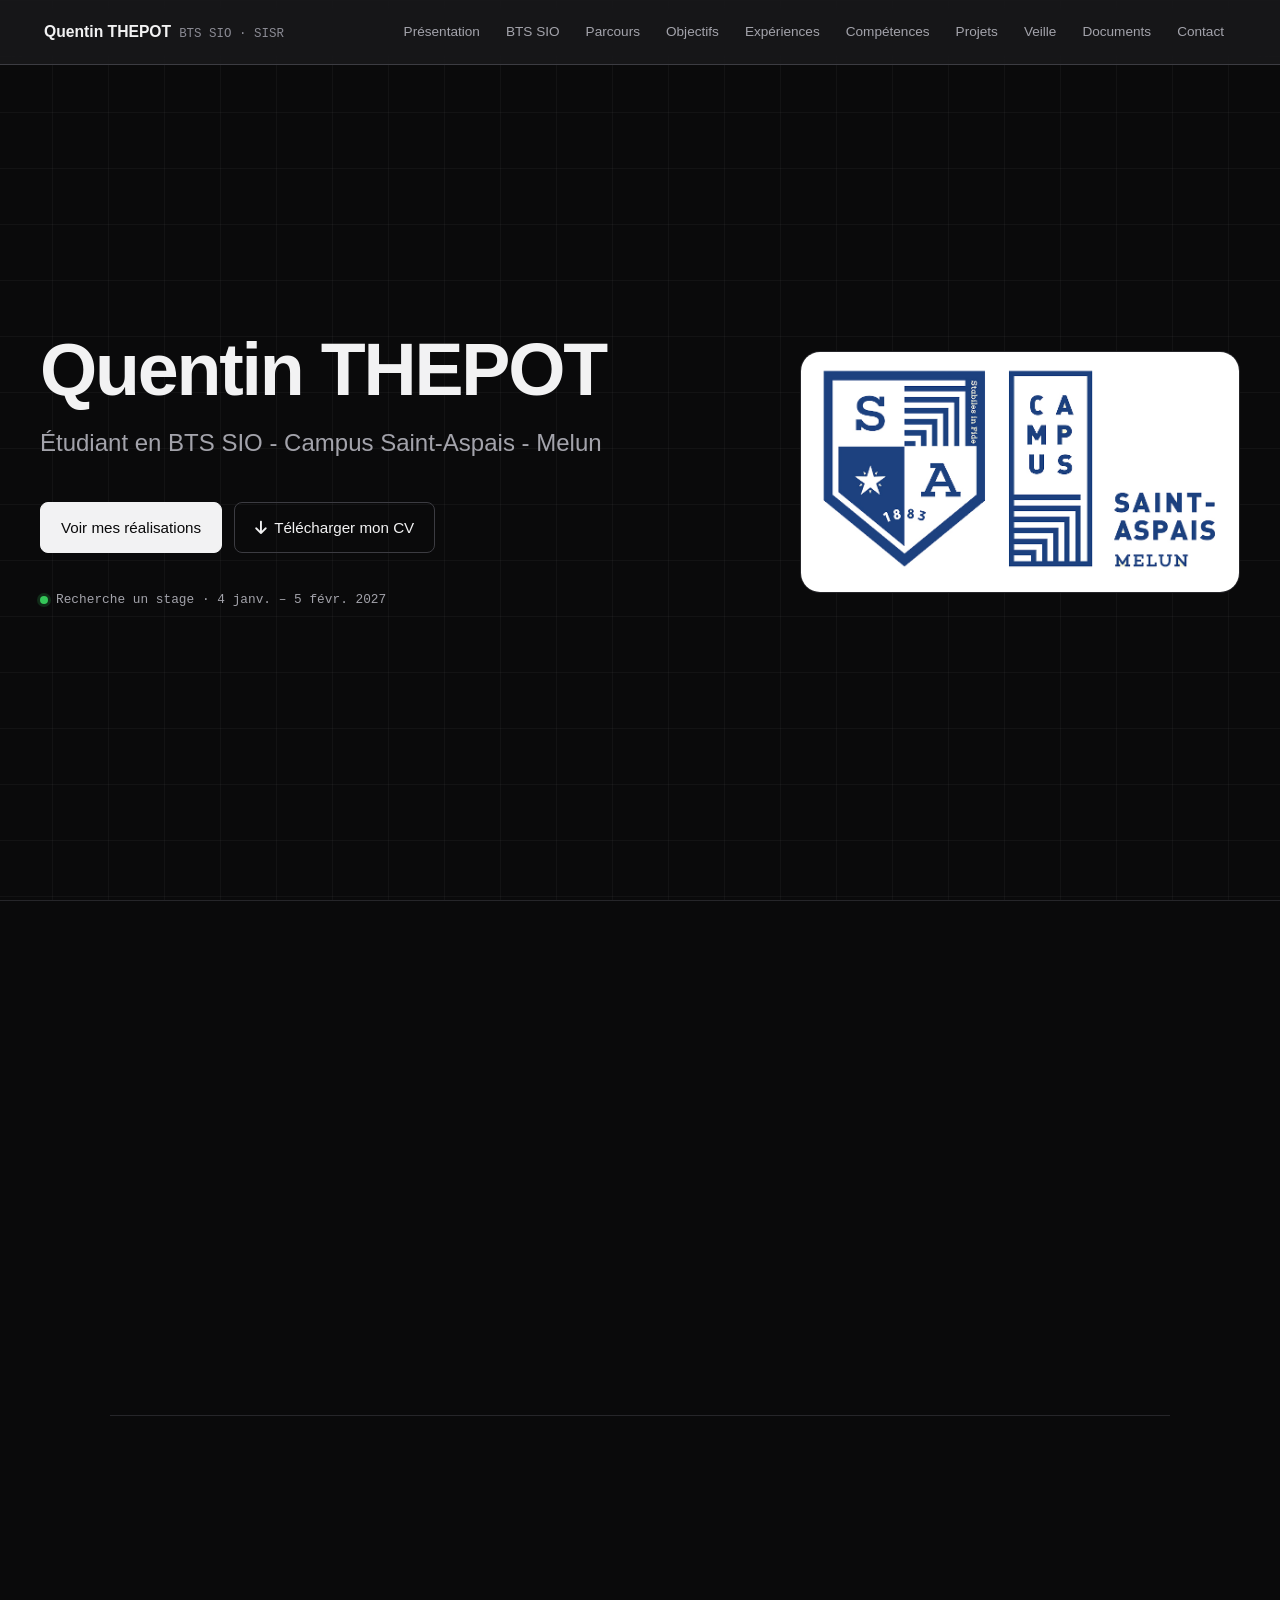
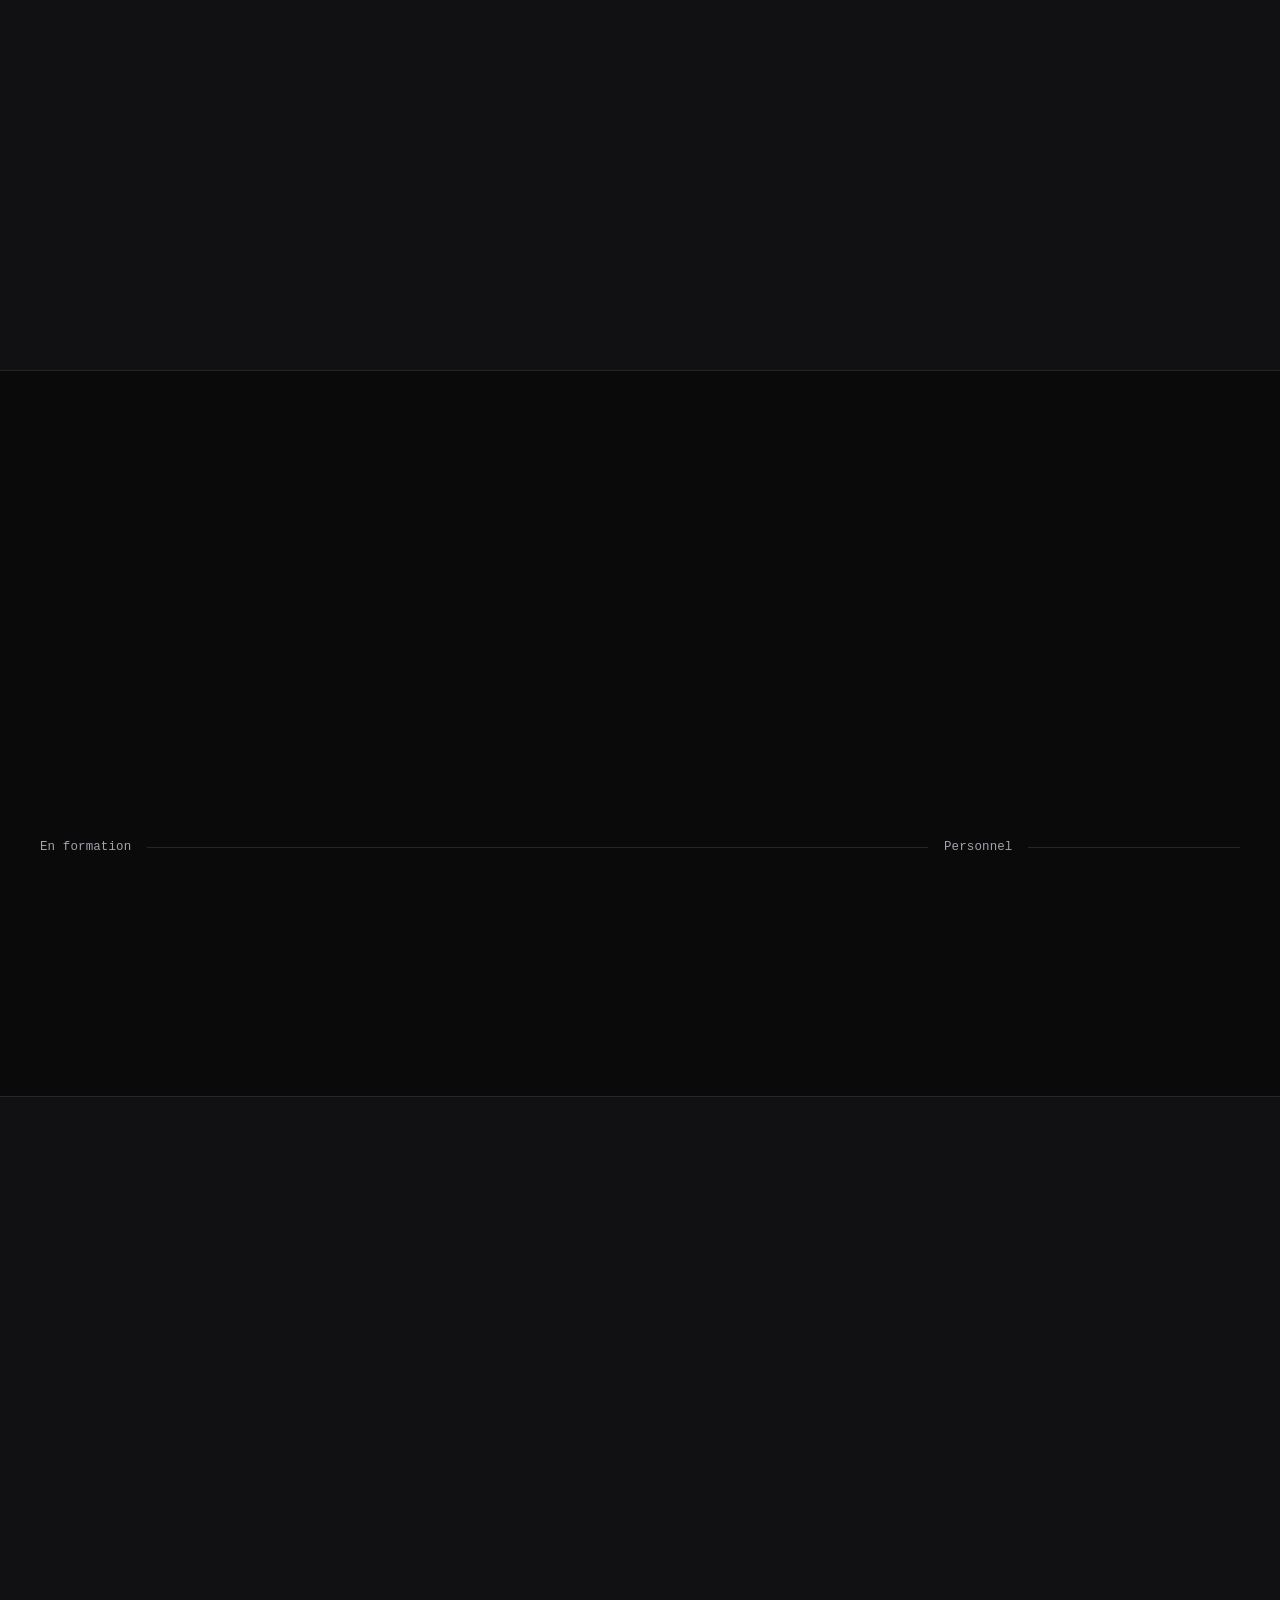
<file: index.html>
<!DOCTYPE html>
<html lang="fr">

<head>
    <meta charset="UTF-8">
    <meta name="viewport" content="width=device-width, initial-scale=1.0">
    <meta http-equiv="Content-Security-Policy" content="default-src 'none'; script-src 'self'; style-src 'self' https://fonts.googleapis.com https://cdnjs.cloudflare.com; font-src https://fonts.gstatic.com https://cdnjs.cloudflare.com; img-src 'self'; base-uri 'self'; form-action 'none'">
    <title>Quentin THEPOT — Portfolio BTS SIO SISR</title>
    <meta name="description" content="Portfolio de Quentin THEPOT, étudiant en BTS SIO option SISR : stages, projets réseau et cybersécurité, compétences. Recherche un stage du 4 janvier au 5 février 2027.">
    <meta property="og:type" content="website">
    <meta property="og:title" content="Quentin THEPOT — Portfolio BTS SIO SISR">
    <meta property="og:description" content="Stages, projets réseau et cybersécurité, compétences. Recherche un stage du 4 janvier au 5 février 2027.">
    <meta property="og:url" content="https://quentinblt77-tech.github.io/portfolioGIT26/">

    <link rel="preconnect" href="https://fonts.googleapis.com">
    <link rel="preconnect" href="https://fonts.gstatic.com" crossorigin>
    <link rel="stylesheet" href="https://fonts.googleapis.com/css2?family=IBM+Plex+Mono:wght@400;500&family=IBM+Plex+Sans:wght@400;500;600&display=swap">
    <link rel="icon" href="favicon.svg" type="image/svg+xml">

    <!-- CSS Principal -->
    <link rel="stylesheet" href="css/style.css">

    <link rel="stylesheet" href="https://cdnjs.cloudflare.com/ajax/libs/font-awesome/6.4.0/css/all.min.css"
        integrity="sha512-iecdLmaskl7CVkqkXNQ/ZH/XLlvWZOJyj7Yy7tcenmpD1ypASozpmT/E0iPtmFIB46ZmdtAc9eNBvH0H/ZpiBw=="
        crossorigin="anonymous" referrerpolicy="no-referrer">
    <script src="js/script.js" defer></script>
</head>

<body>

    <!-- Barre de Navigation Supérieure ("Menu") -->
    <nav class="barre-navigation-fixe">
        <div class="conteneur-navigation">
            <a href="index.html" class="marque-nav">Quentin THEPOT<span>BTS SIO · SISR</span></a>
            <div class="groupe-liens-nav">
                <a href="#section-presentation-profil" class="lien-nav">Présentation</a>
                <a href="#section-bts-sio-explications" class="lien-nav">BTS SIO</a>
                <a href="#section-parcours-scolaire" class="lien-nav">Parcours</a>
                <a href="#section-objectifs-professionnels" class="lien-nav">Objectifs</a>
                <a href="#section-experiences-professionnelles" class="lien-nav">Expériences</a>
                <a href="#section-competences-techniques" class="lien-nav">Compétences</a>
                <a href="#section-realisations" class="lien-nav">Projets</a>
                <a href="#section-veille" class="lien-nav">Veille</a>
                <a href="#section-documents" class="lien-nav">Documents</a>
                <a href="#pied-de-page-contact" class="lien-nav">Contact</a>
            </div>
        </div>
    </nav>

    <!-- Bannière principale : nom, accroche et logo du campus -->
    <header class="banniere-principale-entete banniere-accueil">
        <div class="conteneur-principal">
            <div class="grille-banniere-contenu">
                <div class="bloc-texte-infos">
                    <h1>Quentin THEPOT</h1>
                    <p class="sous-titre-banniere">Étudiant en BTS SIO - Campus Saint-Aspais - Melun</p>
                    <div class="boutons-actions-banniere">
                        <a href="#section-realisations" class="bouton-primaire">Voir mes réalisations</a>
                        <a href="assets/files/CV-Quentin-THEPOT.pdf" class="bouton-secondaire" target="_blank"
                            rel="noopener"><i class="fa-solid fa-arrow-down"></i> Télécharger mon CV</a>
                    </div>
                    <p class="statut-dispo"><span class="point-statut"></span>Recherche un stage · 4 janv. – 5 févr. 2027</p>
                </div>

                <a href="https://institutionsaintaspais.fr/campus/" class="bloc-logo-droite" target="_blank"
                    rel="noopener" title="Site du campus Saint-Aspais">
                    <img src="assets/img/logo-saint-aspais.jpg" alt="Logo du campus Saint-Aspais de Melun">
                </a>
            </div>
        </div>
    </header>

    <!-- 01 Présentation -->
    <section id="section-presentation-profil" class="section-generale">
        <div class="conteneur-principal">
            <div class="grille-deux-colonnes-presentation">
                <div class="bloc-photo-profil">
                    <img src="assets/img/quentin-thepot.png" alt="Portrait de Quentin THEPOT" class="image-profil-ronde">
                </div>

                <div class="bloc-texte-presentation">
                    <span class="surtitre">01 — Présentation</span>
                    <h2 class="titre-de-section">Présentation</h2>
                    <div class="texte-presentation">
                        <p>Je suis étudiant en deuxième année de BTS SIO, option SISR. Passionné par l'informatique, le
                            réseau et la cybersécurité, j'ai choisi cette filière pour approfondir mes connaissances
                            techniques et me préparer activement à un métier dans la protection et l'administration
                            des systèmes informatiques.</p>
                    </div>
                </div>
            </div>

            <ul class="liste-infos-perso tableau-infos-largeur">
                <li><span>Formation</span>BTS SIO option SISR · 2025 – 2027</li>
                <li><span>Âge</span>20 ans</li>
                <li><span>Langue</span>Anglais (B1)</li>
                <li><span>Mobilité</span>Seine-et-Marne (77) · Permis B</li>
            </ul>
        </div>
    </section>

    <!-- 02 BTS SIO -->
    <section id="section-bts-sio-explications" class="section-generale fond-plus-fonce">
        <div class="conteneur-principal alignement-centre">
            <span class="surtitre">02 — BTS SIO</span>
            <h2 class="titre-de-section">Qu'est-ce que le BTS SIO ?</h2>
            <p class="paragraphe-intro-section">
                Mon BTS consiste à former des techniciens capables de gérer des projets informatiques en entreprise,
                via le développement ou l'administration de systèmes.
            </p>

            <div class="blocs-options-bts">
                <div class="carte-option-bts">
                    <h3>SLAM</h3>
                    <p>Solutions Logicielles et Applications Métiers</p>
                    <hr class="separateur-bts">
                    <p>Développement d'applications et logiciels métier.</p>
                </div>

                <div class="carte-option-bts carte-option-active">
                    <span class="badge-choix">Mon Option</span>
                    <h3>SISR</h3>
                    <p>Solutions d'Infrastructure, Systèmes et Réseaux</p>
                    <hr class="separateur-bts">
                    <p>Administration et sécurisation des réseaux et systèmes.</p>
                </div>
            </div>

            <div class="conteneur-lien-document">
                <a href="assets/files/referentiel-bts-sio.pdf" target="_blank" rel="noopener" class="bouton-primaire">
                    <i class="fa-solid fa-arrow-down"></i> Référentiel officiel du BTS SIO
                </a>
            </div>
        </div>
    </section>

    <!-- 03 Parcours -->
    <section id="section-parcours-scolaire" class="section-generale">
        <div class="conteneur-principal">
            <span class="surtitre alignement-centre">03 — Parcours</span>
            <h2 class="titre-de-section alignement-centre">Mon parcours scolaire</h2>
            <p class="paragraphe-intro-section alignement-centre">
                Mon parcours éducatif, orienté vers la technologie et les systèmes numériques, m'a permis d'acquérir des
                bases solides essentielles en cybersécurité, réseaux, et développement. Ces fondations sont actuellement
                renforcées et approfondies dans le cadre de mon BTS SIO.
            </p>

            <div class="grille-formation">
                <div class="frise-chronologique-education">

                    <div class="element-frise-chrono">
                        <div class="numero-etape-cercle">1</div>
                        <div class="contenu-etape-chrono">
                            <span class="date-evenement">Collège</span>
                            <h3>Diplôme national du brevet</h3>
                            <p>Collège Jacques Amyot. Obtenu avec la mention bien.</p>
                        </div>
                    </div>

                    <div class="element-frise-chrono">
                        <div class="numero-etape-cercle">2</div>
                        <div class="contenu-etape-chrono">
                            <span class="date-evenement">2022 – 2025</span>
                            <h3>Bac Pro Systèmes Numériques, option RISC</h3>
                            <p>Lycée Saint-Aspais, Melun. Obtenu avec la mention très bien.</p>
                        </div>
                    </div>

                    <div class="element-frise-chrono etape-en-cours">
                        <div class="numero-etape-cercle">3</div>
                        <div class="contenu-etape-chrono">
                            <span class="date-evenement">2025 – 2027 · En cours</span>
                            <h3>BTS SIO, option SISR</h3>
                            <p>Campus Saint-Aspais, Melun. Administration et sécurisation des réseaux et des
                                systèmes.</p>
                        </div>
                    </div>

                </div>

                <div class="bloc-certifications">
                    <h3 class="titre-groupe">Certifications</h3>

                    <div class="carte-document">
                        <div class="icone-document"><i class="fa-solid fa-award"></i></div>
                        <div class="texte-document">
                            <h4>SecNumacadémie</h4>
                            <p>MOOC de cybersécurité de l'ANSSI · Attestation de réussite</p>
                        </div>
                        <a href="assets/files/attestation-secnumacademie-anssi.pdf" class="bouton-contour bouton-petit"
                            target="_blank" rel="noopener">Voir</a>
                    </div>

                    <div class="carte-document">
                        <div class="icone-document"><i class="fa-solid fa-graduation-cap"></i></div>
                        <div class="texte-document">
                            <h4>Cisco NetAcad</h4>
                            <p>Formations validées en Linux et en cybersécurité</p>
                        </div>
                    </div>

                    <div class="carte-document">
                        <div class="icone-document"><i class="fa-solid fa-network-wired"></i></div>
                        <div class="texte-document">
                            <h4>Cisco CCNA</h4>
                            <p>Formation encadrée depuis 2025, suivie en parallèle du BTS</p>
                        </div>
                    </div>

                    <a href="https://institutionsaintaspais.fr/campus/" target="_blank" rel="noopener"
                        class="bouton-contour bouton-campus">Plus d'informations sur la formation
                        <i class="fa-solid fa-arrow-up-right-from-square"></i></a>
                </div>
            </div>
        </div>
    </section>

    <!-- 04 Objectifs -->
    <section id="section-objectifs-professionnels" class="section-generale fond-plus-fonce">
        <div class="conteneur-principal">
            <span class="surtitre alignement-centre">04 — Objectifs</span>
            <h2 class="titre-de-section alignement-centre">Objectifs professionnels</h2>
            <p class="paragraphe-intro-section alignement-centre">
                Mon objectif est clair : me spécialiser dans la cybersécurité après l'obtention du BTS SIO.
                Je souhaite poursuivre mes études avec une Licence dans ce domaine passionnant afin de contribuer
                activement à la protection des infrastructures critiques.
            </p>

            <div class="grille-trois-cartes-centree">
                <div class="carte-info-standard">
                    <h3>Obtention du BTS SIO</h3>
                    <p>Valider les acquis de l'option SISR et réussir l'épreuve orale de présentation du portfolio.</p>
                </div>
                <div class="carte-info-standard">
                    <h3>Poursuite en Licence Pro</h3>
                    <p>Intégrer une Licence spécialisée en Cybersécurité, orientée audit et défense des systèmes.</p>
                </div>
                <div class="carte-info-standard">
                    <h3>Carrière en Cybersécurité</h3>
                    <p>Travailler dans la gestion de la sécurité réseau, la prévention des attaques et la mise en œuvre
                        de politiques de sécurité robustes.</p>
                </div>
            </div>
        </div>
    </section>

    <!-- Expériences professionnelles -->
    <section id="section-experiences-professionnelles" class="section-generale">
        <div class="conteneur-principal">
            <span class="surtitre alignement-centre">05 — Expériences</span>
            <h2 class="titre-de-section alignement-centre">Expériences professionnelles</h2>
            <p class="paragraphe-intro-section alignement-centre">
                Six stages réalisés pendant mon Bac Pro Systèmes Numériques, puis mon BTS SIO.
            </p>

            <div class="frise-chronologique-standard">

                <div class="element-frise-standard">
                    <div class="marqueur-temporel"></div>
                    <div class="contenu-frise-standard">
                        <span class="date-evenement">2023 – 2026 · 4 stages</span>
                        <h3>VIASANTÉ Mutuelle (ex-Mutuelle Bleue) · Melun</h3>
                        <p class="role-experience">Stagiaire au support technique, puis au pôle Infrastructure de la DSI</p>
                        <ul class="periodes-stage">
                            <li>
                                <span class="date-periode">Mai – juin 2026 · 6 sem.</span>
                                <p>Migration des postes vers un domaine Active Directory unique, renouvellement de la
                                    flotte mobile, sauvegardes AS400 et hotline GLPI.</p>
                                <a href="assets/files/rapport-stage-1re-annee-Quentin-THEPOT.pdf" class="lien-rapport-stage"
                                    target="_blank" rel="noopener"><i class="fa-regular fa-file-pdf"></i> Rapport de stage de 1re année</a>
                            </li>
                            <li>
                                <span class="date-periode">Déc. 2024 – janv. 2025 · 6 sem.</span>
                                <p>Préparation et déploiement de 80 postes par masterisation réseau, jonction au domaine
                                    et à Azure AD.</p>
                            </li>
                            <li>
                                <span class="date-periode">Nov. – déc. 2023</span>
                                <p>Installation, maintenance et dépannage de postes, aide aux utilisateurs.</p>
                            </li>
                            <li>
                                <span class="date-periode">Juin 2023 · 4 sem.</span>
                                <p>Hotline : premières masterisations et déploiements d'image (Acronis), remplacement de
                                    disques HDD par des SSD, assistance téléphonique.</p>
                            </li>
                        </ul>
                    </div>
                </div>

                <div class="element-frise-standard">
                    <div class="marqueur-temporel"></div>
                    <div class="contenu-frise-standard">
                        <span class="date-evenement">Juin 2024 · 4 semaines</span>
                        <h3>SDIS 77 · Melun</h3>
                        <p class="role-experience">Stagiaire cybersécurité auprès du RSSI</p>
                        <p>Conception et pilotage d'une campagne de phishing simulée auprès de 1 352 agents, analyse des
                            résultats et sensibilisation. Découverte de l'EDR et de la supervision des vulnérabilités.</p>
                    </div>
                </div>

                <div class="element-frise-standard">
                    <div class="marqueur-temporel"></div>
                    <div class="contenu-frise-standard">
                        <span class="date-evenement">Janv. 2023 · 3 semaines</span>
                        <h3>L'infopratique · Vaux-le-Pénil</h3>
                        <p class="role-experience">Stagiaire technicien informatique</p>
                        <p>Remplacement complet du réseau Wi-Fi d'un hôtel parisien sur 7 niveaux, installation et
                            dépannage chez des PME clientes.</p>
                    </div>
                </div>

            </div>
        </div>
    </section>

    <!-- Compétences techniques -->
    <section id="section-competences-techniques" class="section-generale fond-plus-fonce">
        <div class="conteneur-principal">
            <span class="surtitre alignement-centre">06 — Compétences</span>
            <h2 class="titre-de-section alignement-centre">Compétences techniques</h2>
            <p class="paragraphe-intro-section alignement-centre">
                Les outils et notions mis en pratique en stage et dans les projets du BTS.
            </p>

            <div class="grille-trois-cartes-centree">

                <div class="carte-info-standard">
                    <div class="icone-carte-grande"><i class="fa-solid fa-network-wired"></i></div>
                    <h3>Réseau</h3>
                    <div class="liste-etiquettes">
                        <span class="etiquette">TCP/IP</span>
                        <span class="etiquette">Adressage IP</span>
                        <span class="etiquette">VLAN</span>
                        <span class="etiquette">Routage inter-VLAN</span>
                        <span class="etiquette">NAT</span>
                        <span class="etiquette">ACL</span>
                        <span class="etiquette">DMZ</span>
                        <span class="etiquette">DHCP / DNS</span>
                        <span class="etiquette">Wi-Fi</span>
                    </div>
                </div>

                <div class="carte-info-standard">
                    <div class="icone-carte-grande"><i class="fa-solid fa-server"></i></div>
                    <h3>Systèmes & virtualisation</h3>
                    <div class="liste-etiquettes">
                        <span class="etiquette">Windows Server</span>
                        <span class="etiquette">Active Directory</span>
                        <span class="etiquette">GPO</span>
                        <span class="etiquette">Azure AD</span>
                        <span class="etiquette">Intune</span>
                        <span class="etiquette">Linux</span>
                        <span class="etiquette">Apache</span>
                        <span class="etiquette">Samba</span>
                        <span class="etiquette">Proxmox</span>
                        <span class="etiquette">VMware</span>
                        <span class="etiquette">Docker</span>
                    </div>
                </div>

                <div class="carte-info-standard">
                    <div class="icone-carte-grande"><i class="fa-solid fa-shield-halved"></i></div>
                    <h3>Cybersécurité</h3>
                    <div class="liste-etiquettes">
                        <span class="etiquette">pfSense</span>
                        <span class="etiquette">SIEM Wazuh</span>
                        <span class="etiquette">Kali Linux</span>
                        <span class="etiquette">Nmap</span>
                        <span class="etiquette">Campagne de phishing</span>
                        <span class="etiquette">EDR</span>
                        <span class="etiquette">CTF (Root-Me, TryHackMe)</span>
                    </div>
                </div>

                <div class="carte-info-standard">
                    <div class="icone-carte-grande"><i class="fa-solid fa-laptop"></i></div>
                    <h3>Déploiement & support</h3>
                    <div class="liste-etiquettes">
                        <span class="etiquette">Masterisation</span>
                        <span class="etiquette">PXE</span>
                        <span class="etiquette">Acronis Snap Deploy</span>
                        <span class="etiquette">GLPI</span>
                        <span class="etiquette">Prise en main à distance</span>
                        <span class="etiquette">Sauvegardes</span>
                    </div>
                </div>

                <div class="carte-info-standard">
                    <div class="icone-carte-grande"><i class="fa-solid fa-code"></i></div>
                    <h3>Développement web</h3>
                    <div class="liste-etiquettes etiquettes-trois-colonnes">
                        <span class="etiquette">HTML</span>
                        <span class="etiquette">CSS</span>
                        <span class="etiquette">PHP</span>
                        <span class="etiquette">MySQL</span>
                        <span class="etiquette">Git</span>
                    </div>
                </div>

                <div class="carte-info-standard">
                    <div class="icone-carte-grande"><i class="fa-solid fa-list-check"></i></div>
                    <h3>Méthode</h3>
                    <div class="liste-etiquettes">
                        <span class="etiquette">Rédaction de procédures</span>
                        <span class="etiquette">Procédures de tests</span>
                        <span class="etiquette">Trello</span>
                        <span class="etiquette">Analyse de données (Excel)</span>
                        <span class="etiquette">Travail avec des prestataires</span>
                    </div>
                </div>

            </div>
        </div>
    </section>

    <!-- 07 Projets -->
    <section id="section-realisations" class="section-generale">
        <div class="conteneur-principal">
            <span class="surtitre alignement-centre">07 — Projets</span>
            <h2 class="titre-de-section alignement-centre">Projets</h2>
            <p class="paragraphe-intro-section alignement-centre">
                Les missions menées en entreprise et les projets du BTS.
            </p>

            <h3 class="titre-groupe">En entreprise</h3>
            <div class="grille-cartes-projets">

                <a href="pages/stage-viasante-2026.html" class="carte-projet-lien">
                    <span class="badge-choix">VIASANTÉ · 2026</span>
                    <h3>Projet AD Unique</h3>
                    <p>Migration des postes du site de Melun vers un domaine Active Directory unique, jusqu'à la
                        conformité Intune.</p>
                    <span class="lien-en-savoir-plus">Voir le détail</span>
                </a>

                <a href="pages/stage-viasante-deploiement.html" class="carte-projet-lien">
                    <span class="badge-choix">VIASANTÉ · 2024 – 2025</span>
                    <h3>Déploiement de 80 postes</h3>
                    <p>Création d'une image Windows maître et déploiement par le réseau sur 80 portables.</p>
                    <span class="lien-en-savoir-plus">Voir le détail</span>
                </a>

                <a href="pages/stage-sdis77-phishing.html" class="carte-projet-lien">
                    <span class="badge-choix">SDIS 77 · 2024</span>
                    <h3>Campagne de phishing</h3>
                    <p>Simulation d'hameçonnage auprès de 1 352 agents, analyse des résultats et sensibilisation.</p>
                    <span class="lien-en-savoir-plus">Voir le détail</span>
                </a>

                <a href="pages/stage-infopratique-wifi.html" class="carte-projet-lien">
                    <span class="badge-choix">L'infopratique · 2023</span>
                    <h3>Réseau Wi-Fi d'un hôtel</h3>
                    <p>Remplacement du routeur, du switch PoE et des 7 bornes Wi-Fi d'un hôtel sur 7 niveaux.</p>
                    <span class="lien-en-savoir-plus">Voir le détail</span>
                </a>

            </div>

            <div class="ligne-groupes-projets">
            <div class="groupe-formation">
            <h3 class="titre-groupe">En formation</h3>
            <div class="grille-cartes-projets">

                <a href="pages/projet-m2l.html" class="carte-projet-lien">
                    <span class="badge-choix">En cours · 2026 – 2027</span>
                    <h3>Projet M2L</h3>
                    <p>Infrastructure en équipe : pare-feu pfSense et DMZ, VPN Tailscale, serveurs web...</p>
                    <span class="lien-en-savoir-plus">Voir le détail</span>
                </a>

                <a href="pages/projet-siem.html" class="carte-projet-lien">
                    <span class="badge-choix">Septembre 2026</span>
                    <h3>Labo SIEM</h3>
                    <p>Réseau segmenté et attaque dessus.</p>
                    <span class="lien-en-savoir-plus">Voir le détail</span>
                </a>

                <a href="pages/projet-koo2fourchette.html" class="carte-projet-lien">
                    <span class="badge-choix">2025 – 2026</span>
                    <h3>Koo_2_Fourchette</h3>
                    <p>Site de recettes PHP/MySQL auto-hébergé sur un serveur Apache sous Linux, avec sauvegarde FTP.</p>
                    <span class="lien-en-savoir-plus">Voir le détail</span>
                </a>

            </div>
            </div>

            <div class="groupe-personnel">
            <h3 class="titre-groupe">Personnel</h3>
            <div class="grille-cartes-projets">

                <a href="pages/projet-bug-bounty.html" class="carte-projet-lien">
                    <span class="badge-choix">Depuis 2026</span>
                    <h3>Bug Bounty</h3>
                    <p>Recherche de failles sur YesWeHack, dans un labo Docker isolé. Premier rapport en cours de validation.</p>
                    <span class="lien-en-savoir-plus">Voir le détail</span>
                </a>

            </div>
            </div>
            </div>

        </div>
    </section>

    <!-- 08 Veille -->
    <section id="section-veille" class="section-generale fond-plus-fonce">
        <div class="conteneur-principal alignement-centre">
            <span class="surtitre">08 — Veille</span>
            <h2 class="titre-de-section">Veille technologique</h2>
            <p class="paragraphe-intro-section">
                Ma veille 2025 – 2027 porte sur les grands modèles de langage (LLM) et l'actualité de l'IA : nouveaux
                modèles comme ChatGPT, Gemini ou Claude, leurs usages et les problèmes qu'ils soulèvent. Elle
                s'appuie sur la routine de veille cyber mise en place en 1re année.
            </p>
            <a href="pages/veille.html" class="bouton-contour">Voir ma veille</a>
        </div>
    </section>

    <!-- 09 Documents -->
    <section id="section-documents" class="section-generale">
        <div class="conteneur-principal">
            <span class="surtitre alignement-centre">09 — Documents</span>
            <h2 class="titre-de-section alignement-centre">Documents</h2>
            <p class="paragraphe-intro-section alignement-centre">
                Documentation technique réalisée dans le cadre de mes projets.
            </p>

            <h3 class="titre-groupe">Procédures techniques</h3>
            <div class="grille-documents grille-documents-accueil">
                <div class="carte-document">
                    <div class="icone-document"><i class="fa-regular fa-file-pdf"></i></div>
                    <div class="texte-document">
                        <h4>Grafana</h4>
                        <p>Procédure · PDF · 16 pages</p>
                    </div>
                    <a href="assets/files/procedure-grafana.pdf" class="bouton-contour bouton-petit" target="_blank" rel="noopener">Ouvrir</a>
                </div>
                <div class="carte-document">
                    <div class="icone-document"><i class="fa-regular fa-file-pdf"></i></div>
                    <div class="texte-document">
                        <h4>Serveur HAProxy</h4>
                        <p>Procédure · PDF · 9 pages</p>
                    </div>
                    <a href="assets/files/procedure-haproxy.pdf" class="bouton-contour bouton-petit" target="_blank" rel="noopener">Ouvrir</a>
                </div>
                <div class="carte-document">
                    <div class="icone-document"><i class="fa-regular fa-file-pdf"></i></div>
                    <div class="texte-document">
                        <h4>Messagerie Postfix</h4>
                        <p>Procédure · PDF · 27 pages</p>
                    </div>
                    <a href="assets/files/procedure-postfix.pdf" class="bouton-contour bouton-petit" target="_blank" rel="noopener">Ouvrir</a>
                </div>
                <div class="carte-document">
                    <div class="icone-document"><i class="fa-regular fa-file-pdf"></i></div>
                    <div class="texte-document">
                        <h4>Serveur TFTP</h4>
                        <p>Procédure · PDF · 4 pages</p>
                    </div>
                    <a href="assets/files/procedure-tftp.pdf" class="bouton-contour bouton-petit" target="_blank" rel="noopener">Ouvrir</a>
                </div>
                <div class="carte-document">
                    <div class="icone-document"><i class="fa-regular fa-file-pdf"></i></div>
                    <div class="texte-document">
                        <h4>Wazuh</h4>
                        <p>Procédure · PDF · 4 pages</p>
                    </div>
                    <a href="assets/files/procedure-wazuh.pdf" class="bouton-contour bouton-petit" target="_blank" rel="noopener">Ouvrir</a>
                </div>
                <div class="carte-document">
                    <div class="icone-document"><i class="fa-regular fa-file-pdf"></i></div>
                    <div class="texte-document">
                        <h4>Zabbix</h4>
                        <p>Procédure · PDF · 16 pages</p>
                    </div>
                    <a href="assets/files/procedure-zabbix.pdf" class="bouton-contour bouton-petit" target="_blank" rel="noopener">Ouvrir</a>
                </div>
            </div>
        </div>
    </section>

    <!-- Contact -->
    <footer id="pied-de-page-contact" class="section-generale fond-plus-fonce style-pied-de-page">
        <div class="conteneur-principal alignement-centre">
            <span class="surtitre">10 — Contact</span>
            <h2 class="titre-de-section">Contact</h2>
            <p class="marge-basse-4">
                Merci de votre attention. N'hésitez pas à me contacter pour toute opportunité de stage ou pour discuter
                de mon projet professionnel.<br>
                Je suis activement disponible pour un stage dans le domaine des réseaux ou de la cybersécurité.
            </p>

            <div class="liens-contact-boutons">
                <a href="mailto:quentinblt77@gmail.com" class="badge-contact-primaire"><i class="fa-regular fa-envelope"></i> quentinblt77@gmail.com</a>
                <a href="tel:+33769814335" class="badge-contact-secondaire"><i class="fa-solid fa-phone"></i> 07 69 81 43 35</a>
            </div>

            <div class="liens-documents-telechargement">
                <a href="assets/files/CV-Quentin-THEPOT.pdf" target="_blank" rel="noopener" class="lien-simple">Télécharger mon CV</a>
                <a href="assets/files/Lettre-motivation-Quentin-THEPOT.pdf" target="_blank" rel="noopener" class="lien-simple">Lettre de motivation</a>
            </div>

            <p class="texte-copyright">© 2026 Quentin THEPOT</p>
        </div>
    </footer>

</body>

</html>
</file>
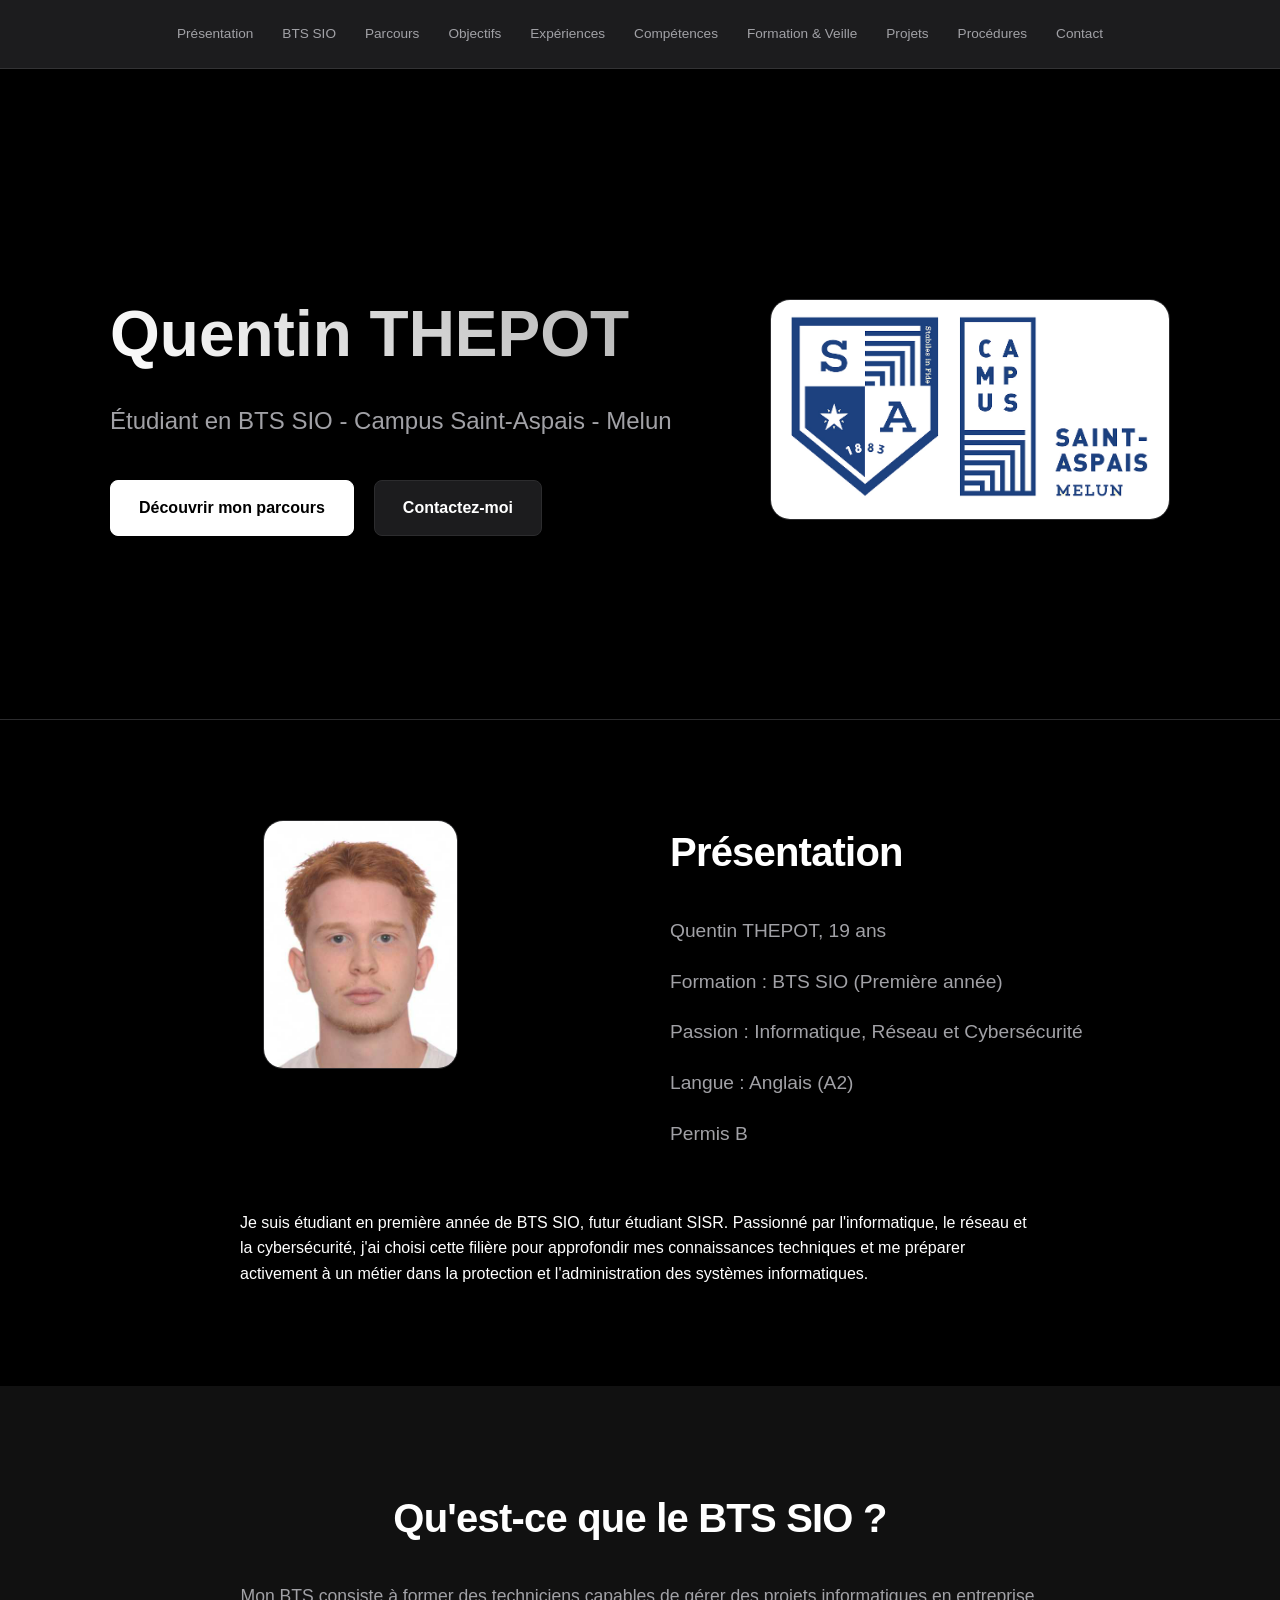
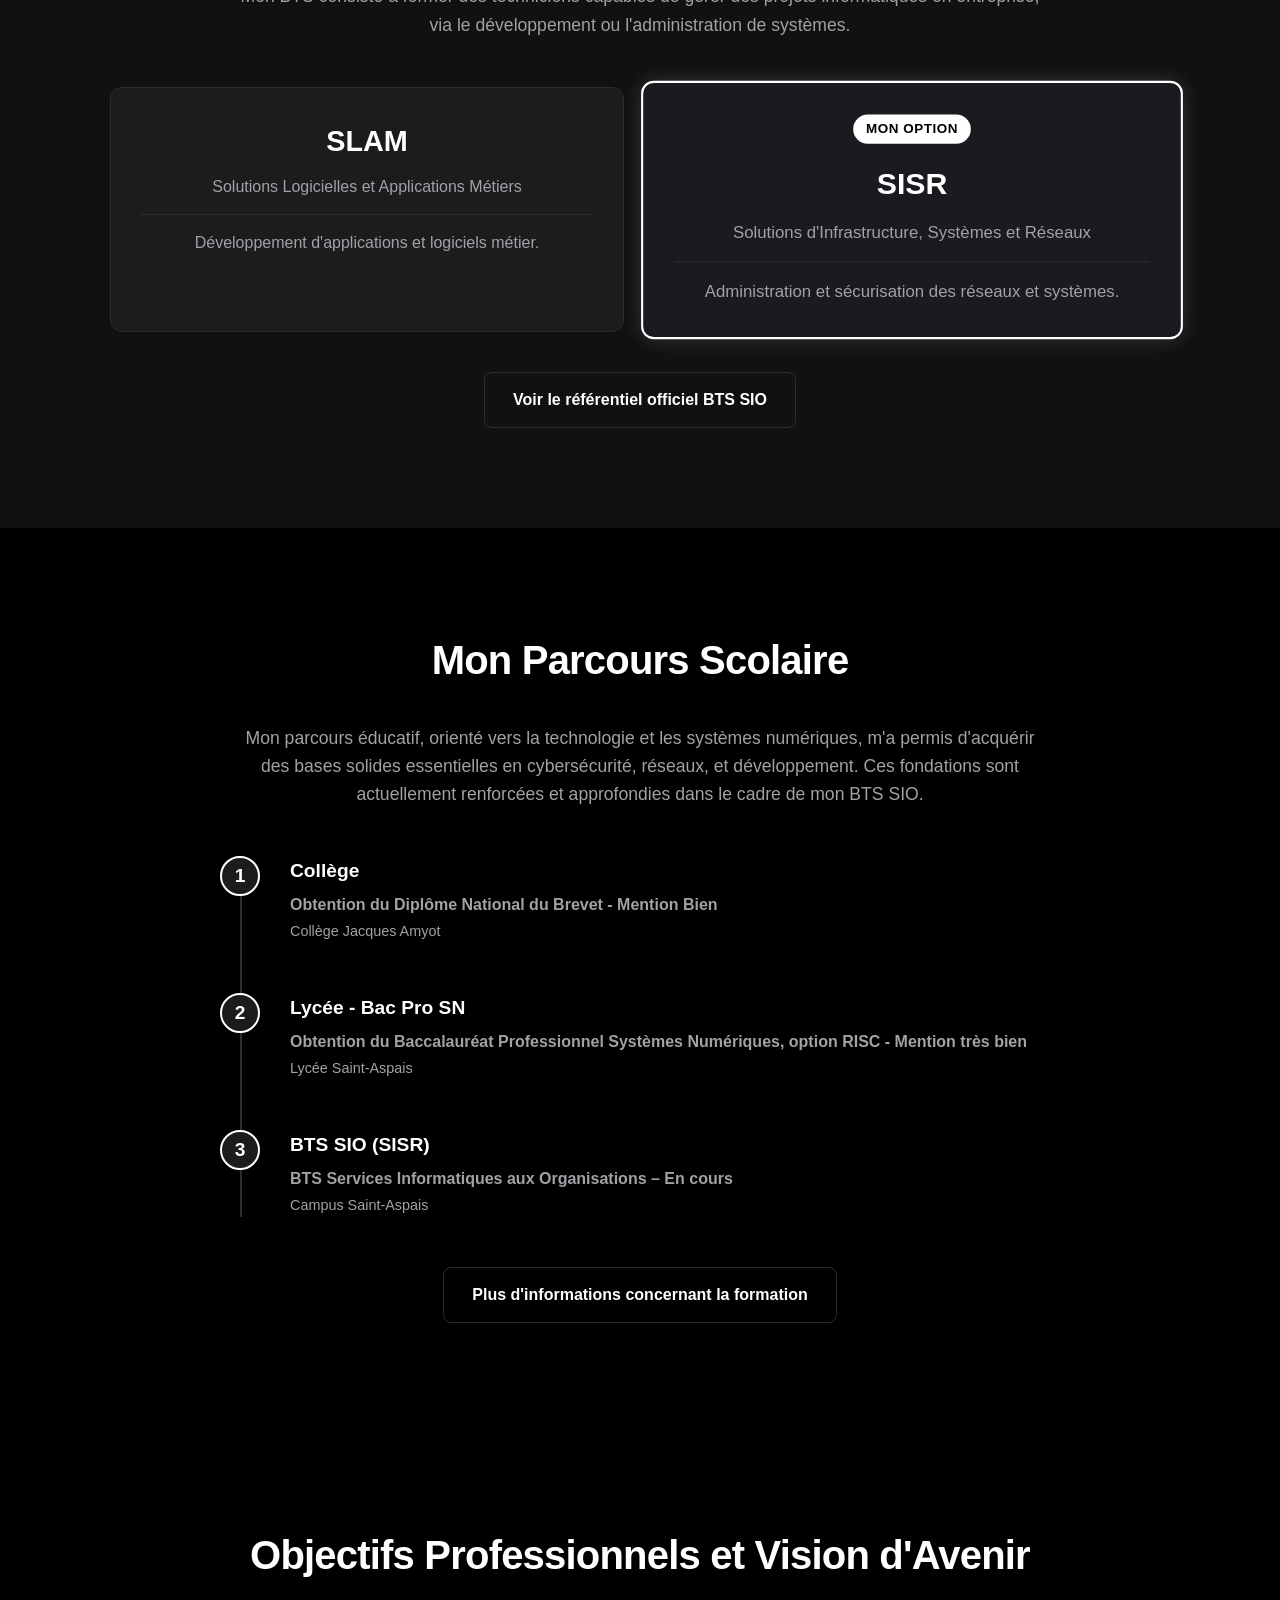
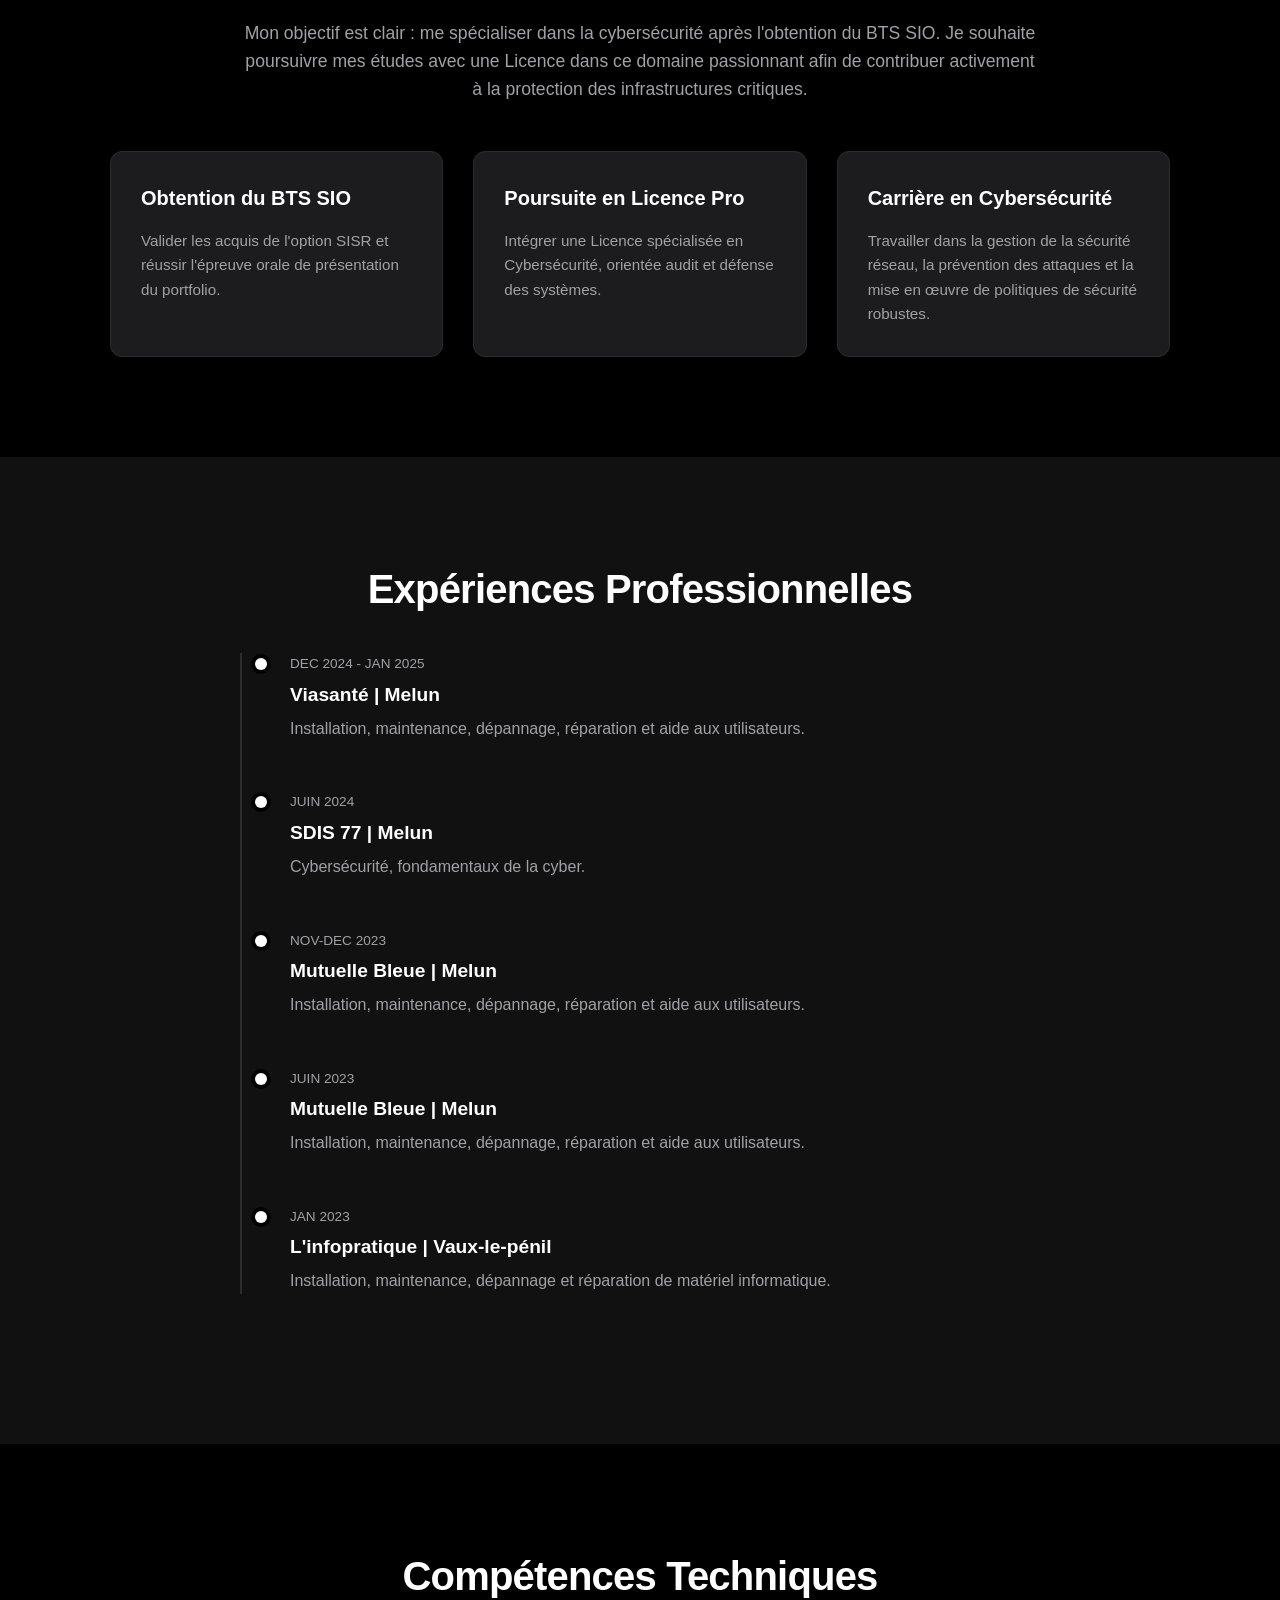
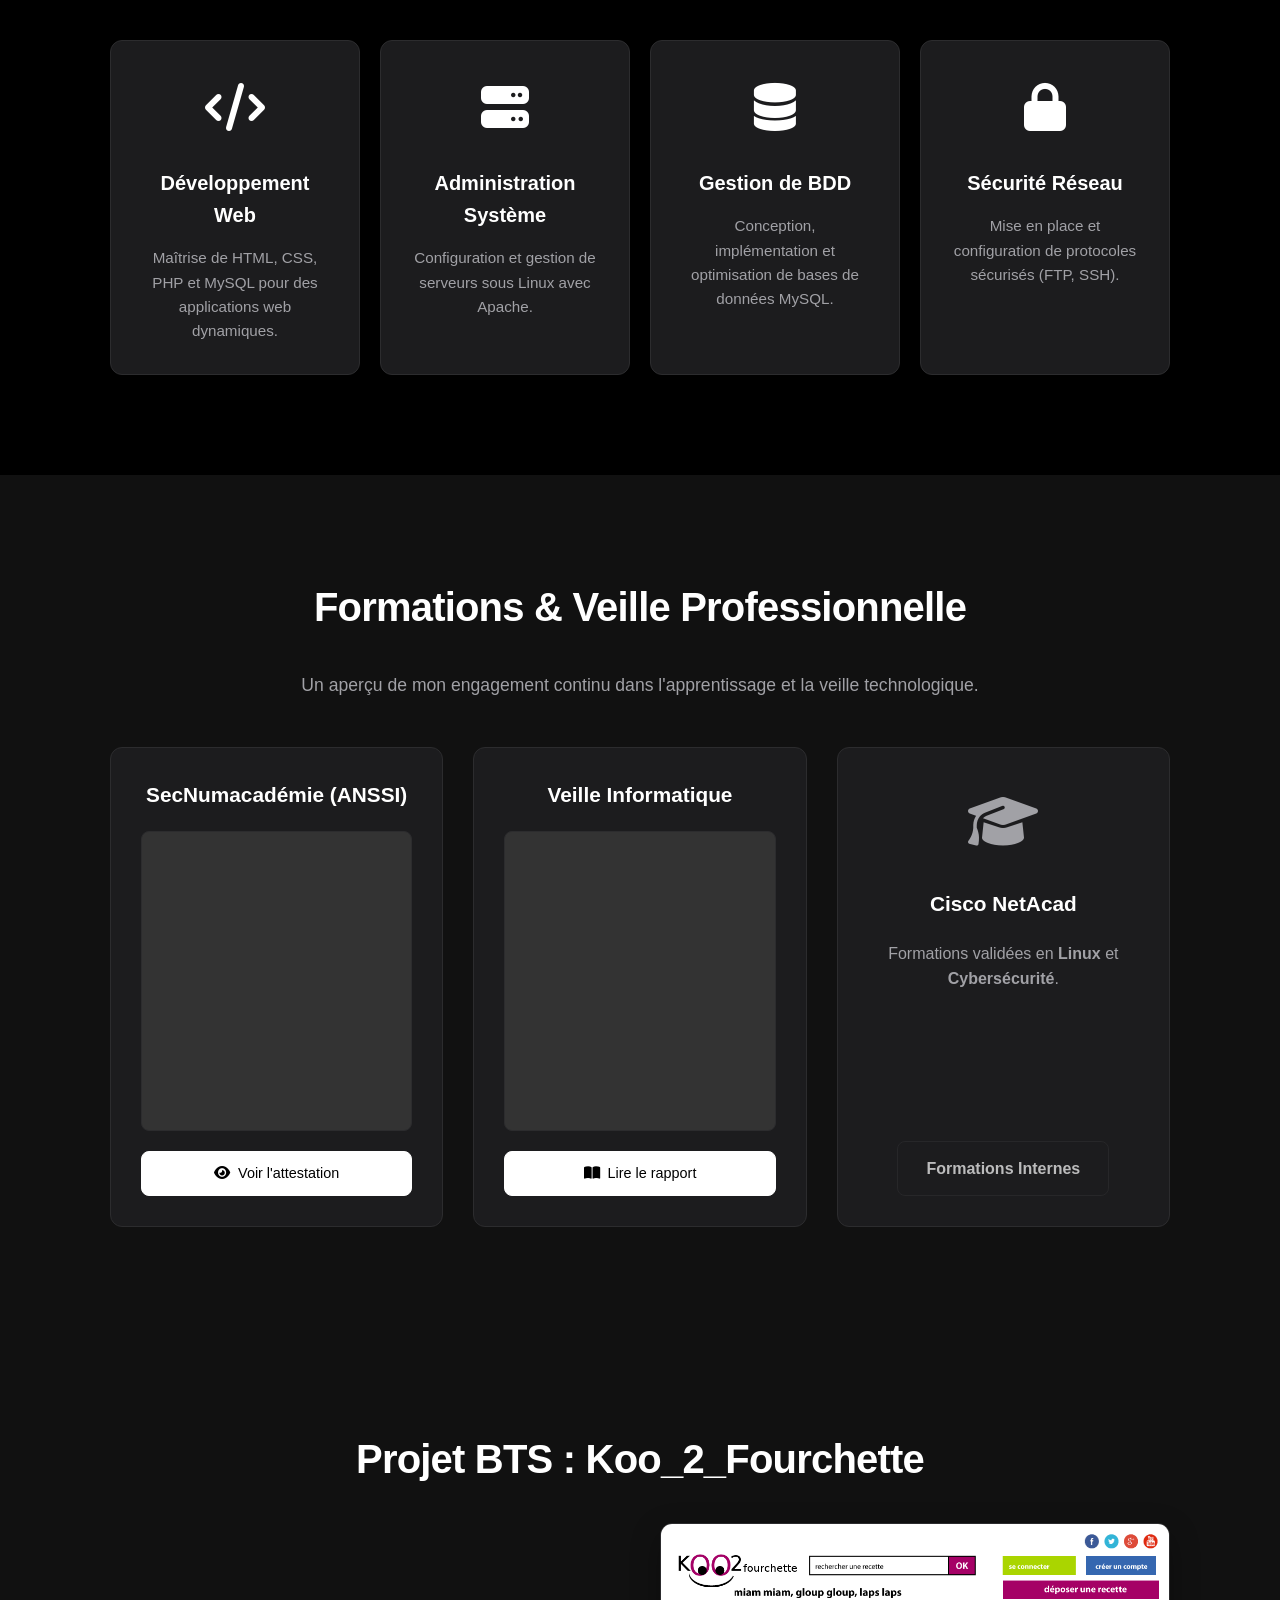
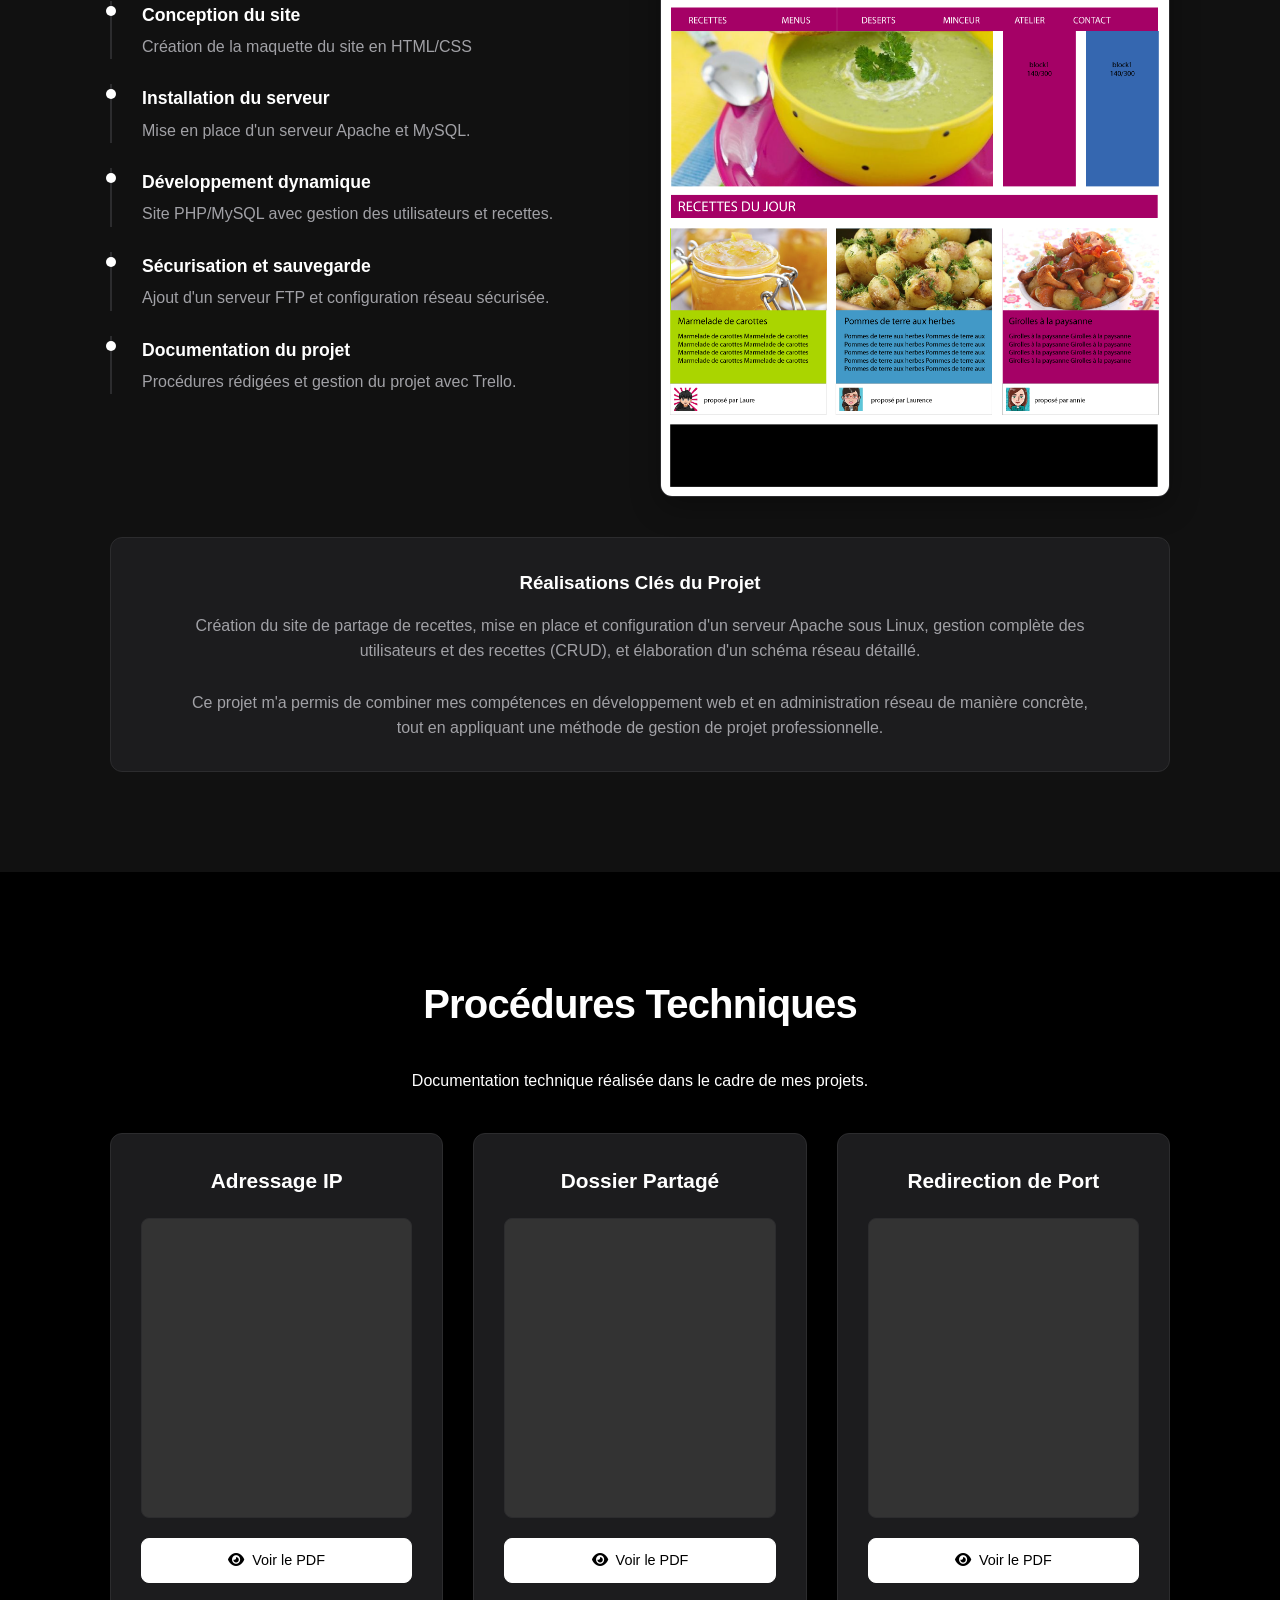
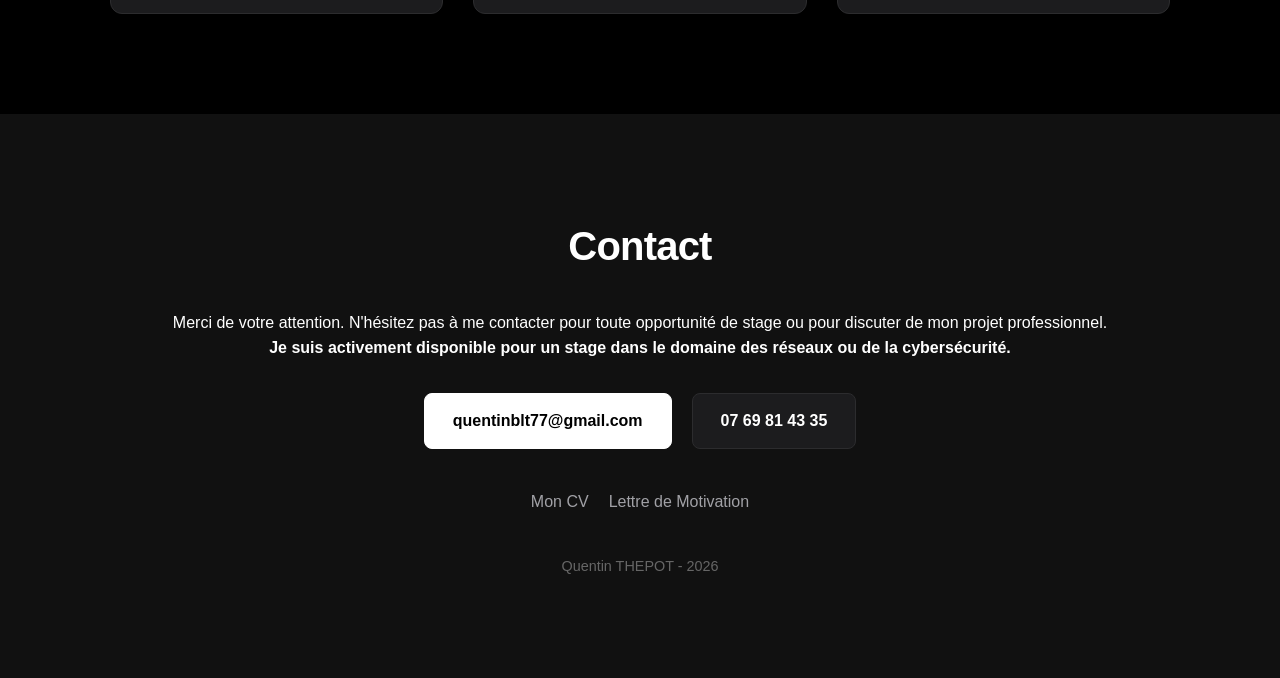
<file: ancien-portfolio/index.html>
<!DOCTYPE html>
<html lang="fr">

<head>
    <meta name="robots" content="noindex">
    <meta charset="UTF-8">
    <meta name="viewport" content="width=device-width, initial-scale=1.0">
    <meta http-equiv="Content-Security-Policy" content="default-src 'none'; style-src 'self' 'unsafe-inline' https://cdnjs.cloudflare.com; font-src https://cdnjs.cloudflare.com; img-src 'self'; frame-src 'self'; object-src 'self'; base-uri 'self'; form-action 'none'">
    <title>Portfolio - Quentin THEPOT</title>



    <!-- CSS Principal -->
    <link rel="stylesheet" href="style.css">

    <link rel="stylesheet" href="https://cdnjs.cloudflare.com/ajax/libs/font-awesome/6.4.0/css/all.min.css"
        integrity="sha512-iecdLmaskl7CVkqkXNQ/ZH/XLlvWZOJyj7Yy7tcenmpD1ypASozpmT/E0iPtmFIB46ZmdtAc9eNBvH0H/ZpiBw=="
        crossorigin="anonymous" referrerpolicy="no-referrer">
</head>

<body>

    <!-- Barre de Navigation Supérieure ("Menu") -->
    <nav class="barre-navigation-fixe">
        <div class="conteneur-navigation">
            <a href="#section-presentation-profil" class="lien-nav">Présentation</a>
            <a href="#section-bts-sio-explications" class="lien-nav">BTS SIO</a>
            <a href="#section-parcours-scolaire" class="lien-nav">Parcours</a>
            <a href="#section-objectifs-professionnels" class="lien-nav">Objectifs</a>
            <a href="#section-experiences-professionnelles" class="lien-nav">Expériences</a>
            <a href="#section-competences-techniques" class="lien-nav">Compétences</a>
            <a href="#section-formations-veille" class="lien-nav">Formation & Veille</a>
            <a href="#section-projet-koo-2-fourchette" class="lien-nav">Projets</a>
            <a href="#section-procedures-techniques" class="lien-nav">Procédures</a>
            <a href="#pied-de-page-contact" class="lien-nav">Contact</a>
        </div>
    </nav>

    <!-- bannière principale avec le nom + le logo -->
    <header class="banniere-principale-entete">
        <div class="conteneur-principal">
            <div class="grille-banniere-contenu">
                <!-- Bloc de gauche : Texte et boutons -->
                <div class="bloc-texte-infos">
                    <h1>Quentin THEPOT</h1>
                    <p class="sous-titre-banniere">Étudiant en BTS SIO - Campus Saint-Aspais - Melun</p>
                    <div class="boutons-actions-banniere">
                        <a href="#section-parcours-scolaire" class="bouton-primaire">Découvrir mon
                            parcours</a>
                        <a href="#pied-de-page-contact" class="bouton-secondaire">Contactez-moi</a>
                    </div>
                </div>

                <!-- Bloc de droite : Logo Saint Aspais -->
                <div class="bloc-logo-droite">
                    <img src="assets/img/logo-saint-aspais.jpg" alt="Saint Aspais">
                </div>
            </div>
        </div>
    </header>

    <!-- Section présentation (Qui suis-je ?) -->
    <section id="section-presentation-profil" class="section-generale">
        <div class="conteneur-principal">
            <!-- Grille avec photo et infos -->
            <div class="grille-deux-colonnes-presentation">
                <div class="bloc-photo-profil">
                    <img src="assets/img/photo-profil.png" alt="Quentin THEPOT"
                        class="image-profil-ronde">
                </div>

                <div class="bloc-texte-presentation">
                    <h2 class="titre-de-section">Présentation</h2>
                    <ul class="liste-infos-perso">
                        <li>Quentin THEPOT, 19 ans</li>
                        <li>Formation : BTS SIO (Première année)</li>
                        <li>Passion : Informatique, Réseau et Cybersécurité</li>
                        <li>Langue : Anglais (A2)</li>
                        <li>Permis B</li>
                    </ul>
                </div>
            </div>

            <!-- Texte de bio centré -->
            <div class="texte-biographie-centre">
                <p>
                    Je suis étudiant en première année de BTS SIO, futur étudiant SISR.
                    Passionné par l'informatique, le réseau et la cybersécurité, j'ai choisi cette filière
                    pour approfondir mes connaissances techniques et me préparer activement à un métier
                    dans la protection et l'administration des systèmes informatiques.
                </p>
            </div>
        </div>
    </section>

    <!-- Section explications BTS SIO -->
    <section id="section-bts-sio-explications" class="section-generale fond-plus-fonce">
        <div class="conteneur-principal alignement-centre">
            <h2 class="titre-de-section">Qu'est-ce que le BTS SIO ?</h2>
            <p class="paragraphe-intro-section">
                Mon BTS consiste à former des techniciens capables de gérer des projets informatiques en entreprise,
                via le développement ou l'administration de systèmes.
            </p>

            <div class="blocs-options-bts">
                <div class="carte-option-bts">
                    <h3>SLAM</h3>
                    <p>Solutions Logicielles et Applications Métiers</p>
                    <hr class="separateur-bts">
                    <p>Développement d'applications et logiciels métier.</p>
                </div>

                <div class="carte-option-bts carte-option-active">
                    <span class="badge-choix">Mon Option</span>
                    <h3>SISR</h3>
                    <p>Solutions d'Infrastructure, Systèmes et Réseaux</p>
                    <hr class="separateur-bts">
                    <p>Administration et sécurisation des réseaux et systèmes.</p>
                </div>
            </div>

            <div class="conteneur-lien-document">
                <a href="assets/files/referentiel-bts-sio.pdf" target="_blank" rel="noopener noreferrer"
                    class="bouton-contour">
                    Voir le référentiel officiel BTS SIO
                </a>
            </div>
        </div>
    </section>



    <!-- Section Parcours Scolaire (Chronologie) -->
    <section id="section-parcours-scolaire" class="section-generale">
        <div class="conteneur-principal">
            <h2 class="titre-de-section alignement-centre">Mon Parcours Scolaire</h2>
            <p class="paragraphe-intro-section alignement-centre">
                Mon parcours éducatif, orienté vers la technologie et les systèmes numériques, m'a permis d'acquérir des
                bases solides essentielles en cybersécurité, réseaux, et développement. Ces fondations sont actuellement
                renforcées et approfondies dans le cadre de mon BTS SIO.
            </p>

            <div class="frise-chronologique-education">

                <div class="element-frise-chrono">
                    <div class="numero-etape-cercle">1</div>
                    <div class="contenu-etape-chrono">
                        <h3>Collège</h3>
                        <p><strong>Obtention du Diplôme National du Brevet - Mention Bien</strong><br>
                            <span class="texte-secondaire-petit">Collège Jacques Amyot</span>
                        </p>
                    </div>
                </div>

                <div class="element-frise-chrono">
                    <div class="numero-etape-cercle">2</div>
                    <div class="contenu-etape-chrono">
                        <h3>Lycée - Bac Pro SN</h3>
                        <p><strong>Obtention du Baccalauréat Professionnel Systèmes Numériques, option RISC - Mention
                                très bien</strong><br>
                            <span class="texte-secondaire-petit">Lycée Saint-Aspais</span>
                        </p>
                    </div>
                </div>

                <div class="element-frise-chrono">
                    <div class="numero-etape-cercle">3</div>
                    <div class="contenu-etape-chrono">
                        <h3>BTS SIO (SISR)</h3>
                        <p><strong>BTS Services Informatiques aux Organisations – En cours</strong><br>
                            <span class="texte-secondaire-petit">Campus Saint-Aspais</span>
                        </p>
                    </div>
                </div>

            </div>

            <div class="conteneur-lien-document alignement-centre">
                <a href="https://institutionsaintaspais.fr/campus/" target="_blank" rel="noopener noreferrer" class="bouton-contour">
                    Plus d'informations concernant la formation
                </a>
            </div>

        </div>
    </section>

    <!-- Section Objectifs Professionnels -->
    <section id="section-objectifs-professionnels" class="section-generale">
        <div class="conteneur-principal">
            <h2 class="titre-de-section alignement-centre">Objectifs Professionnels et Vision d'Avenir</h2>
            <p class="paragraphe-intro-section alignement-centre">
                Mon objectif est clair : me spécialiser dans la cybersécurité après l'obtention du BTS SIO.
                Je souhaite poursuivre mes études avec une Licence dans ce domaine passionnant afin de contribuer
                activement à la protection des infrastructures critiques.
            </p>

            <div class="grille-trois-cartes-centree">
                <div class="carte-info-standard">
                    <h3>Obtention du BTS SIO</h3>
                    <p>Valider les acquis de l'option SISR et réussir l'épreuve orale de présentation du portfolio.</p>
                </div>
                <div class="carte-info-standard">
                    <h3>Poursuite en Licence Pro</h3>
                    <p>Intégrer une Licence spécialisée en Cybersécurité, orientée audit et défense des systèmes.</p>
                </div>
                <div class="carte-info-standard">
                    <h3>Carrière en Cybersécurité</h3>
                    <p>Travailler dans la gestion de la sécurité réseau, la prévention des attaques et la mise en œuvre
                        de politiques de sécurité robustes.</p>
                </div>
            </div>
        </div>
    </section>

    <!-- Section Expériences Professionnelles -->
    <section id="section-experiences-professionnelles" class="section-generale fond-plus-fonce">
        <div class="conteneur-principal">
            <h2 class="titre-de-section alignement-centre">Expériences Professionnelles</h2>
            <div class="frise-chronologique-standard">

                <div class="element-frise-standard">
                    <div class="marqueur-temporel"></div>
                    <div class="contenu-frise-standard">
                        <span class="date-evenement">Dec 2024 - Jan 2025</span>
                        <h3>Viasanté | Melun</h3>
                        <p>Installation, maintenance, dépannage, réparation et aide aux utilisateurs.</p>
                    </div>
                </div>

                <div class="element-frise-standard">
                    <div class="marqueur-temporel"></div>
                    <div class="contenu-frise-standard">
                        <span class="date-evenement">Juin 2024</span>
                        <h3>SDIS 77 | Melun</h3>
                        <p>Cybersécurité, fondamentaux de la cyber.</p>
                    </div>
                </div>

                <div class="element-frise-standard">
                    <div class="marqueur-temporel"></div>
                    <div class="contenu-frise-standard">
                        <span class="date-evenement">Nov-Dec 2023</span>
                        <h3>Mutuelle Bleue | Melun</h3>
                        <p>Installation, maintenance, dépannage, réparation et aide aux utilisateurs.</p>
                    </div>
                </div>

                <div class="element-frise-standard">
                    <div class="marqueur-temporel"></div>
                    <div class="contenu-frise-standard">
                        <span class="date-evenement">Juin 2023</span>
                        <h3>Mutuelle Bleue | Melun</h3>
                        <p>Installation, maintenance, dépannage, réparation et aide aux utilisateurs.</p>
                    </div>
                </div>

                <div class="element-frise-standard">
                    <div class="marqueur-temporel"></div>
                    <div class="contenu-frise-standard">
                        <span class="date-evenement">Jan 2023</span>
                        <h3>L'infopratique | Vaux-le-pénil</h3>
                        <p>Installation, maintenance, dépannage et réparation de matériel informatique.</p>
                    </div>
                </div>

            </div>
        </div>
    </section>

    <!-- Section Compétences Techniques -->
    <section id="section-competences-techniques" class="section-generale">
        <div class="conteneur-principal">
            <h2 class="titre-de-section alignement-centre">Compétences Techniques</h2>
            <div class="grille-quatre-colonnes">

                <div class="carte-info-centre">
                    <div class="icone-carte-grande">
                        <i class="fa-solid fa-code"></i>
                    </div>
                    <h3>Développement Web</h3>
                    <p>Maîtrise de HTML, CSS, PHP et MySQL pour des applications web dynamiques.</p>
                </div>

                <div class="carte-info-centre">
                    <div class="icone-carte-grande">
                        <i class="fa-solid fa-server"></i>
                    </div>
                    <h3>Administration Système</h3>
                    <p>Configuration et gestion de serveurs sous Linux avec Apache.</p>
                </div>

                <div class="carte-info-centre">
                    <div class="icone-carte-grande">
                        <i class="fa-solid fa-database"></i>
                    </div>
                    <h3>Gestion de BDD</h3>
                    <p>Conception, implémentation et optimisation de bases de données MySQL.</p>
                </div>

                <div class="carte-info-centre">
                    <div class="icone-carte-grande">
                        <i class="fa-solid fa-lock"></i>
                    </div>
                    <h3>Sécurité Réseau</h3>
                    <p>Mise en place et configuration de protocoles sécurisés (FTP, SSH).</p>
                </div>

            </div>
        </div>
    </section>

    <!-- Section Formations & Veille Technologique -->
    <section id="section-formations-veille" class="section-generale fond-plus-fonce">
        <div class="conteneur-principal">

            <h2 class="titre-de-section alignement-centre">Formations & Veille Professionnelle</h2>

            <p class="paragraphe-intro-section alignement-centre">
                Un aperçu de mon engagement continu dans l'apprentissage et la veille technologique.
            </p>

            <!-- Grille Principale -->
            <div class="grille-fichiers-pdf">

                <!-- Carte MOOC ANSSI avec Prévisualisation -->
                <div class="carte-fichier-pdf">
                    <h3>SecNumacadémie (ANSSI)</h3>
                    <iframe src="assets/files/attestation-secnumacademie.pdf" class="visualiseur-pdf"></iframe>
                    <div class="actions-pdf">
                        <a href="assets/files/attestation-secnumacademie.pdf" target="_blank" rel="noopener noreferrer" class="bouton-voir">
                            <i class="fa-solid fa-eye"></i> Voir l'attestation
                        </a>
                    </div>
                </div>

                <!-- Carte Veille Informatique avec Prévisualisation -->
                <div class="carte-fichier-pdf">
                    <h3>Veille Informatique</h3>
                    <iframe src="assets/files/veille-informatique.pdf" class="visualiseur-pdf"></iframe>
                    <div class="actions-pdf">
                        <a href="assets/files/veille-informatique.pdf" target="_blank" rel="noopener noreferrer" class="bouton-voir">
                            <i class="fa-solid fa-book-open"></i> Lire le rapport
                        </a>
                    </div>
                </div>

                <!-- Carte Cisco NetAcad (Info seulement, pas de PDF) -->
                <div class="carte-fichier-pdf" style="justify-content: center;">
                    <div class="icone-pdf">
                        <i class="fa-solid fa-graduation-cap"></i>
                    </div>
                    <h3>Cisco NetAcad</h3>
                    <p style="color: #A1A1A6; margin-bottom: 20px;">
                        Formations validées en <strong>Linux</strong> et <strong>Cybersécurité</strong>.
                    </p>
                    <div class="actions-pdf">
                        <span class="bouton-contour" style="cursor: default; opacity: 0.7;">Formations Internes</span>
                    </div>
                </div>

            </div>



        </div>
    </section>


    <!-- Section Projet Koo_2_Fourchette -->
    <section id="section-projet-koo-2-fourchette" class="section-generale fond-plus-fonce">
        <div class="conteneur-principal">
            <h2 class="titre-de-section alignement-centre">Projet BTS : Koo_2_Fourchette</h2>

            <div class="mise-en-page-projet-split">
                <!-- Colonne Gauche : Étapes -->
                <ul class="liste-etapes-projet">
                    <li class="item-etape-projet">
                        <h3>Conception du site</h3>
                        <p>Création de la maquette du site en HTML/CSS</p>
                    </li>
                    <li class="item-etape-projet">
                        <h3>Installation du serveur</h3>
                        <p>Mise en place d'un serveur Apache et MySQL.</p>
                    </li>
                    <li class="item-etape-projet">
                        <h3>Développement dynamique</h3>
                        <p>Site PHP/MySQL avec gestion des utilisateurs et recettes.</p>
                    </li>
                    <li class="item-etape-projet">
                        <h3>Sécurisation et sauvegarde</h3>
                        <p>Ajout d'un serveur FTP et configuration réseau sécurisée.</p>
                    </li>
                    <li class="item-etape-projet">
                        <h3>Documentation du projet</h3>
                        <p>Procédures rédigées et gestion du projet avec Trello.</p>
                    </li>
                </ul>

                <!-- Colonne Droite : Image -->
                <div class="bloc-image-projet-droite">
                    <img src="assets/img/maquette-koo-2-fourchette.png" alt="Maquette Koo_2_Fourchette">
                </div>
            </div>

            <!-- Bas de page : Réalisations Clés -->
            <div class="bloc-realisations-cles">
                <h3>Réalisations Clés du Projet</h3>
                <p>
                    Création du site de partage de recettes, mise en place et configuration d'un serveur Apache sous
                    Linux,
                    gestion complète des utilisateurs et des recettes (CRUD), et élaboration d'un schéma réseau
                    détaillé.
                    <br><br>
                    Ce projet m'a permis de combiner mes compétences en développement web et en administration réseau
                    de manière concrète, tout en appliquant une méthode de gestion de projet professionnelle.
                </p>
            </div>
        </div>
    </section>

    <!-- Section Procédures Techniques (PDF) -->
    <section id="section-procedures-techniques" class="section-generale alignement-centre">
        <div class="conteneur-principal">
            <h2 class="titre-de-section">Procédures Techniques</h2>
            <p class="mb-4">
                Documentation technique réalisée dans le cadre de mes projets.
            </p>

            <div class="grille-fichiers-pdf">

                <!-- PDF 1 -->
                <div class="carte-fichier-pdf">
                    <h3>Adressage IP</h3>
                    <iframe src="assets/files/procedure-adressage-ip.pdf" class="visualiseur-pdf"></iframe>
                    <div class="actions-pdf">
                        <a href="assets/files/procedure-adressage-ip.pdf" target="_blank" rel="noopener noreferrer" class="bouton-voir">
                            <i class="fa-solid fa-eye"></i> Voir le PDF
                        </a>
                    </div>
                </div>

                <!-- PDF 2 -->
                <div class="carte-fichier-pdf">
                    <h3>Dossier Partagé</h3>
                    <iframe src="assets/files/procedure-dossier-partage.pdf" class="visualiseur-pdf"></iframe>
                    <div class="actions-pdf">
                        <a href="assets/files/procedure-dossier-partage.pdf" target="_blank" rel="noopener noreferrer" class="bouton-voir">
                            <i class="fa-solid fa-eye"></i> Voir le PDF
                        </a>
                    </div>
                </div>

                <!-- PDF 3 -->
                <div class="carte-fichier-pdf">
                    <h3>Redirection de Port</h3>
                    <iframe src="assets/files/procedure-redirection-de-port.pdf" class="visualiseur-pdf"></iframe>
                    <div class="actions-pdf">
                        <a href="assets/files/procedure-redirection-de-port.pdf" target="_blank" rel="noopener noreferrer" class="bouton-voir">
                            <i class="fa-solid fa-eye"></i> Voir le PDF
                        </a>
                    </div>
                </div>

            </div>
        </div>
    </section>

    <!-- Pied de page et contact -->
    <footer id="pied-de-page-contact" class="section-generale fond-plus-fonce style-pied-de-page">
        <div class="conteneur-principal alignement-centre">
            <h2 class="titre-de-section">Contact</h2>
            <p class="marge-basse-4">
                Merci de votre attention. N'hésitez pas à me contacter pour toute opportunité de stage ou pour discuter
                de mon projet professionnel.<br>
                <span class="texte-surligne">Je suis activement disponible pour un stage dans le domaine des réseaux ou
                    de la cybersécurité.</span>
            </p>

            <div class="liens-contact-boutons">
                <span class="badge-contact-primaire">quentinblt77@gmail.com</span>
                <span class="badge-contact-secondaire">07 69 81 43 35</span>
            </div>

            <div class="liens-documents-telechargement">
                <a href="../assets/files/CV-Quentin-THEPOT.pdf" target="_blank" rel="noopener noreferrer" class="lien-simple">Mon CV</a>
                <a href="../assets/files/Lettre-motivation-Quentin-THEPOT.pdf" target="_blank" rel="noopener noreferrer" class="lien-simple">Lettre
                    de Motivation</a>
            </div>

            <p class="texte-copyright">Quentin THEPOT - 2026</p>
        </div>
    </footer>

</body>

</html>
</file>
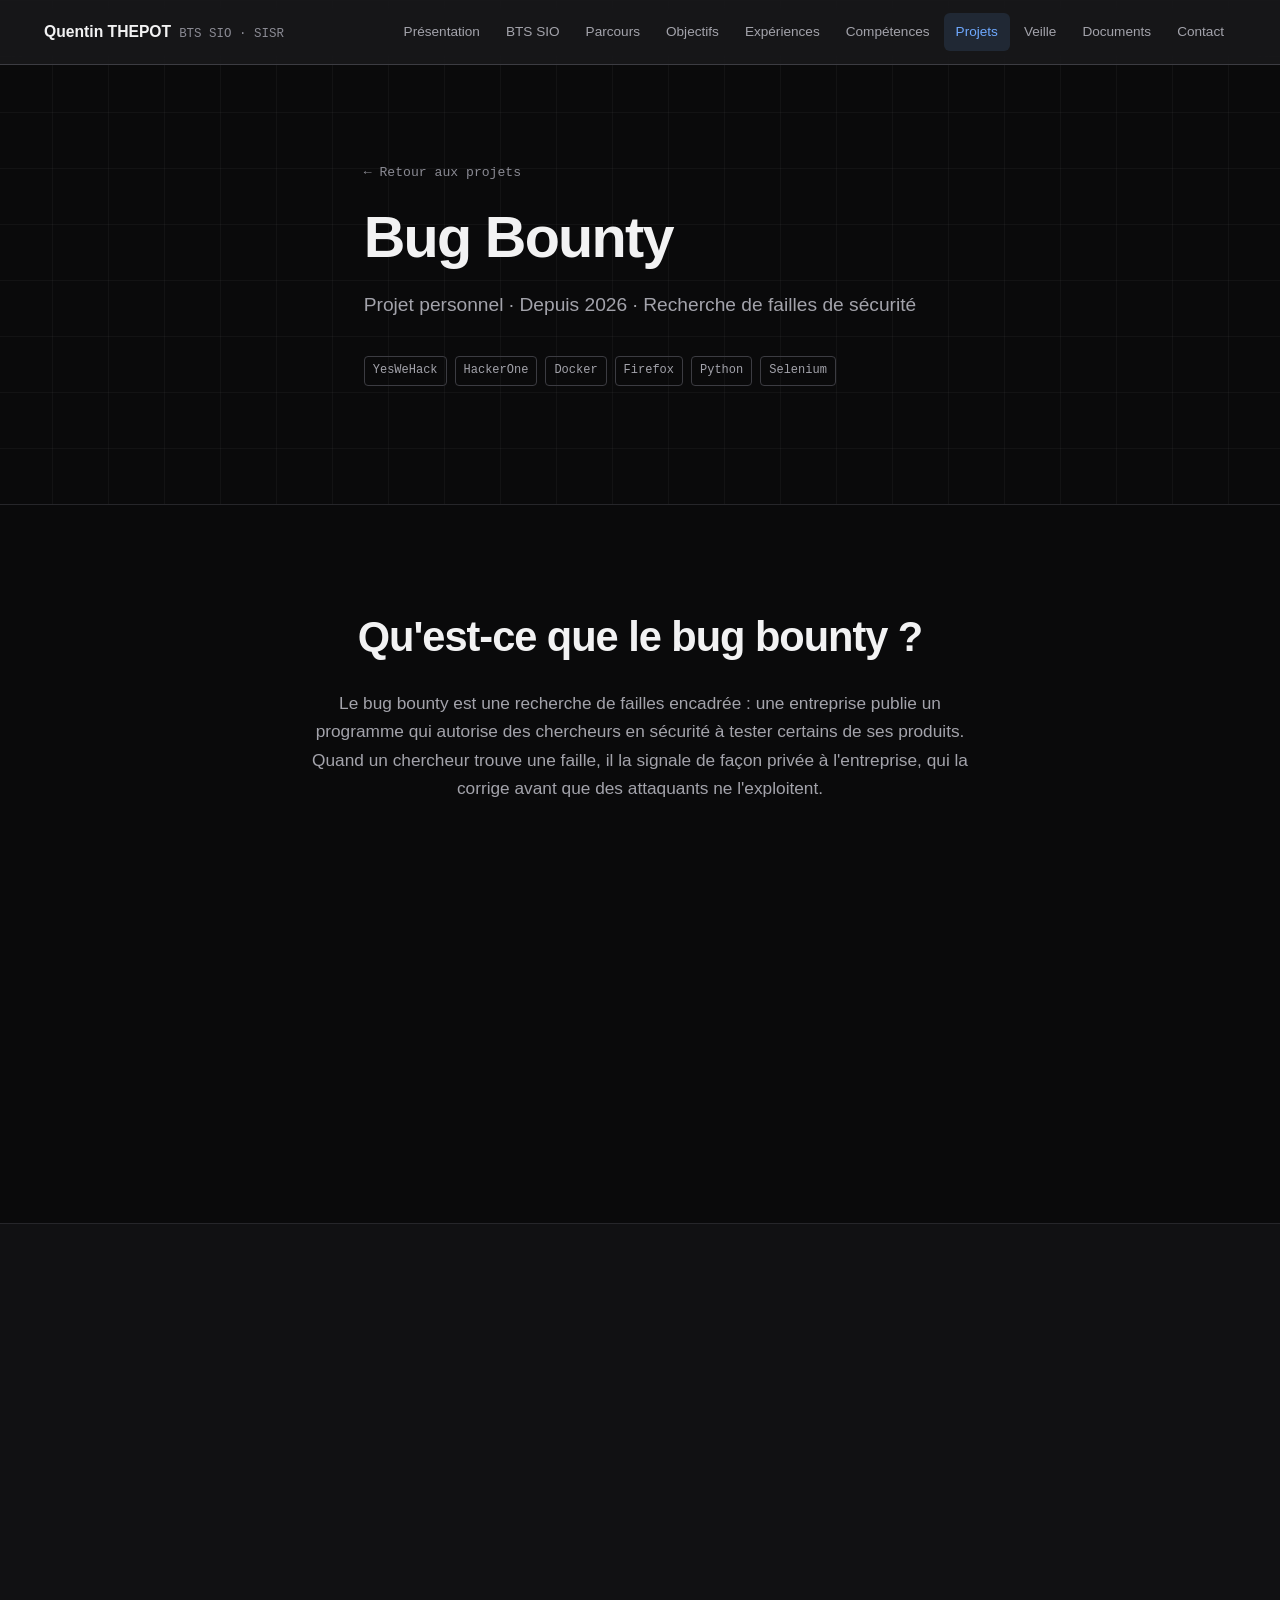
<file: pages/projet-bug-bounty.html>
<!DOCTYPE html>
<html lang="fr">

<head>
    <meta charset="UTF-8">
    <meta name="viewport" content="width=device-width, initial-scale=1.0">
    <meta http-equiv="Content-Security-Policy" content="default-src 'none'; script-src 'self'; style-src 'self' https://fonts.googleapis.com https://cdnjs.cloudflare.com; font-src https://fonts.gstatic.com https://cdnjs.cloudflare.com; img-src 'self'; base-uri 'self'; form-action 'none'">
    <title>Bug Bounty — Quentin THEPOT</title>
    <meta name="description" content="Projet personnel : recherche de failles de sécurité dans le cadre de programmes de bug bounty, avec un laboratoire isolé sous Docker.">
    <meta property="og:type" content="article">
    <meta property="og:title" content="Bug Bounty — Quentin THEPOT">
    <meta property="og:description" content="Projet personnel : recherche de failles de sécurité dans le cadre de programmes de bug bounty, avec un laboratoire isolé sous Docker.">

    <link rel="preconnect" href="https://fonts.googleapis.com">
    <link rel="preconnect" href="https://fonts.gstatic.com" crossorigin>
    <link rel="stylesheet" href="https://fonts.googleapis.com/css2?family=IBM+Plex+Mono:wght@400;500&family=IBM+Plex+Sans:wght@400;500;600&display=swap">
    <link rel="icon" href="../favicon.svg" type="image/svg+xml">

    <!-- CSS Principal -->
    <link rel="stylesheet" href="../css/style.css">

    <link rel="stylesheet" href="https://cdnjs.cloudflare.com/ajax/libs/font-awesome/6.4.0/css/all.min.css"
        integrity="sha512-iecdLmaskl7CVkqkXNQ/ZH/XLlvWZOJyj7Yy7tcenmpD1ypASozpmT/E0iPtmFIB46ZmdtAc9eNBvH0H/ZpiBw=="
        crossorigin="anonymous" referrerpolicy="no-referrer">
    <script src="../js/script.js" defer></script>
</head>

<body>

    <!-- Barre de Navigation Supérieure ("Menu") -->
    <nav class="barre-navigation-fixe">
        <div class="conteneur-navigation">
            <a href="../index.html" class="marque-nav">Quentin THEPOT<span>BTS SIO · SISR</span></a>
            <div class="groupe-liens-nav">
                <a href="../index.html#section-presentation-profil" class="lien-nav">Présentation</a>
                <a href="../index.html#section-bts-sio-explications" class="lien-nav">BTS SIO</a>
                <a href="../index.html#section-parcours-scolaire" class="lien-nav">Parcours</a>
                <a href="../index.html#section-objectifs-professionnels" class="lien-nav">Objectifs</a>
                <a href="../index.html#section-experiences-professionnelles" class="lien-nav">Expériences</a>
                <a href="../index.html#section-competences-techniques" class="lien-nav">Compétences</a>
                <a href="../index.html#section-realisations" class="lien-nav lien-nav-actif">Projets</a>
                <a href="veille.html" class="lien-nav">Veille</a>
                <a href="../index.html#section-documents" class="lien-nav">Documents</a>
                <a href="#pied-de-page-contact" class="lien-nav">Contact</a>
            </div>
        </div>
    </nav>

    <!-- Bannière de la page -->
    <header class="banniere-principale-entete banniere-page-interne">
        <div class="conteneur-principal">
            <div class="grille-banniere-contenu">
                <div class="bloc-texte-infos">
                    <a href="../index.html#section-realisations" class="fil-ariane">← Retour aux projets</a>
                    <h1>Bug Bounty</h1>
                    <p class="sous-titre-banniere">Projet personnel · Depuis 2026 · Recherche de failles de sécurité</p>
                    <div class="liste-etiquettes">
                        <span class="etiquette">YesWeHack</span>
                        <span class="etiquette">HackerOne</span>
                        <span class="etiquette">Docker</span>
                        <span class="etiquette">Firefox</span>
                        <span class="etiquette">Python</span>
                        <span class="etiquette">Selenium</span>
                    </div>
                </div>
            </div>
        </div>
    </header>

    <!-- Qu'est-ce que le bug bounty -->
    <section class="section-generale">
        <div class="conteneur-principal">
            <h2 class="titre-de-section alignement-centre">Qu'est-ce que le bug bounty ?</h2>
            <p class="paragraphe-intro-section alignement-centre">
                Le bug bounty est une recherche de failles encadrée : une entreprise publie un programme qui autorise des
                chercheurs en sécurité à tester certains de ses produits. Quand un chercheur trouve une faille, il la
                signale de façon privée à l'entreprise, qui la corrige avant que des attaquants ne l'exploitent.
            </p>

            <div class="grille-trois-cartes-centree">
                <div class="carte-info-standard">
                    <div class="icone-carte-grande"><i class="fa-solid fa-file-contract"></i></div>
                    <h3>Un cadre strict</h3>
                    <p>Chaque programme fixe un périmètre (ce qu'on a le droit de tester) et des règles. Tout ce qui
                        sort du périmètre est interdit.</p>
                </div>
                <div class="carte-info-standard">
                    <div class="icone-carte-grande"><i class="fa-solid fa-magnifying-glass"></i></div>
                    <h3>Un rapport vérifiable</h3>
                    <p>La faille doit être expliquée et reproductible : étapes, preuve de concept et captures, pour que
                        l'équipe de sécurité puisse la confirmer.</p>
                </div>
                <div class="carte-info-standard">
                    <div class="icone-carte-grande"><i class="fa-solid fa-lock"></i></div>
                    <h3>La confidentialité</h3>
                    <p>Tant que la faille n'est pas corrigée, rien n'est rendu public. Si elle est validée, le
                        chercheur peut être récompensé.</p>
                </div>
            </div>
        </div>
    </section>

    <!-- Plateformes et méthode -->
    <section class="section-generale fond-plus-fonce">
        <div class="conteneur-principal">
            <h2 class="titre-de-section alignement-centre">Mes plateformes et ma méthode</h2>
            <p class="paragraphe-intro-section alignement-centre">
                Les programmes sont publiés sur des plateformes spécialisées, qui font le lien entre les entreprises et
                les chercheurs.
            </p>

            <div class="mise-en-page-projet-split">
                <ul class="liste-etapes-projet">
                    <li class="item-etape-projet">
                        <h3>YesWeHack</h3>
                        <p>Plateforme européenne de bug bounty. C'est là que j'ai envoyé mon premier rapport.</p>
                    </li>
                    <li class="item-etape-projet">
                        <h3>HackerOne</h3>
                        <p>Plateforme internationale, avec des programmes sur des logiciels libres comme les extensions
                            WordPress.</p>
                    </li>
                    <li class="item-etape-projet">
                        <h3>Patchstack et Wordfence</h3>
                        <p>Programmes dédiés à l'écosystème WordPress (inscription Wordfence en attente).</p>
                    </li>
                </ul>
                <ul class="liste-etapes-projet">
                    <li class="item-etape-projet">
                        <h3>Respect du périmètre</h3>
                        <p>Je ne teste que ce que le programme autorise, d'après sa page officielle à jour.</p>
                    </li>
                    <li class="item-etape-projet">
                        <h3>Tests dans un labo isolé</h3>
                        <p>Les essais tournent sur ma propre machine, sans envoyer de trafic vers les serveurs de
                            l'entreprise.</p>
                    </li>
                    <li class="item-etape-projet">
                        <h3>Rien que du vérifié</h3>
                        <p>Je reproduis moi-même chaque faille avant de l'envoyer, et le rapport ne contient que ce que
                            j'ai pu vérifier.</p>
                    </li>
                </ul>
            </div>
        </div>
    </section>

    <!-- Schéma du labo -->
    <section class="section-generale">
        <div class="conteneur-principal">
            <h2 class="titre-de-section alignement-centre">Mon labo de test</h2>
            <p class="paragraphe-intro-section alignement-centre">
                Pour tester une extension de navigateur sans toucher aux serveurs de l'éditeur, j'ai monté un labo
                isolé et reproductible : un conteneur Docker sans accès au réseau.
            </p>

            <figure class="schema-labo" aria-label="Schéma du labo de test Docker">
                <div class="schema-labo-hote">
                    <span class="schema-labo-etiquette"><i class="fa-solid fa-desktop"></i> Mon PC</span>

                    <div class="schema-labo-vm">
                        <span class="schema-labo-etiquette"><i class="fa-brands fa-linux"></i> Machine virtuelle Debian</span>

                        <div class="schema-labo-conteneur">
                            <span class="schema-labo-etiquette"><i class="fa-brands fa-docker"></i> Conteneur Docker · sans réseau (--network none)</span>

                            <div class="schema-labo-flux">
                                <div class="schema-labo-bloc">
                                    <i class="fa-brands fa-python"></i>
                                    <h3>Script de test</h3>
                                    <p>Python et Selenium pilotent le navigateur</p>
                                </div>
                                <span class="schema-labo-fleche" aria-hidden="true">→</span>
                                <div class="schema-labo-bloc">
                                    <i class="fa-brands fa-firefox-browser"></i>
                                    <h3>Firefox</h3>
                                    <p>Version ESR sans interface, avec l'extension publique installée</p>
                                </div>
                                <span class="schema-labo-fleche" aria-hidden="true">→</span>
                                <div class="schema-labo-bloc">
                                    <i class="fa-solid fa-file-code"></i>
                                    <h3>Pages de test</h3>
                                    <p>Pages web locales qui servent de témoin et de test</p>
                                </div>
                                <span class="schema-labo-fleche" aria-hidden="true">→</span>
                                <div class="schema-labo-bloc schema-labo-bloc-resultat">
                                    <i class="fa-solid fa-clipboard-check"></i>
                                    <h3>Résultat</h3>
                                    <p>Comparaison avec et sans le test, captures à l'appui</p>
                                </div>
                            </div>

                            <p class="schema-labo-note"><i class="fa-solid fa-shield-halved"></i> La réponse du serveur de
                                l'éditeur est simulée dans le labo : aucune connexion vers ses serveurs.</p>
                        </div>
                    </div>

                    <p class="schema-labo-note"><i class="fa-solid fa-user-check"></i> Puis reproduction manuelle sous
                        Windows avec Firefox, pour confirmer le résultat à la main.</p>
                </div>
            </figure>
        </div>
    </section>

    <!-- Premier rapport -->
    <section class="section-generale fond-plus-fonce">
        <div class="conteneur-principal">
            <h2 class="titre-de-section alignement-centre">Mon premier rapport</h2>

            <div class="bloc-realisations-cles">
                <span class="badge-choix badge-en-cours">En cours de validation</span>
                <h3>Une faille dans l'extension d'un VPN connu</h3>
                <p>J'ai envoyé mon premier rapport le 18 novembre 2026 sur YesWeHack, dans le programme de bug bounty
                    d'un VPN connu. Il décrit une faille de son extension pour navigateur, qui permet d'éviter sa
                    protection web. Le rapport est en cours d'examen par l'équipe de sécurité.</p>
                <p class="marge-haute-16">Les règles du programme interdisent d'en publier les détails tant que le
                    traitement n'est pas terminé : je n'en dis donc pas plus ici.</p>
                <div class="liste-etiquettes etiquettes-centrees">
                    <span class="etiquette">Analyse de code JavaScript</span>
                    <span class="etiquette">Preuve de concept</span>
                    <span class="etiquette">Rédaction d'un rapport en anglais</span>
                    <span class="etiquette">Docker</span>
                </div>
            </div>
        </div>
    </section>

    <!-- Pied de page et contact -->
    <footer id="pied-de-page-contact" class="section-generale style-pied-de-page">
        <div class="conteneur-principal alignement-centre">
            <h2 class="titre-de-section">Contact</h2>

            <div class="liens-contact-boutons">
                <a href="mailto:quentinblt77@gmail.com" class="badge-contact-primaire"><i class="fa-regular fa-envelope"></i> quentinblt77@gmail.com</a>
                <a href="tel:+33769814335" class="badge-contact-secondaire"><i class="fa-solid fa-phone"></i> 07 69 81 43 35</a>
            </div>

            <div class="liens-documents-telechargement">
                <a href="../index.html#section-realisations" class="lien-simple">Tous les projets</a>
                <a href="../assets/files/CV-Quentin-THEPOT.pdf" target="_blank" rel="noopener" class="lien-simple">Télécharger mon CV</a>
            </div>

            <p class="texte-copyright">© 2026 Quentin THEPOT</p>
        </div>
    </footer>

</body>

</html>
</file>
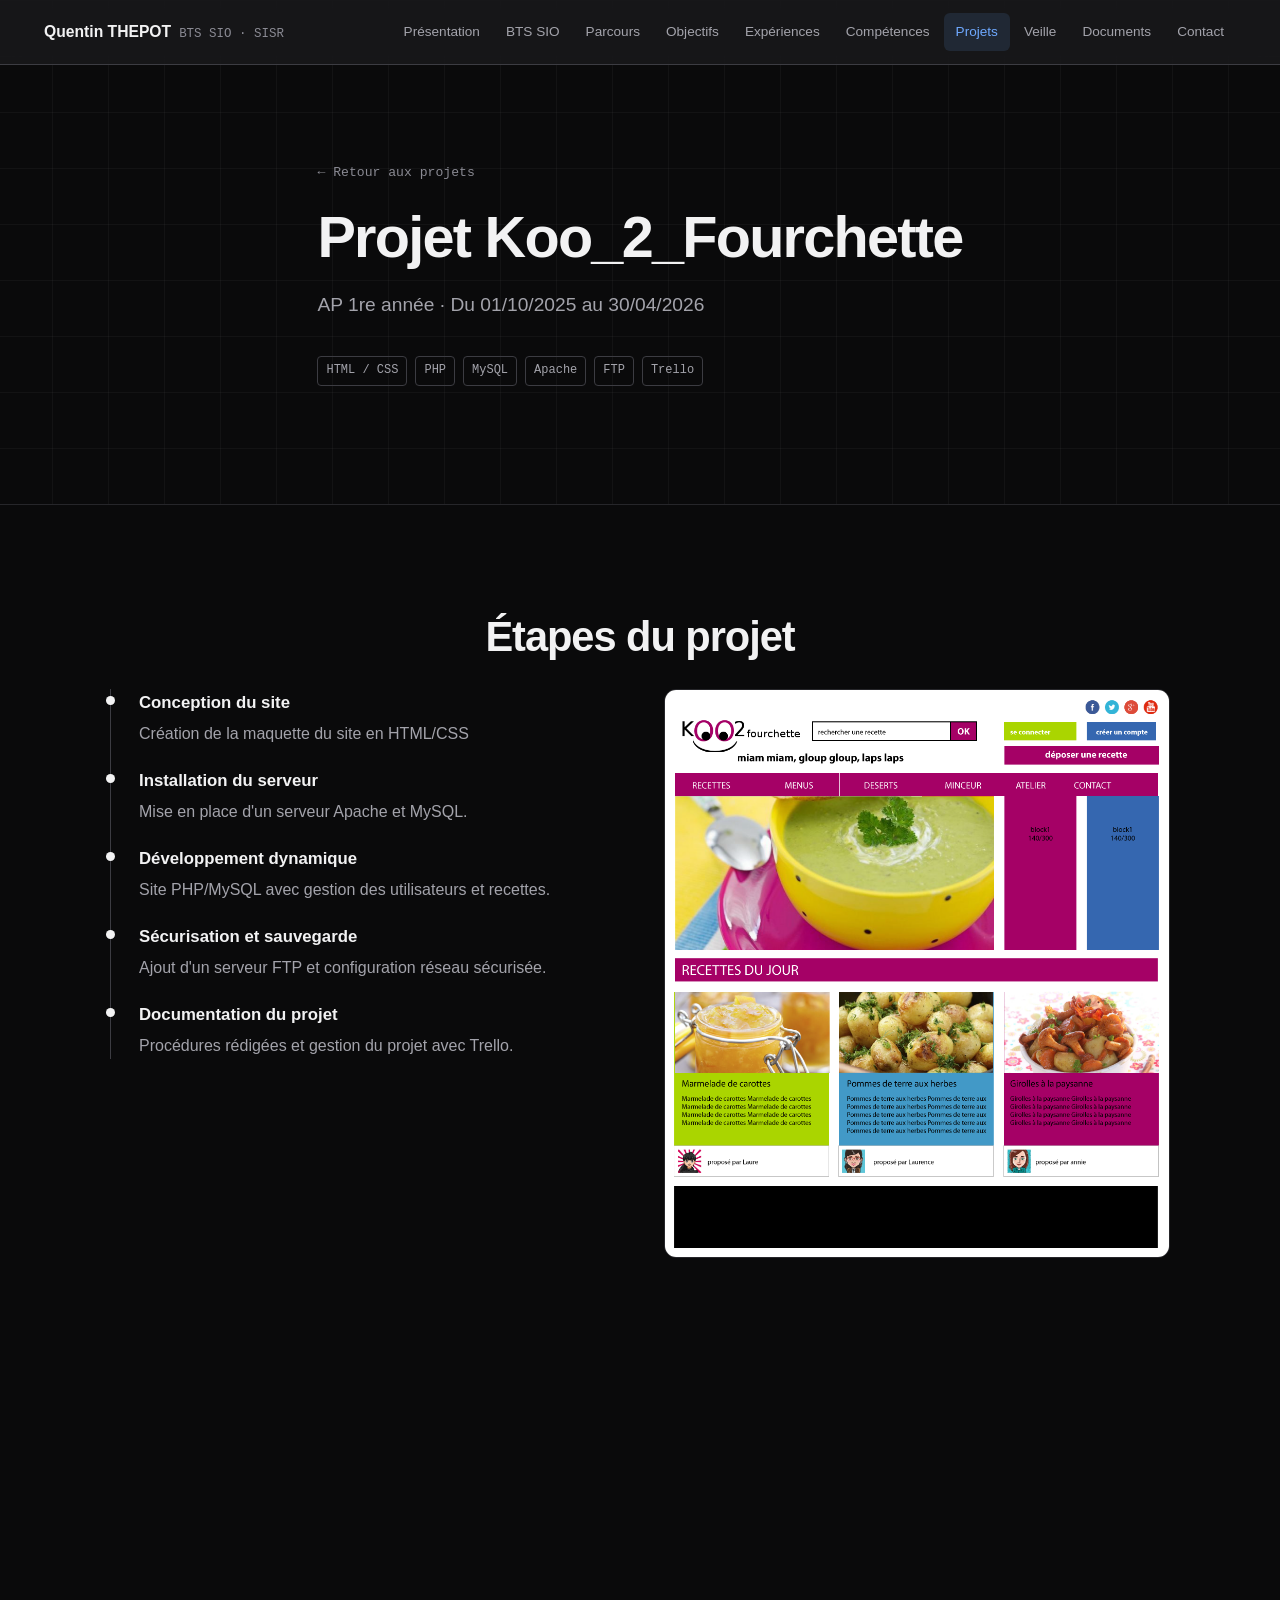
<file: pages/projet-koo2fourchette.html>
<!DOCTYPE html>
<html lang="fr">

<head>
    <meta charset="UTF-8">
    <meta name="viewport" content="width=device-width, initial-scale=1.0">
    <meta http-equiv="Content-Security-Policy" content="default-src 'none'; script-src 'self'; style-src 'self' https://fonts.googleapis.com https://cdnjs.cloudflare.com; font-src https://fonts.gstatic.com https://cdnjs.cloudflare.com; img-src 'self'; base-uri 'self'; form-action 'none'">
    <title>Projet Koo_2_Fourchette — Quentin THEPOT</title>
    <meta name="description" content="Projet BTS SIO : site de recettes PHP/MySQL auto-hébergé sur un serveur Apache sous Linux, avec sauvegarde FTP.">
    <meta property="og:type" content="article">
    <meta property="og:title" content="Projet Koo_2_Fourchette — Quentin THEPOT">
    <meta property="og:description" content="Projet BTS SIO : site de recettes PHP/MySQL auto-hébergé sur un serveur Apache sous Linux, avec sauvegarde FTP.">

    <link rel="preconnect" href="https://fonts.googleapis.com">
    <link rel="preconnect" href="https://fonts.gstatic.com" crossorigin>
    <link rel="stylesheet" href="https://fonts.googleapis.com/css2?family=IBM+Plex+Mono:wght@400;500&family=IBM+Plex+Sans:wght@400;500;600&display=swap">
    <link rel="icon" href="../favicon.svg" type="image/svg+xml">

    <!-- CSS Principal -->
    <link rel="stylesheet" href="../css/style.css">

    <link rel="stylesheet" href="https://cdnjs.cloudflare.com/ajax/libs/font-awesome/6.4.0/css/all.min.css"
        integrity="sha512-iecdLmaskl7CVkqkXNQ/ZH/XLlvWZOJyj7Yy7tcenmpD1ypASozpmT/E0iPtmFIB46ZmdtAc9eNBvH0H/ZpiBw=="
        crossorigin="anonymous" referrerpolicy="no-referrer">
    <script src="../js/script.js" defer></script>
</head>

<body>

    <!-- Barre de Navigation Supérieure ("Menu") -->
    <nav class="barre-navigation-fixe">
        <div class="conteneur-navigation">
            <a href="../index.html" class="marque-nav">Quentin THEPOT<span>BTS SIO · SISR</span></a>
            <div class="groupe-liens-nav">
                <a href="../index.html#section-presentation-profil" class="lien-nav">Présentation</a>
                <a href="../index.html#section-bts-sio-explications" class="lien-nav">BTS SIO</a>
                <a href="../index.html#section-parcours-scolaire" class="lien-nav">Parcours</a>
                <a href="../index.html#section-objectifs-professionnels" class="lien-nav">Objectifs</a>
                <a href="../index.html#section-experiences-professionnelles" class="lien-nav">Expériences</a>
                <a href="../index.html#section-competences-techniques" class="lien-nav">Compétences</a>
                <a href="../index.html#section-realisations" class="lien-nav lien-nav-actif">Projets</a>
                <a href="veille.html" class="lien-nav">Veille</a>
                <a href="../index.html#section-documents" class="lien-nav">Documents</a>
                <a href="#pied-de-page-contact" class="lien-nav">Contact</a>
            </div>
        </div>
    </nav>

    <!-- Bannière de la page -->
    <header class="banniere-principale-entete banniere-page-interne">
        <div class="conteneur-principal">
            <div class="grille-banniere-contenu">
                <div class="bloc-texte-infos">
                    <a href="../index.html#section-realisations" class="fil-ariane">← Retour aux projets</a>
                    <h1>Projet Koo_2_Fourchette</h1>
                    <p class="sous-titre-banniere">AP 1re année · Du 01/10/2025 au 30/04/2026</p>
                    <div class="liste-etiquettes">
                        <span class="etiquette">HTML / CSS</span>
                        <span class="etiquette">PHP</span>
                        <span class="etiquette">MySQL</span>
                        <span class="etiquette">Apache</span>
                        <span class="etiquette">FTP</span>
                        <span class="etiquette">Trello</span>
                    </div>
                </div>
            </div>
        </div>
    </header>

    <!-- Section Projet Koo_2_Fourchette -->
    <section class="section-generale">
        <div class="conteneur-principal">
            <h2 class="titre-de-section alignement-centre">Étapes du projet</h2>

            <div class="mise-en-page-projet-split">
                <!-- Colonne Gauche : Étapes -->
                <ul class="liste-etapes-projet">
                    <li class="item-etape-projet">
                        <h3>Conception du site</h3>
                        <p>Création de la maquette du site en HTML/CSS</p>
                    </li>
                    <li class="item-etape-projet">
                        <h3>Installation du serveur</h3>
                        <p>Mise en place d'un serveur Apache et MySQL.</p>
                    </li>
                    <li class="item-etape-projet">
                        <h3>Développement dynamique</h3>
                        <p>Site PHP/MySQL avec gestion des utilisateurs et recettes.</p>
                    </li>
                    <li class="item-etape-projet">
                        <h3>Sécurisation et sauvegarde</h3>
                        <p>Ajout d'un serveur FTP et configuration réseau sécurisée.</p>
                    </li>
                    <li class="item-etape-projet">
                        <h3>Documentation du projet</h3>
                        <p>Procédures rédigées et gestion du projet avec Trello.</p>
                    </li>
                </ul>

                <!-- Colonne Droite : Image -->
                <div class="bloc-image-projet-droite">
                    <img src="../assets/img/maquette-koo_2_fourchette.png" alt="Maquette Koo_2_Fourchette">
                </div>
            </div>

            <!-- Bas de page : Réalisations Clés -->
            <div class="bloc-realisations-cles">
                <h3>Réalisations Clés du Projet</h3>
                <p>
                    Création du site de partage de recettes, mise en place et configuration d'un serveur Apache sous
                    Linux,
                    gestion complète des utilisateurs et des recettes (CRUD), et élaboration d'un schéma réseau
                    détaillé.
                    <br><br>
                    Ce projet m'a permis de combiner mes compétences en développement web et en administration réseau
                    de manière concrète, tout en appliquant une méthode de gestion de projet professionnelle.
                </p>
                <div class="liste-etiquettes etiquettes-centrees">
                    <span class="etiquette">Gérer le patrimoine informatique</span>
                    <span class="etiquette">Développer la présence en ligne</span>
                    <span class="etiquette">Travailler en mode projet</span>
                    <span class="etiquette">Mettre à disposition un service</span>
                </div>
            </div>
        </div>
    </section>

    <!-- Pied de page et contact -->
    <footer id="pied-de-page-contact" class="section-generale fond-plus-fonce style-pied-de-page">
        <div class="conteneur-principal alignement-centre">
            <h2 class="titre-de-section">Contact</h2>

            <div class="liens-contact-boutons">
                <a href="mailto:quentinblt77@gmail.com" class="badge-contact-primaire"><i class="fa-regular fa-envelope"></i> quentinblt77@gmail.com</a>
                <a href="tel:+33769814335" class="badge-contact-secondaire"><i class="fa-solid fa-phone"></i> 07 69 81 43 35</a>
            </div>

            <div class="liens-documents-telechargement">
                <a href="../index.html#section-realisations" class="lien-simple">Tous les projets</a>
                <a href="../assets/files/CV-Quentin-THEPOT.pdf" target="_blank" rel="noopener" class="lien-simple">Télécharger mon CV</a>
            </div>

            <p class="texte-copyright">© 2026 Quentin THEPOT</p>
        </div>
    </footer>

</body>

</html>
</file>
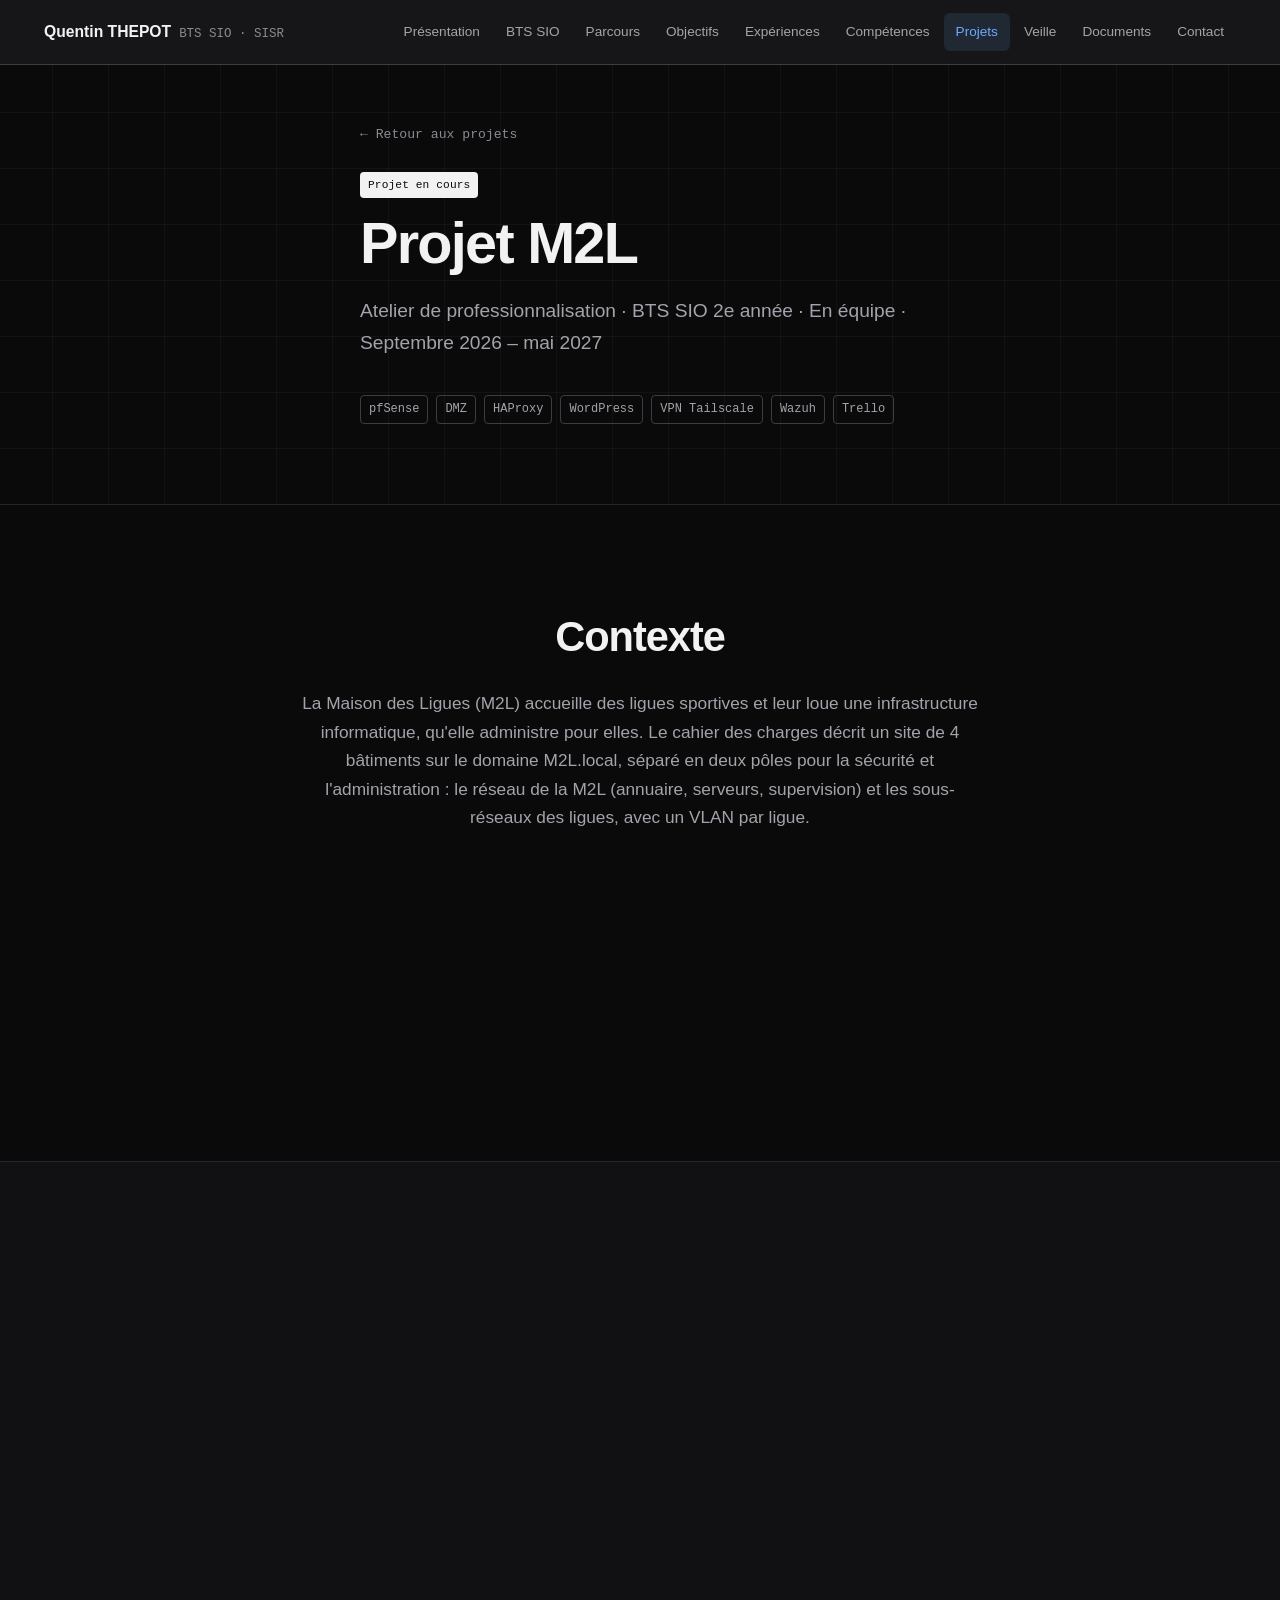
<file: pages/projet-m2l.html>
<!DOCTYPE html>
<html lang="fr">

<head>
    <meta charset="UTF-8">
    <meta name="viewport" content="width=device-width, initial-scale=1.0">
    <meta http-equiv="Content-Security-Policy" content="default-src 'none'; script-src 'self'; style-src 'self' https://fonts.googleapis.com https://cdnjs.cloudflare.com; font-src https://fonts.gstatic.com https://cdnjs.cloudflare.com; img-src 'self'; base-uri 'self'; form-action 'none'">
    <title>Projet M2L — Quentin THEPOT</title>
    <meta name="description" content="Projet BTS SIO en équipe : infrastructure de la Maison des Ligues. Pare-feu pfSense et DMZ, serveurs web derrière HAProxy, VPN Tailscale et SIEM Wazuh.">
    <meta property="og:type" content="article">
    <meta property="og:title" content="Projet M2L — Quentin THEPOT">
    <meta property="og:description" content="Infrastructure de la Maison des Ligues : pare-feu pfSense et DMZ, serveurs web derrière HAProxy, VPN Tailscale et SIEM Wazuh.">

    <link rel="preconnect" href="https://fonts.googleapis.com">
    <link rel="preconnect" href="https://fonts.gstatic.com" crossorigin>
    <link rel="stylesheet" href="https://fonts.googleapis.com/css2?family=IBM+Plex+Mono:wght@400;500&family=IBM+Plex+Sans:wght@400;500;600&display=swap">
    <link rel="icon" href="../favicon.svg" type="image/svg+xml">

    <!-- CSS Principal -->
    <link rel="stylesheet" href="../css/style.css">

    <link rel="stylesheet" href="https://cdnjs.cloudflare.com/ajax/libs/font-awesome/6.4.0/css/all.min.css"
        integrity="sha512-iecdLmaskl7CVkqkXNQ/ZH/XLlvWZOJyj7Yy7tcenmpD1ypASozpmT/E0iPtmFIB46ZmdtAc9eNBvH0H/ZpiBw=="
        crossorigin="anonymous" referrerpolicy="no-referrer">
    <script src="../js/script.js" defer></script>
</head>

<body>

    <!-- Barre de Navigation Supérieure ("Menu") -->
    <nav class="barre-navigation-fixe">
        <div class="conteneur-navigation">
            <a href="../index.html" class="marque-nav">Quentin THEPOT<span>BTS SIO · SISR</span></a>
            <div class="groupe-liens-nav">
                <a href="../index.html#section-presentation-profil" class="lien-nav">Présentation</a>
                <a href="../index.html#section-bts-sio-explications" class="lien-nav">BTS SIO</a>
                <a href="../index.html#section-parcours-scolaire" class="lien-nav">Parcours</a>
                <a href="../index.html#section-objectifs-professionnels" class="lien-nav">Objectifs</a>
                <a href="../index.html#section-experiences-professionnelles" class="lien-nav">Expériences</a>
                <a href="../index.html#section-competences-techniques" class="lien-nav">Compétences</a>
                <a href="../index.html#section-realisations" class="lien-nav lien-nav-actif">Projets</a>
                <a href="veille.html" class="lien-nav">Veille</a>
                <a href="../index.html#section-documents" class="lien-nav">Documents</a>
                <a href="#pied-de-page-contact" class="lien-nav">Contact</a>
            </div>
        </div>
    </nav>

    <!-- Bannière de la page -->
    <header class="banniere-principale-entete banniere-page-interne">
        <div class="conteneur-principal">
            <div class="grille-banniere-contenu">
                <div class="bloc-texte-infos">
                    <a href="../index.html#section-realisations" class="fil-ariane">← Retour aux projets</a>
                    <span class="badge-choix">Projet en cours</span>
                    <h1>Projet M2L</h1>
                    <p class="sous-titre-banniere">Atelier de professionnalisation · BTS SIO 2e année · En équipe ·
                        Septembre 2026 – mai 2027</p>
                    <div class="liste-etiquettes">
                        <span class="etiquette">pfSense</span>
                        <span class="etiquette">DMZ</span>
                        <span class="etiquette">HAProxy</span>
                        <span class="etiquette">WordPress</span>
                        <span class="etiquette">VPN Tailscale</span>
                        <span class="etiquette">Wazuh</span>
                        <span class="etiquette">Trello</span>
                    </div>
                </div>
            </div>
        </div>
    </header>

    <!-- Contexte -->
    <section class="section-generale">
        <div class="conteneur-principal">
            <h2 class="titre-de-section alignement-centre">Contexte</h2>
            <p class="paragraphe-intro-section alignement-centre">
                La Maison des Ligues (M2L) accueille des ligues sportives et leur loue une infrastructure informatique,
                qu'elle administre pour elles. Le cahier des charges décrit un site de 4 bâtiments sur le domaine
                M2L.local, séparé en deux pôles pour la sécurité et l'administration : le réseau de la M2L (annuaire,
                serveurs, supervision) et les sous-réseaux des ligues, avec un VLAN par ligue.
            </p>

            <div class="grille-trois-cartes-centree">
                <div class="carte-info-standard">
                    <p class="valeur-chiffre">172.16.0.0/16</p>
                    <p class="libelle-chiffre">réseau général, découpé en sous-réseaux par service et par ligue</p>
                </div>
                <div class="carte-info-standard">
                    <p class="valeur-chiffre">32 ligues</p>
                    <p class="libelle-chiffre">capacité prévue, chacune dans son VLAN et son /24</p>
                </div>
                <div class="carte-info-standard">
                    <p class="valeur-chiffre">2 DMZ</p>
                    <p class="libelle-chiffre">une publique (HAProxy, FTP) et une privée (web, bases de données)</p>
                </div>
            </div>
        </div>
    </section>

    <!-- Architecture cible -->
    <section class="section-generale fond-plus-fonce">
        <div class="conteneur-principal">
            <h2 class="titre-de-section alignement-centre">Architecture cible</h2>

            <figure class="figure-schema">
                <img src="../assets/img/m2l-schema-cible.png" width="866" height="737" loading="lazy"
                    alt="Schéma réseau de la M2L : zone des ligues, zone informatique, pare-feu pfSense principal, DMZ publique et DMZ privée">
                <figcaption>Schéma de l'infrastructure cible, fourni dans le cahier des charges du projet.</figcaption>
            </figure>

            <div class="grille-trois-cartes-centree">
                <div class="carte-info-standard">
                    <div class="icone-carte-grande"><i class="fa-solid fa-network-wired"></i></div>
                    <h3>Réseau</h3>
                    <p>Un VLAN par service et par ligue, routage par sous-interfaces 802.1Q, redondance des routeurs
                        avec HSRP et des commutateurs avec le spanning-tree.</p>
                </div>
                <div class="carte-info-standard">
                    <div class="icone-carte-grande"><i class="fa-solid fa-server"></i></div>
                    <h3>Services</h3>
                    <p>Active Directory, DNS et DHCP redondés, GLPI, Zabbix, Nextcloud, téléphonie Asterisk, serveurs
                        web, bases de données et sauvegarde.</p>
                </div>
                <div class="carte-info-standard">
                    <div class="icone-carte-grande"><i class="fa-solid fa-shield-halved"></i></div>
                    <h3>Sécurité</h3>
                    <p>Pare-feu pfSense avec l'IDS Snort, DMZ publique et privée, détection des menaces par Wazuh et
                        administration des équipements en SSH.</p>
                </div>
            </div>
        </div>
    </section>

    <!-- Ma partie -->
    <section class="section-generale">
        <div class="conteneur-principal">
            <h2 class="titre-de-section alignement-centre">Ma partie du projet</h2>
            <p class="paragraphe-intro-section alignement-centre">
                Dans l'équipe, je prends en charge la sécurité du périmètre et l'hébergement des sites web.
            </p>

            <div class="mise-en-page-projet-split">
                <ul class="liste-etapes-projet">
                    <li class="item-etape-projet">
                        <h3>Pare-feu pfSense principal</h3>
                        <p>Le périmètre de sécurité entre le réseau interne, la DMZ publique et Internet, avec les
                            règles de filtrage du cahier des charges.</p>
                    </li>
                    <li class="item-etape-projet">
                        <h3>DMZ privée</h3>
                        <p>Un second pare-feu pfSense qui isole les serveurs web, les bases de données et la
                            sauvegarde.</p>
                    </li>
                    <li class="item-etape-projet">
                        <h3>Serveurs WEB1 et WEB2</h3>
                        <p>Deux serveurs WordPress en DMZ privée, pour le site vitrine de la M2L et les sites des
                            ligues.</p>
                    </li>
                </ul>
                <ul class="liste-etapes-projet">
                    <li class="item-etape-projet">
                        <h3>HAProxy</h3>
                        <p>En DMZ publique, il reçoit les visiteurs et répartit les requêtes entre WEB1 et WEB2 : si
                            un serveur tombe, l'autre prend le relais.</p>
                    </li>
                    <li class="item-etape-projet">
                        <h3>VPN Tailscale</h3>
                        <p>Un accès distant sécurisé à l'infrastructure pour l'administration.</p>
                    </li>
                    <li class="item-etape-projet">
                        <h3>SIEM Wazuh</h3>
                        <p>La collecte des journaux et la détection des menaces sur les serveurs clés.</p>
                    </li>
                </ul>
            </div>
        </div>
    </section>

    <!-- Organisation -->
    <section class="section-generale fond-plus-fonce">
        <div class="conteneur-principal">
            <h2 class="titre-de-section alignement-centre">Organisation du projet</h2>

            <div class="grille-trois-cartes-centree">
                <div class="carte-info-standard">
                    <div class="icone-carte-grande"><i class="fa-solid fa-people-group"></i></div>
                    <h3>Mode projet</h3>
                    <p>Une équipe de 3 à 4 étudiants en autonomie, un chef d'équipe différent chaque semaine et un
                        suivi des tâches sur Trello.</p>
                </div>
                <div class="carte-info-standard">
                    <div class="icone-carte-grande"><i class="fa-solid fa-calendar-check"></i></div>
                    <h3>Suivi hebdomadaire</h3>
                    <p>Chaque semaine, une auto-évaluation (travail réalisé, difficultés, solutions, compétences
                        acquises) et une présentation de 5 à 10 minutes au professeur référent.</p>
                </div>
                <div class="carte-info-standard">
                    <div class="icone-carte-grande"><i class="fa-solid fa-file-lines"></i></div>
                    <h3>Livrables</h3>
                    <p>Une documentation technique et une procédure de tests pour chaque service mis en place,
                        déposées sur Teams.</p>
                </div>
            </div>
        </div>
    </section>

    <!-- Compétences visées -->
    <section class="section-generale">
        <div class="conteneur-principal">
            <h2 class="titre-de-section alignement-centre">Compétences visées</h2>
            <p class="paragraphe-intro-section alignement-centre">
                Les compétences du bloc 2 de l'option SISR couvertes par le projet.
            </p>

            <div class="grille-trois-cartes-centree">
                <div class="carte-info-standard">
                    <h3>Concevoir</h3>
                    <ul class="liste-puces">
                        <li>Analyser un besoin et son contexte</li>
                        <li>Choisir une solution et rédiger ses spécifications</li>
                        <li>Assurer la qualité et la disponibilité d'un service</li>
                        <li>Maquetter et préparer les tests de validation</li>
                    </ul>
                </div>
                <div class="carte-info-standard">
                    <h3>Installer et déployer</h3>
                    <ul class="liste-puces">
                        <li>Installer et configurer l'infrastructure</li>
                        <li>Assurer la continuité et la qualité de service</li>
                        <li>Rédiger la documentation technique</li>
                        <li>Tester l'intégration et déployer</li>
                    </ul>
                </div>
                <div class="carte-info-standard">
                    <h3>Exploiter et superviser</h3>
                    <ul class="liste-puces">
                        <li>Administrer sur site et à distance</li>
                        <li>Exploiter les journaux et les indicateurs</li>
                        <li>Réagir face à un incident</li>
                        <li>Maintenir et améliorer la qualité de service</li>
                    </ul>
                </div>
            </div>
        </div>
    </section>

    <!-- Pied de page et contact -->
    <footer id="pied-de-page-contact" class="section-generale fond-plus-fonce style-pied-de-page">
        <div class="conteneur-principal alignement-centre">
            <h2 class="titre-de-section">Contact</h2>

            <div class="liens-contact-boutons">
                <a href="mailto:quentinblt77@gmail.com" class="badge-contact-primaire"><i class="fa-regular fa-envelope"></i> quentinblt77@gmail.com</a>
                <a href="tel:+33769814335" class="badge-contact-secondaire"><i class="fa-solid fa-phone"></i> 07 69 81 43 35</a>
            </div>

            <div class="liens-documents-telechargement">
                <a href="../index.html#section-realisations" class="lien-simple">Tous les projets</a>
                <a href="../assets/files/CV-Quentin-THEPOT.pdf" target="_blank" rel="noopener" class="lien-simple">Télécharger mon CV</a>
            </div>

            <p class="texte-copyright">© 2026 Quentin THEPOT</p>
        </div>
    </footer>

</body>

</html>
</file>
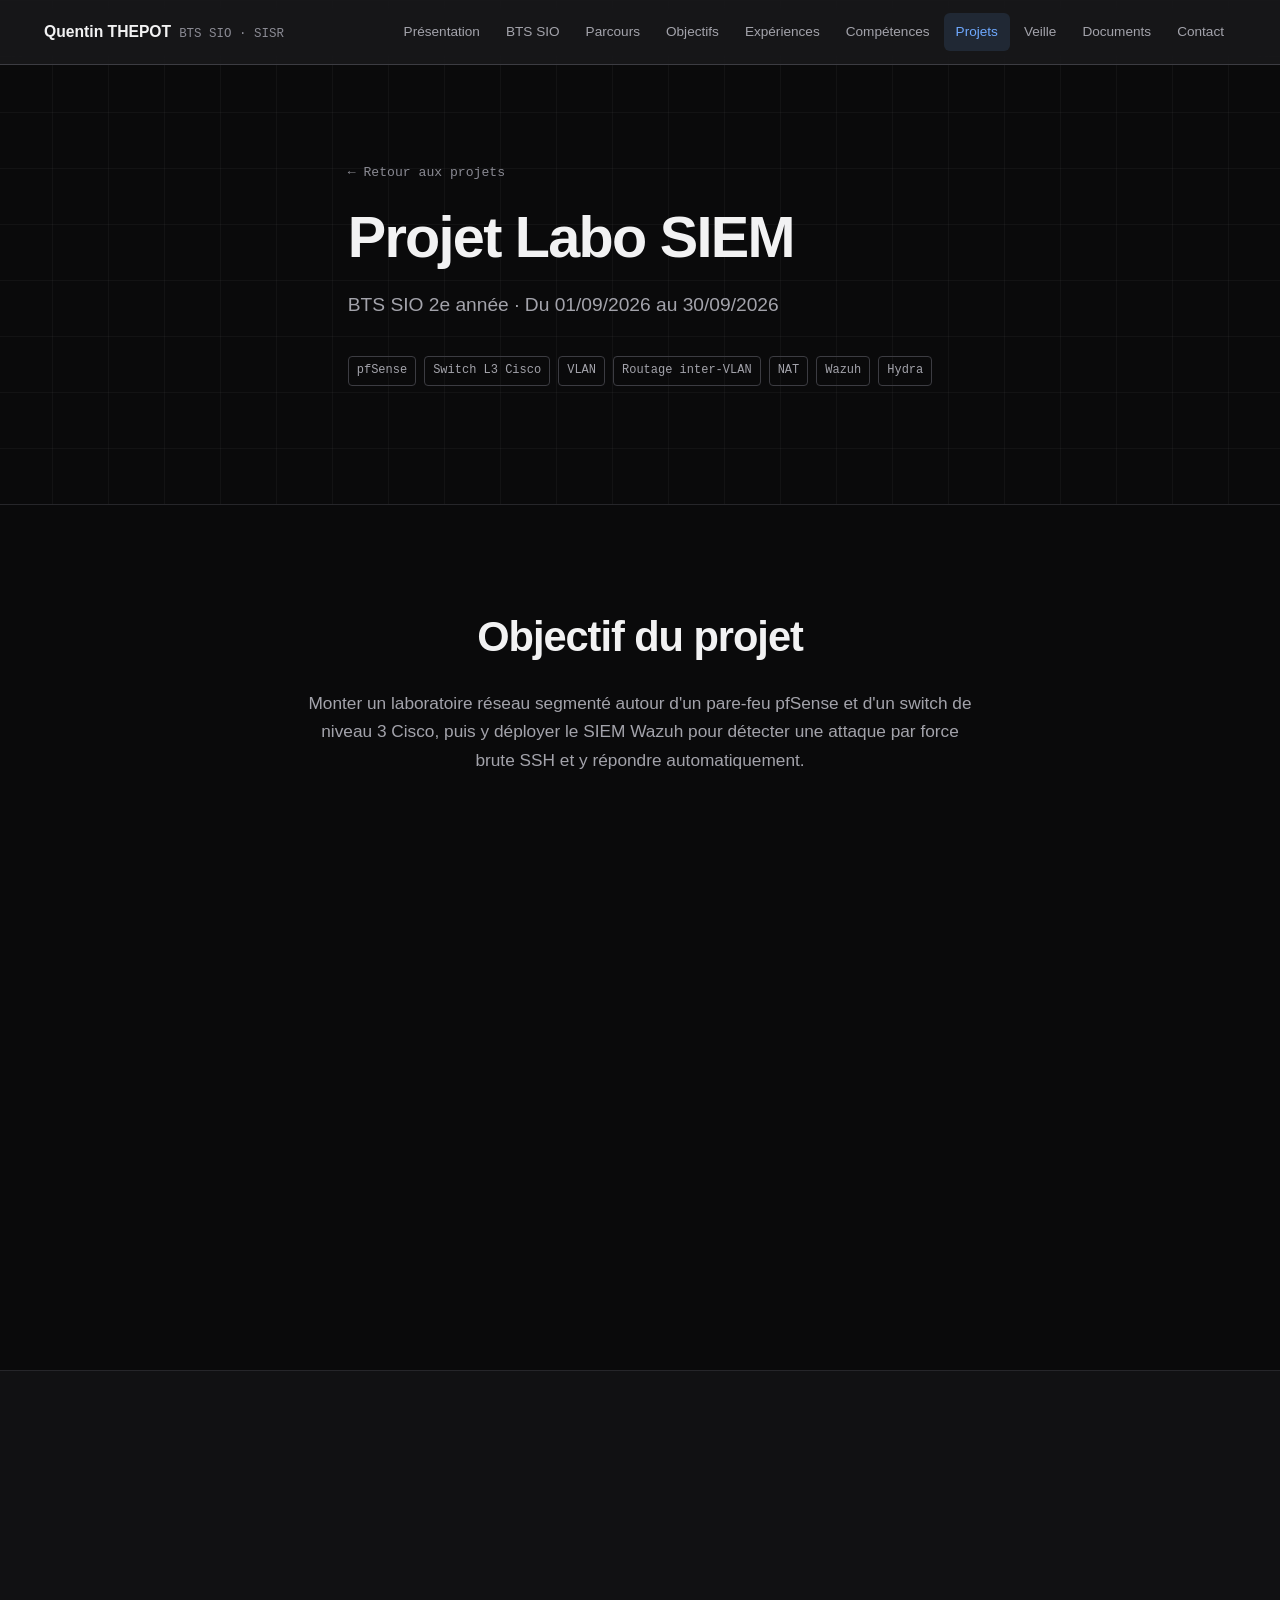
<file: pages/projet-siem.html>
<!DOCTYPE html>
<html lang="fr">

<head>
    <meta charset="UTF-8">
    <meta name="viewport" content="width=device-width, initial-scale=1.0">
    <meta http-equiv="Content-Security-Policy" content="default-src 'none'; script-src 'self'; style-src 'self' https://fonts.googleapis.com https://cdnjs.cloudflare.com; font-src https://fonts.gstatic.com https://cdnjs.cloudflare.com; img-src 'self'; base-uri 'self'; form-action 'none'">
    <title>Labo SIEM — Quentin THEPOT</title>
    <meta name="description" content="Labo BTS SIO : réseau segmenté sous pfSense et switch L3 Cisco, détection et blocage d'une attaque brute force SSH avec Wazuh.">
    <meta property="og:type" content="article">
    <meta property="og:title" content="Labo SIEM — Quentin THEPOT">
    <meta property="og:description" content="Labo BTS SIO : réseau segmenté sous pfSense et switch L3 Cisco, détection et blocage d'une attaque brute force SSH avec Wazuh.">

    <link rel="preconnect" href="https://fonts.googleapis.com">
    <link rel="preconnect" href="https://fonts.gstatic.com" crossorigin>
    <link rel="stylesheet" href="https://fonts.googleapis.com/css2?family=IBM+Plex+Mono:wght@400;500&family=IBM+Plex+Sans:wght@400;500;600&display=swap">
    <link rel="icon" href="../favicon.svg" type="image/svg+xml">

    <!-- CSS Principal -->
    <link rel="stylesheet" href="../css/style.css">

    <link rel="stylesheet" href="https://cdnjs.cloudflare.com/ajax/libs/font-awesome/6.4.0/css/all.min.css"
        integrity="sha512-iecdLmaskl7CVkqkXNQ/ZH/XLlvWZOJyj7Yy7tcenmpD1ypASozpmT/E0iPtmFIB46ZmdtAc9eNBvH0H/ZpiBw=="
        crossorigin="anonymous" referrerpolicy="no-referrer">
    <script src="../js/script.js" defer></script>
</head>

<body>

    <!-- Barre de Navigation Supérieure ("Menu") -->
    <nav class="barre-navigation-fixe">
        <div class="conteneur-navigation">
            <a href="../index.html" class="marque-nav">Quentin THEPOT<span>BTS SIO · SISR</span></a>
            <div class="groupe-liens-nav">
                <a href="../index.html#section-presentation-profil" class="lien-nav">Présentation</a>
                <a href="../index.html#section-bts-sio-explications" class="lien-nav">BTS SIO</a>
                <a href="../index.html#section-parcours-scolaire" class="lien-nav">Parcours</a>
                <a href="../index.html#section-objectifs-professionnels" class="lien-nav">Objectifs</a>
                <a href="../index.html#section-experiences-professionnelles" class="lien-nav">Expériences</a>
                <a href="../index.html#section-competences-techniques" class="lien-nav">Compétences</a>
                <a href="../index.html#section-realisations" class="lien-nav lien-nav-actif">Projets</a>
                <a href="veille.html" class="lien-nav">Veille</a>
                <a href="../index.html#section-documents" class="lien-nav">Documents</a>
                <a href="#pied-de-page-contact" class="lien-nav">Contact</a>
            </div>
        </div>
    </nav>

    <!-- Bannière de la page -->
    <header class="banniere-principale-entete banniere-page-interne">
        <div class="conteneur-principal">
            <div class="grille-banniere-contenu">
                <div class="bloc-texte-infos">
                    <a href="../index.html#section-realisations" class="fil-ariane">← Retour aux projets</a>
                    <h1>Projet Labo SIEM</h1>
                    <p class="sous-titre-banniere">BTS SIO 2e année · Du 01/09/2026 au 30/09/2026</p>
                    <div class="liste-etiquettes">
                        <span class="etiquette">pfSense</span>
                        <span class="etiquette">Switch L3 Cisco</span>
                        <span class="etiquette">VLAN</span>
                        <span class="etiquette">Routage inter-VLAN</span>
                        <span class="etiquette">NAT</span>
                        <span class="etiquette">Wazuh</span>
                        <span class="etiquette">Hydra</span>
                    </div>
                </div>
            </div>
        </div>
    </header>

    <!-- Objectif -->
    <section class="section-generale">
        <div class="conteneur-principal">
            <h2 class="titre-de-section alignement-centre">Objectif du projet</h2>
            <p class="paragraphe-intro-section alignement-centre">
                Monter un laboratoire réseau segmenté autour d'un pare-feu pfSense et d'un switch de niveau 3 Cisco,
                puis y déployer le SIEM Wazuh pour détecter une attaque par force brute SSH et y répondre
                automatiquement.
            </p>

            <div class="mise-en-page-projet-split">
                <ul class="liste-etapes-projet">
                    <li class="item-etape-projet">
                        <h3>Architecture réseau</h3>
                        <p>Conception du schéma réseau et du plan d'adressage.</p>
                    </li>
                    <li class="item-etape-projet">
                        <h3>Pare-feu pfSense</h3>
                        <p>Configuration des interfaces, du NAT et des règles de filtrage.</p>
                    </li>
                    <li class="item-etape-projet">
                        <h3>Switch L3 Cisco</h3>
                        <p>Création des VLAN et mise en place du routage inter-VLAN (Cisco IOS).</p>
                    </li>
                </ul>
                <ul class="liste-etapes-projet">
                    <li class="item-etape-projet">
                        <h3>Déploiement de Wazuh</h3>
                        <p>Installation du SIEM et des agents sur les machines supervisées.</p>
                    </li>
                    <li class="item-etape-projet">
                        <h3>Simulation d'attaque</h3>
                        <p>Attaque par force brute SSH lancée avec Hydra depuis le labo.</p>
                    </li>
                    <li class="item-etape-projet">
                        <h3>Détection & réponse active</h3>
                        <p>Remontée des alertes dans Wazuh et blocage automatique de l'attaquant.</p>
                    </li>
                </ul>
            </div>

            <div class="bloc-realisations-cles">
                <h3>Compétences du référentiel mobilisées</h3>
                <div class="liste-etiquettes etiquettes-centrees">
                    <span class="etiquette">Gérer le patrimoine informatique</span>
                    <span class="etiquette">Répondre aux incidents et aux demandes</span>
                </div>
            </div>
        </div>
    </section>

    <!-- Pied de page et contact -->
    <footer id="pied-de-page-contact" class="section-generale fond-plus-fonce style-pied-de-page">
        <div class="conteneur-principal alignement-centre">
            <h2 class="titre-de-section">Contact</h2>

            <div class="liens-contact-boutons">
                <a href="mailto:quentinblt77@gmail.com" class="badge-contact-primaire"><i class="fa-regular fa-envelope"></i> quentinblt77@gmail.com</a>
                <a href="tel:+33769814335" class="badge-contact-secondaire"><i class="fa-solid fa-phone"></i> 07 69 81 43 35</a>
            </div>

            <div class="liens-documents-telechargement">
                <a href="../index.html#section-realisations" class="lien-simple">Tous les projets</a>
                <a href="../assets/files/CV-Quentin-THEPOT.pdf" target="_blank" rel="noopener" class="lien-simple">Télécharger mon CV</a>
            </div>

            <p class="texte-copyright">© 2026 Quentin THEPOT</p>
        </div>
    </footer>

</body>

</html>
</file>
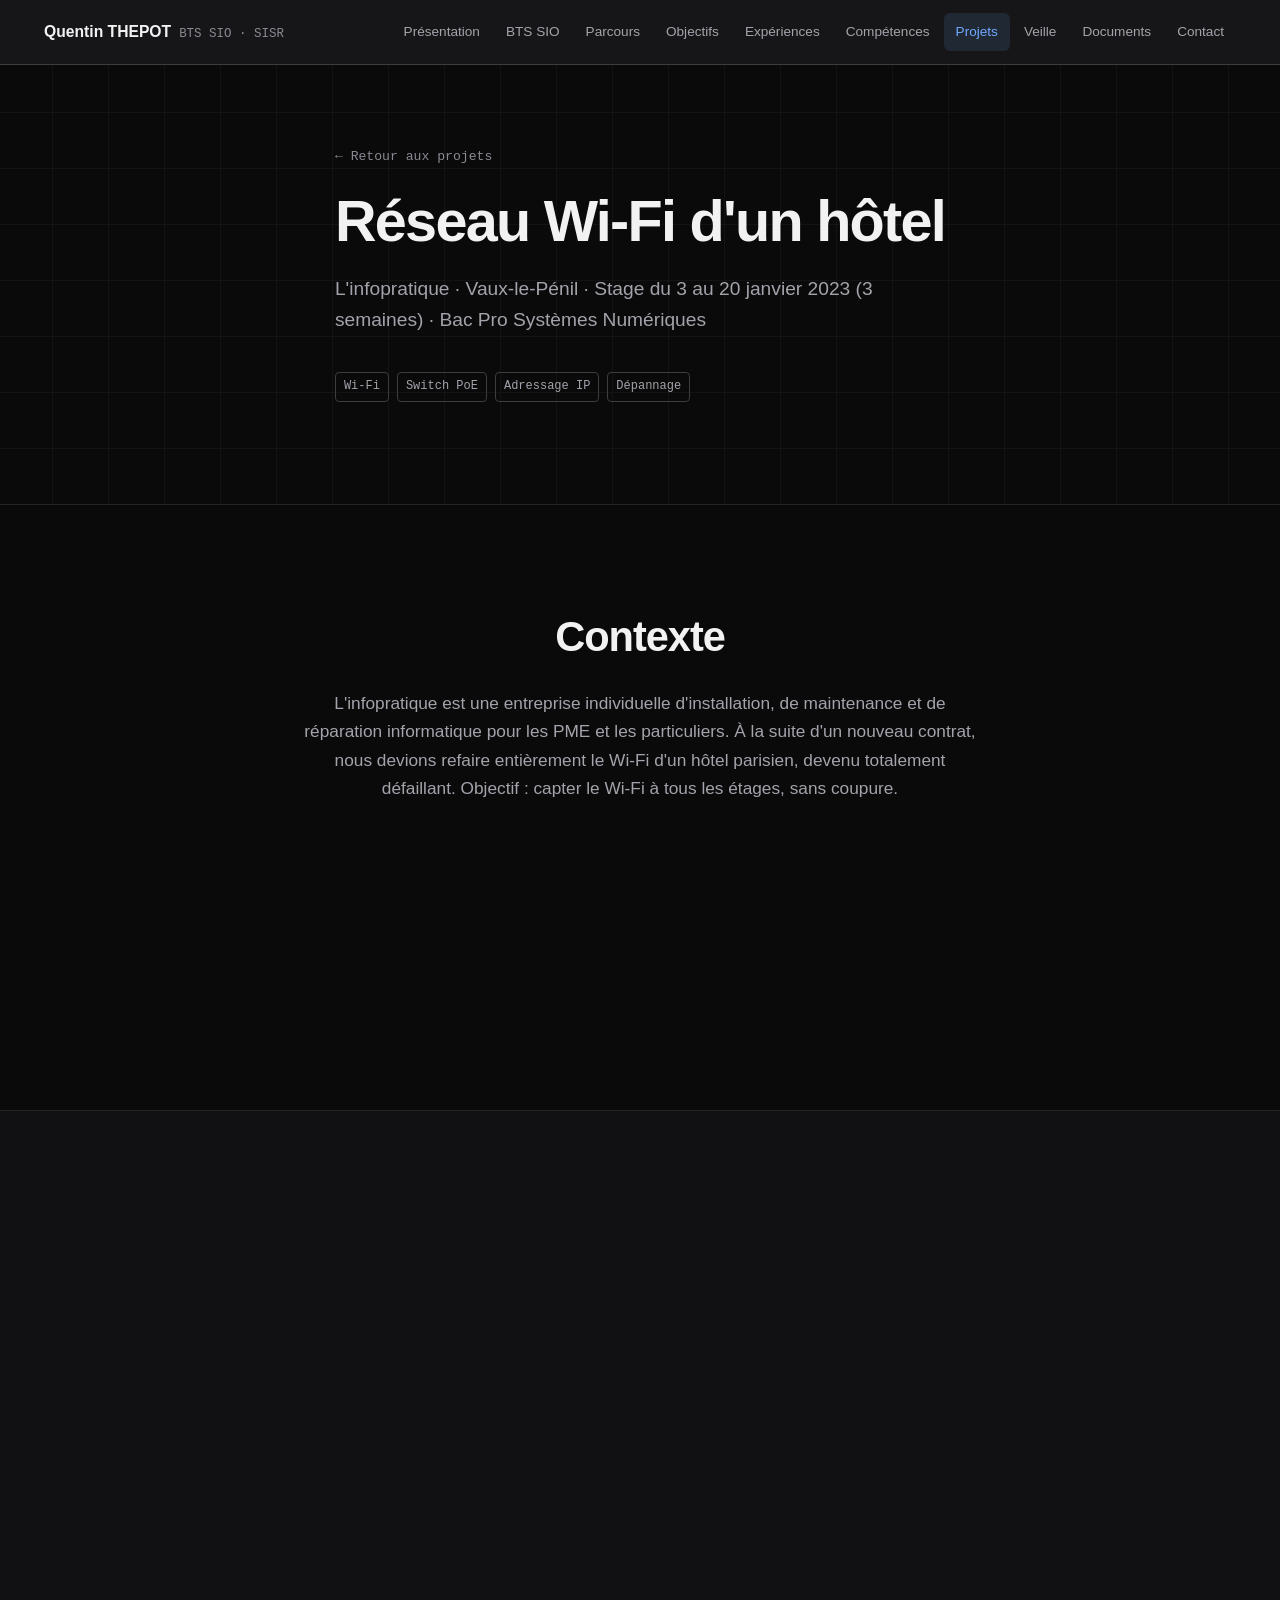
<file: pages/stage-infopratique-wifi.html>
<!DOCTYPE html>
<html lang="fr">

<head>
    <meta charset="UTF-8">
    <meta name="viewport" content="width=device-width, initial-scale=1.0">
    <meta http-equiv="Content-Security-Policy" content="default-src 'none'; script-src 'self'; style-src 'self' https://fonts.googleapis.com https://cdnjs.cloudflare.com; font-src https://fonts.gstatic.com https://cdnjs.cloudflare.com; img-src 'self'; base-uri 'self'; form-action 'none'">
    <title>Réseau Wi-Fi d'un hôtel — Quentin THEPOT</title>
    <meta name="description" content="Stage chez L'infopratique : remplacement complet du réseau Wi-Fi d'un hôtel parisien sur 7 niveaux (routeur, switch PoE, 7 bornes).">
    <meta property="og:type" content="article">
    <meta property="og:title" content="Réseau Wi-Fi d'un hôtel — Quentin THEPOT">
    <meta property="og:description" content="Remplacement complet du réseau Wi-Fi d'un hôtel parisien sur 7 niveaux.">

    <link rel="preconnect" href="https://fonts.googleapis.com">
    <link rel="preconnect" href="https://fonts.gstatic.com" crossorigin>
    <link rel="stylesheet" href="https://fonts.googleapis.com/css2?family=IBM+Plex+Mono:wght@400;500&family=IBM+Plex+Sans:wght@400;500;600&display=swap">
    <link rel="icon" href="../favicon.svg" type="image/svg+xml">

    <!-- CSS Principal -->
    <link rel="stylesheet" href="../css/style.css">

    <link rel="stylesheet" href="https://cdnjs.cloudflare.com/ajax/libs/font-awesome/6.4.0/css/all.min.css"
        integrity="sha512-iecdLmaskl7CVkqkXNQ/ZH/XLlvWZOJyj7Yy7tcenmpD1ypASozpmT/E0iPtmFIB46ZmdtAc9eNBvH0H/ZpiBw=="
        crossorigin="anonymous" referrerpolicy="no-referrer">
    <script src="../js/script.js" defer></script>
</head>

<body>

    <!-- Barre de Navigation Supérieure ("Menu") -->
    <nav class="barre-navigation-fixe">
        <div class="conteneur-navigation">
            <a href="../index.html" class="marque-nav">Quentin THEPOT<span>BTS SIO · SISR</span></a>
            <div class="groupe-liens-nav">
                <a href="../index.html#section-presentation-profil" class="lien-nav">Présentation</a>
                <a href="../index.html#section-bts-sio-explications" class="lien-nav">BTS SIO</a>
                <a href="../index.html#section-parcours-scolaire" class="lien-nav">Parcours</a>
                <a href="../index.html#section-objectifs-professionnels" class="lien-nav">Objectifs</a>
                <a href="../index.html#section-experiences-professionnelles" class="lien-nav">Expériences</a>
                <a href="../index.html#section-competences-techniques" class="lien-nav">Compétences</a>
                <a href="../index.html#section-realisations" class="lien-nav lien-nav-actif">Projets</a>
                <a href="veille.html" class="lien-nav">Veille</a>
                <a href="../index.html#section-documents" class="lien-nav">Documents</a>
                <a href="#pied-de-page-contact" class="lien-nav">Contact</a>
            </div>
        </div>
    </nav>

    <!-- Bannière de la page -->
    <header class="banniere-principale-entete banniere-page-interne">
        <div class="conteneur-principal">
            <div class="grille-banniere-contenu">
                <div class="bloc-texte-infos">
                    <a href="../index.html#section-realisations" class="fil-ariane">← Retour aux projets</a>
                    <h1>Réseau Wi-Fi d'un hôtel</h1>
                    <p class="sous-titre-banniere">L'infopratique · Vaux-le-Pénil · Stage du 3 au 20 janvier 2023 (3
                        semaines) · Bac Pro Systèmes Numériques</p>
                    <div class="liste-etiquettes">
                        <span class="etiquette">Wi-Fi</span>
                        <span class="etiquette">Switch PoE</span>
                        <span class="etiquette">Adressage IP</span>
                        <span class="etiquette">Dépannage</span>
                    </div>
                </div>
            </div>
        </div>
    </header>

    <!-- Contexte -->
    <section class="section-generale">
        <div class="conteneur-principal">
            <h2 class="titre-de-section alignement-centre">Contexte</h2>
            <p class="paragraphe-intro-section alignement-centre">
                L'infopratique est une entreprise individuelle d'installation, de maintenance et de réparation
                informatique pour les PME et les particuliers. À la suite d'un nouveau contrat, nous devions refaire
                entièrement le Wi-Fi d'un hôtel parisien, devenu totalement défaillant. Objectif : capter le Wi-Fi à
                tous les étages, sans coupure.
            </p>

            <div class="grille-trois-cartes-centree">
                <div class="carte-info-standard">
                    <p class="valeur-chiffre">7 niveaux</p>
                    <p class="libelle-chiffre">6 étages et le rez-de-chaussée, une borne par niveau</p>
                </div>
                <div class="carte-info-standard">
                    <p class="valeur-chiffre">9 équipements</p>
                    <p class="libelle-chiffre">un routeur 8 ports, un switch 16 ports PoE, 7 bornes Wi-Fi</p>
                </div>
                <div class="carte-info-standard">
                    <p class="valeur-chiffre">2 jours</p>
                    <p class="libelle-chiffre">un jour de préparation à l'atelier, un jour sur site</p>
                </div>
            </div>
        </div>
    </section>

    <!-- Déroulé -->
    <section class="section-generale fond-plus-fonce">
        <div class="conteneur-principal">
            <h2 class="titre-de-section alignement-centre">Déroulé de l'intervention</h2>

            <div class="mise-en-page-projet-split">
                <div>
                    <h3 class="titre-groupe">Jour 1 · À l'atelier</h3>
                    <ul class="liste-etapes-projet">
                        <li class="item-etape-projet">
                            <h3>Câblage de test</h3>
                            <p>Déballage du matériel, puis raccordement du routeur, du switch 16 ports PoE et des 7
                                bornes en Ethernet.</p>
                        </li>
                        <li class="item-etape-projet">
                            <h3>Adressage et mises à jour</h3>
                            <p>Attribution d'une adresse IP à chaque borne et mise à jour de leur micrologiciel. Ces
                                mises à jour étant longues, les faire à l'atelier a fait gagner un temps précieux sur
                                site.</p>
                        </li>
                    </ul>
                </div>
                <div>
                    <h3 class="titre-groupe">Jour 2 · À l'hôtel</h3>
                    <ul class="liste-etapes-projet">
                        <li class="item-etape-projet">
                            <h3>Repérage</h3>
                            <p>Localisation des anciennes bornes et de la baie contenant le routeur et le switch.</p>
                        </li>
                        <li class="item-etape-projet">
                            <h3>Remplacement</h3>
                            <p>Dépose des anciennes bornes et fixation des nouvelles, installation du nouveau routeur
                                et du nouveau switch dans la baie.</p>
                        </li>
                        <li class="item-etape-projet">
                            <h3>Raccordement et adoption</h3>
                            <p>Câblage des bornes au switch, puis adoption de chaque borne dans l'application de
                                gestion.</p>
                        </li>
                        <li class="item-etape-projet">
                            <h3>Validation</h3>
                            <p>Test de la couverture Wi-Fi à chaque étage avant de quitter l'hôtel.</p>
                        </li>
                    </ul>
                </div>
            </div>
        </div>
    </section>

    <!-- Difficulté & solution -->
    <section class="section-generale">
        <div class="conteneur-principal">
            <h2 class="titre-de-section alignement-centre">Difficulté rencontrée & solution</h2>

            <div class="conteneur-tableau-defilant">
                <table class="tableau-synthese tableau-court">
                    <thead>
                        <tr>
                            <th>Étape</th>
                            <th>Difficulté rencontrée</th>
                            <th>Solution trouvée</th>
                        </tr>
                    </thead>
                    <tbody>
                        <tr>
                            <td><strong>Adoption des bornes</strong></td>
                            <td>Une borne n'était pas détectée par l'application de gestion après l'installation.</td>
                            <td>Contrôle du câblage : le câble Ethernet de la borne était défaillant. Il a été remplacé
                                et la borne a été adoptée.</td>
                        </tr>
                    </tbody>
                </table>
            </div>
        </div>
    </section>

    <!-- Autres missions -->
    <section class="section-generale fond-plus-fonce">
        <div class="conteneur-principal">
            <h2 class="titre-de-section alignement-centre">Autres missions</h2>

            <div class="grille-trois-cartes-centree">
                <div class="carte-info-standard">
                    <div class="icone-carte-grande"><i class="fa-brands fa-windows"></i></div>
                    <h3>Installation de systèmes</h3>
                    <p>Installation de Windows à partir d'une clé USB préparée avec Rufus, puis configuration des
                        postes.</p>
                </div>
                <div class="carte-info-standard">
                    <div class="icone-carte-grande"><i class="fa-solid fa-desktop"></i></div>
                    <h3>Montage de postes</h3>
                    <p>Assemblage et mise en service de postes de travail chez des entreprises clientes.</p>
                </div>
                <div class="carte-info-standard">
                    <div class="icone-carte-grande"><i class="fa-solid fa-hard-drive"></i></div>
                    <h3>Sauvegarde sur NAS</h3>
                    <p>Découverte des NAS, qui stockent les sauvegardes des serveurs et des PC des clients.</p>
                </div>
            </div>
        </div>
    </section>

    <!-- Bilan -->
    <section class="section-generale">
        <div class="conteneur-principal">
            <div class="bloc-realisations-cles">
                <h3>Ce que j'en retiens</h3>
                <p>
                    Ce premier stage m'a appris l'importance de la préparation : tout configurer à l'atelier a rendu
                    l'intervention sur site rapide et propre. J'y ai aussi découvert la rigueur qu'exige une
                    installation réseau, même simple en apparence, et le travail directement chez le client.
                </p>
                <div class="liste-etiquettes etiquettes-centrees">
                    <span class="etiquette">Préparation</span>
                    <span class="etiquette">Diagnostic</span>
                    <span class="etiquette">Intervention sur site</span>
                </div>
            </div>
        </div>
    </section>

    <!-- Pied de page et contact -->
    <footer id="pied-de-page-contact" class="section-generale fond-plus-fonce style-pied-de-page">
        <div class="conteneur-principal alignement-centre">
            <h2 class="titre-de-section">Contact</h2>

            <div class="liens-contact-boutons">
                <a href="mailto:quentinblt77@gmail.com" class="badge-contact-primaire"><i class="fa-regular fa-envelope"></i> quentinblt77@gmail.com</a>
                <a href="tel:+33769814335" class="badge-contact-secondaire"><i class="fa-solid fa-phone"></i> 07 69 81 43 35</a>
            </div>

            <div class="liens-documents-telechargement">
                <a href="../index.html#section-realisations" class="lien-simple">Tous les projets</a>
                <a href="../assets/files/CV-Quentin-THEPOT.pdf" target="_blank" rel="noopener" class="lien-simple">Télécharger mon CV</a>
            </div>

            <p class="texte-copyright">© 2026 Quentin THEPOT</p>
        </div>
    </footer>

</body>

</html>
</file>
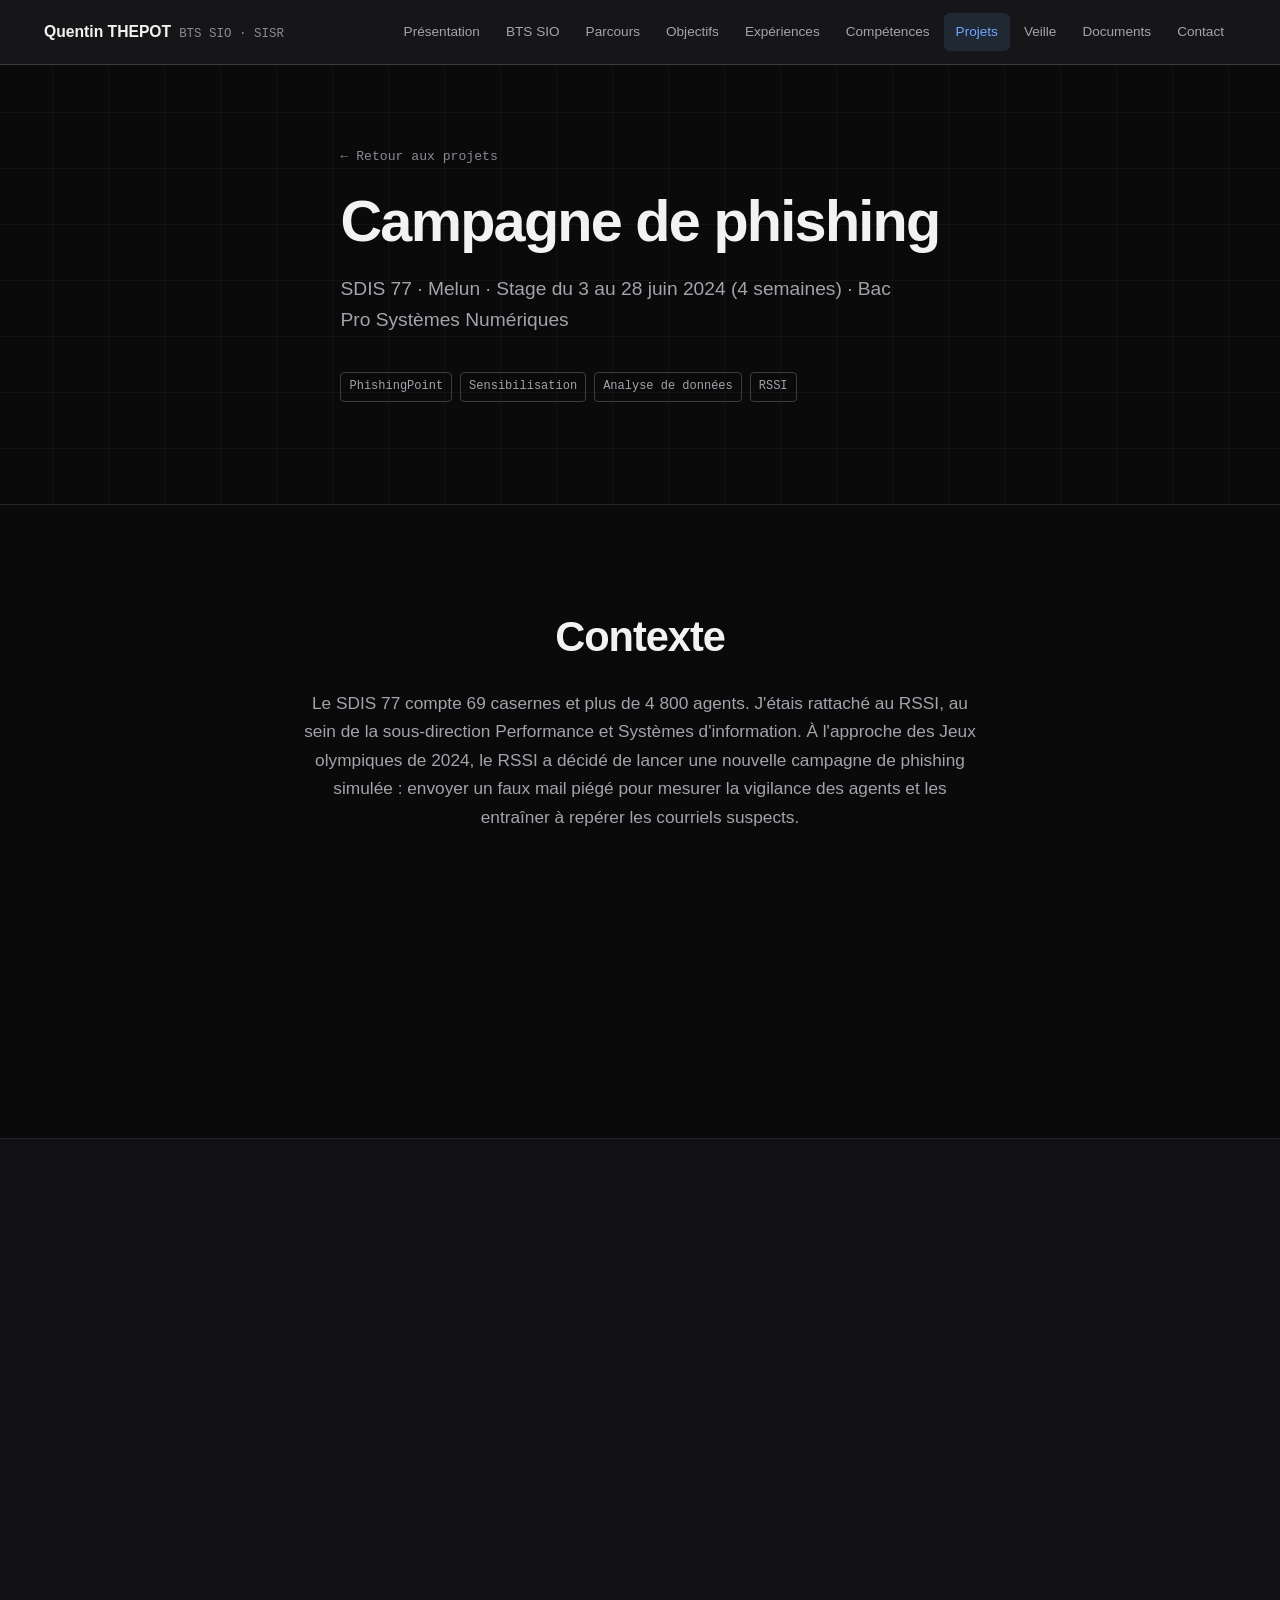
<file: pages/stage-sdis77-phishing.html>
<!DOCTYPE html>
<html lang="fr">

<head>
    <meta charset="UTF-8">
    <meta name="viewport" content="width=device-width, initial-scale=1.0">
    <meta http-equiv="Content-Security-Policy" content="default-src 'none'; script-src 'self'; style-src 'self' https://fonts.googleapis.com https://cdnjs.cloudflare.com; font-src https://fonts.gstatic.com https://cdnjs.cloudflare.com; img-src 'self'; base-uri 'self'; form-action 'none'">
    <title>Campagne de phishing au SDIS 77 — Quentin THEPOT</title>
    <meta name="description" content="Stage cybersécurité au SDIS 77 : conception d'une campagne de phishing simulée auprès de 1 352 agents, analyse des résultats et sensibilisation.">
    <meta property="og:type" content="article">
    <meta property="og:title" content="Campagne de phishing au SDIS 77 — Quentin THEPOT">
    <meta property="og:description" content="Conception d'une campagne de phishing simulée auprès de 1 352 agents, analyse des résultats et sensibilisation.">

    <link rel="preconnect" href="https://fonts.googleapis.com">
    <link rel="preconnect" href="https://fonts.gstatic.com" crossorigin>
    <link rel="stylesheet" href="https://fonts.googleapis.com/css2?family=IBM+Plex+Mono:wght@400;500&family=IBM+Plex+Sans:wght@400;500;600&display=swap">
    <link rel="icon" href="../favicon.svg" type="image/svg+xml">

    <!-- CSS Principal -->
    <link rel="stylesheet" href="../css/style.css">

    <link rel="stylesheet" href="https://cdnjs.cloudflare.com/ajax/libs/font-awesome/6.4.0/css/all.min.css"
        integrity="sha512-iecdLmaskl7CVkqkXNQ/ZH/XLlvWZOJyj7Yy7tcenmpD1ypASozpmT/E0iPtmFIB46ZmdtAc9eNBvH0H/ZpiBw=="
        crossorigin="anonymous" referrerpolicy="no-referrer">
    <script src="../js/script.js" defer></script>
</head>

<body>

    <!-- Barre de Navigation Supérieure ("Menu") -->
    <nav class="barre-navigation-fixe">
        <div class="conteneur-navigation">
            <a href="../index.html" class="marque-nav">Quentin THEPOT<span>BTS SIO · SISR</span></a>
            <div class="groupe-liens-nav">
                <a href="../index.html#section-presentation-profil" class="lien-nav">Présentation</a>
                <a href="../index.html#section-bts-sio-explications" class="lien-nav">BTS SIO</a>
                <a href="../index.html#section-parcours-scolaire" class="lien-nav">Parcours</a>
                <a href="../index.html#section-objectifs-professionnels" class="lien-nav">Objectifs</a>
                <a href="../index.html#section-experiences-professionnelles" class="lien-nav">Expériences</a>
                <a href="../index.html#section-competences-techniques" class="lien-nav">Compétences</a>
                <a href="../index.html#section-realisations" class="lien-nav lien-nav-actif">Projets</a>
                <a href="veille.html" class="lien-nav">Veille</a>
                <a href="../index.html#section-documents" class="lien-nav">Documents</a>
                <a href="#pied-de-page-contact" class="lien-nav">Contact</a>
            </div>
        </div>
    </nav>

    <!-- Bannière de la page -->
    <header class="banniere-principale-entete banniere-page-interne">
        <div class="conteneur-principal">
            <div class="grille-banniere-contenu">
                <div class="bloc-texte-infos">
                    <a href="../index.html#section-realisations" class="fil-ariane">← Retour aux projets</a>
                    <h1>Campagne de phishing</h1>
                    <p class="sous-titre-banniere">SDIS 77 · Melun · Stage du 3 au 28 juin 2024 (4 semaines) · Bac Pro
                        Systèmes Numériques</p>
                    <div class="liste-etiquettes">
                        <span class="etiquette">PhishingPoint</span>
                        <span class="etiquette">Sensibilisation</span>
                        <span class="etiquette">Analyse de données</span>
                        <span class="etiquette">RSSI</span>
                    </div>
                </div>
            </div>
        </div>
    </header>

    <!-- Contexte -->
    <section class="section-generale">
        <div class="conteneur-principal">
            <h2 class="titre-de-section alignement-centre">Contexte</h2>
            <p class="paragraphe-intro-section alignement-centre">
                Le SDIS 77 compte 69 casernes et plus de 4 800 agents. J'étais rattaché au RSSI, au sein de la
                sous-direction Performance et Systèmes d'information. À l'approche des Jeux olympiques de 2024, le RSSI
                a décidé de lancer une nouvelle campagne de phishing simulée : envoyer un faux mail piégé pour mesurer
                la vigilance des agents et les entraîner à repérer les courriels suspects.
            </p>

            <div class="grille-trois-cartes-centree">
                <div class="carte-info-standard">
                    <p class="valeur-chiffre">1 352</p>
                    <p class="libelle-chiffre">agents destinataires de la campagne</p>
                </div>
                <div class="carte-info-standard">
                    <p class="valeur-chiffre">7 jours</p>
                    <p class="libelle-chiffre">d'envoi étalé, puis une semaine d'analyse</p>
                </div>
                <div class="carte-info-standard">
                    <p class="valeur-chiffre">~70 %</p>
                    <p class="libelle-chiffre">d'autonomie, sous la supervision du RSSI</p>
                </div>
            </div>
        </div>
    </section>

    <!-- Déroulé -->
    <section class="section-generale fond-plus-fonce">
        <div class="conteneur-principal">
            <h2 class="titre-de-section alignement-centre">Déroulé de la campagne</h2>

            <div class="mise-en-page-projet-split">
                <ul class="liste-etapes-projet">
                    <li class="item-etape-projet">
                        <h3>1. Scénario</h3>
                        <p>Création d'une campagne personnalisée sur PhishingPoint, l'outil d'Orange Cyberdéfense.
                            Scénario retenu : une fausse « migration Microsoft Outlook 2024 ».</p>
                    </li>
                    <li class="item-etape-projet">
                        <h3>2. Mail et page piège</h3>
                        <p>Mise en forme du mail et de la page d'atterrissage. Le mail demande de se connecter « avant
                            la fin de journée », tout en rassurant : l'opération « ne prend que quelques minutes ».</p>
                    </li>
                    <li class="item-etape-projet">
                        <h3>3. Destinataires</h3>
                        <p>Import de la liste des 1 352 agents (nom, prénom, adresse, fonction), qui reste
                            confidentielle.</p>
                    </li>
                    <li class="item-etape-projet">
                        <h3>4. Paramétrage et test</h3>
                        <p>Envoi étalé à 10 mails par minute sur 7 jours, puis test complet sur ma propre boîte avant
                            le lancement.</p>
                    </li>
                </ul>
                <ul class="liste-etapes-projet">
                    <li class="item-etape-projet">
                        <h3>5. Résultats globaux</h3>
                        <p>Une semaine après le lancement, calcul des taux d'ouverture du mail, de clic sur le lien et
                            de saisie des identifiants.</p>
                    </li>
                    <li class="item-etape-projet">
                        <h3>6. Analyses ciblées</h3>
                        <p>Statistiques par sous-direction à la demande d'un chef de groupement, comparaison smartphone
                            et ordinateur, comparaison entre encadrants et autres agents, sous Excel (filtres,
                            formules, graphiques).</p>
                    </li>
                    <li class="item-etape-projet">
                        <h3>7. Sensibilisation</h3>
                        <p>Mail collectif pour révéler la campagne, message personnalisé à chaque agent ayant cliqué et
                            article sur l'intranet.</p>
                    </li>
                </ul>
            </div>
            <p class="legende-tableau alignement-centre">Les résultats chiffrés de la campagne restent internes au SDIS 77.</p>
        </div>
    </section>

    <!-- Difficultés & solutions -->
    <section class="section-generale">
        <div class="conteneur-principal">
            <h2 class="titre-de-section alignement-centre">Difficultés rencontrées & solutions</h2>

            <div class="conteneur-tableau-defilant">
                <table class="tableau-synthese tableau-court">
                    <thead>
                        <tr>
                            <th>Étape</th>
                            <th>Difficulté rencontrée</th>
                            <th>Solution trouvée</th>
                        </tr>
                    </thead>
                    <tbody>
                        <tr>
                            <td><strong>Test de la campagne</strong></td>
                            <td>Le mail de test était détecté comme frauduleux par la messagerie.</td>
                            <td>Changement du nom de domaine d'envoi.</td>
                        </tr>
                        <tr>
                            <td><strong>Envoi de masse</strong></td>
                            <td>Le filtre anti-spam risquait de bloquer les 1 352 mails.</td>
                            <td>Mise en liste blanche de l'adresse IP de la plateforme et du domaine d'envoi, ouverture
                                des flux HTTP et HTTPS (ports 80 et 443). Demande faite au service réseau avec le
                                RSSI.</td>
                        </tr>
                    </tbody>
                </table>
            </div>
        </div>
    </section>

    <!-- Autres missions -->
    <section class="section-generale fond-plus-fonce">
        <div class="conteneur-principal">
            <h2 class="titre-de-section alignement-centre">Autres missions</h2>

            <div class="grille-trois-cartes-centree">
                <div class="carte-info-standard">
                    <div class="icone-carte-grande"><i class="fa-solid fa-shield-halved"></i></div>
                    <h3>EDR et vulnérabilités</h3>
                    <p>Découverte de l'EDR, qui surveille et bloque les menaces sur les postes, et de Cyberwatch, où
                        j'ai enregistré des switchs pour analyser leurs vulnérabilités.</p>
                </div>
                <div class="carte-info-standard">
                    <div class="icone-carte-grande"><i class="fa-solid fa-key"></i></div>
                    <h3>Mots de passe et droits</h3>
                    <p>Formations sur les mots de passe et les droits administrateurs, et documentation d'utilisation
                        d'un gestionnaire de mots de passe (Bitwarden, Proton Pass).</p>
                </div>
                <div class="carte-info-standard">
                    <div class="icone-carte-grande"><i class="fa-solid fa-screwdriver-wrench"></i></div>
                    <h3>Interventions</h3>
                    <p>Réinitialisation d'une machine blanche, un poste isolé du réseau réservé aux tâches sensibles,
                        et aide à la résolution de problèmes utilisateurs.</p>
                </div>
            </div>
        </div>
    </section>

    <!-- Bilan -->
    <section class="section-generale">
        <div class="conteneur-principal">
            <div class="bloc-realisations-cles">
                <h3>Ce que j'en retiens</h3>
                <p>
                    Ce stage m'a fait passer de la théorie à la pratique : préparer une attaque réaliste, puis
                    transformer ses résultats en actions de sensibilisation. J'y ai appris deux notions que j'utilise
                    encore : les critères DICT (disponibilité, intégrité, confidentialité, traçabilité) et l'évaluation
                    d'un risque par sa probabilité et son impact. C'est aussi ce stage qui m'a décidé à m'orienter vers
                    la cybersécurité.
                </p>
                <div class="liste-etiquettes etiquettes-centrees">
                    <span class="etiquette">Ingénierie sociale</span>
                    <span class="etiquette">Sensibilisation</span>
                    <span class="etiquette">Analyse de données</span>
                    <span class="etiquette">Autonomie</span>
                </div>
            </div>
        </div>
    </section>

    <!-- Pied de page et contact -->
    <footer id="pied-de-page-contact" class="section-generale fond-plus-fonce style-pied-de-page">
        <div class="conteneur-principal alignement-centre">
            <h2 class="titre-de-section">Contact</h2>

            <div class="liens-contact-boutons">
                <a href="mailto:quentinblt77@gmail.com" class="badge-contact-primaire"><i class="fa-regular fa-envelope"></i> quentinblt77@gmail.com</a>
                <a href="tel:+33769814335" class="badge-contact-secondaire"><i class="fa-solid fa-phone"></i> 07 69 81 43 35</a>
            </div>

            <div class="liens-documents-telechargement">
                <a href="../index.html#section-realisations" class="lien-simple">Tous les projets</a>
                <a href="../assets/files/CV-Quentin-THEPOT.pdf" target="_blank" rel="noopener" class="lien-simple">Télécharger mon CV</a>
            </div>

            <p class="texte-copyright">© 2026 Quentin THEPOT</p>
        </div>
    </footer>

</body>

</html>
</file>
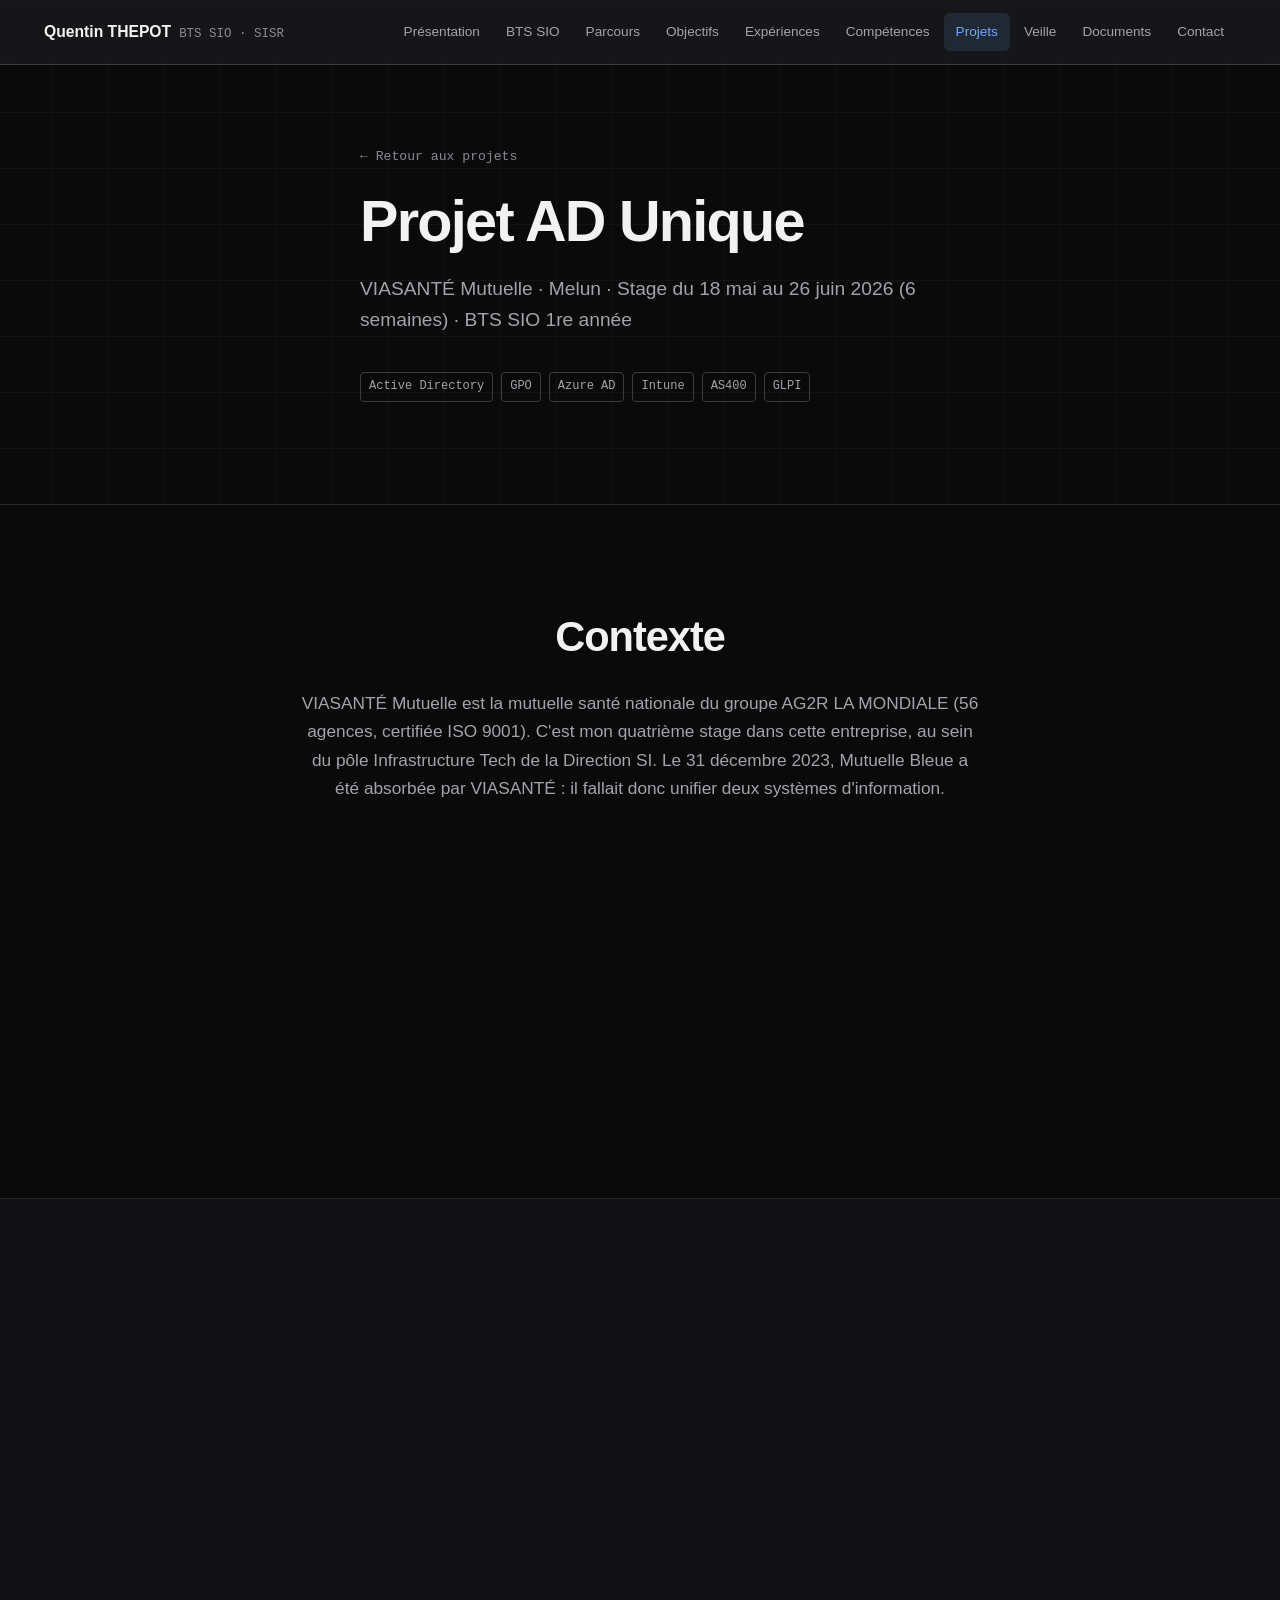
<file: pages/stage-viasante-2026.html>
<!DOCTYPE html>
<html lang="fr">

<head>
    <meta charset="UTF-8">
    <meta name="viewport" content="width=device-width, initial-scale=1.0">
    <meta http-equiv="Content-Security-Policy" content="default-src 'none'; script-src 'self'; style-src 'self' https://fonts.googleapis.com https://cdnjs.cloudflare.com; font-src https://fonts.gstatic.com https://cdnjs.cloudflare.com; img-src 'self'; base-uri 'self'; form-action 'none'">
    <title>Projet AD Unique chez VIASANTÉ — Quentin THEPOT</title>
    <meta name="description" content="Stage BTS SIO chez VIASANTÉ Mutuelle : migration des postes vers un domaine Active Directory unique, flotte mobile Intune, sauvegardes AS400 et hotline GLPI.">
    <meta property="og:type" content="article">
    <meta property="og:title" content="Projet AD Unique chez VIASANTÉ — Quentin THEPOT">
    <meta property="og:description" content="Stage BTS SIO chez VIASANTÉ Mutuelle : migration des postes vers un domaine Active Directory unique, flotte mobile Intune, sauvegardes AS400 et hotline GLPI.">

    <link rel="preconnect" href="https://fonts.googleapis.com">
    <link rel="preconnect" href="https://fonts.gstatic.com" crossorigin>
    <link rel="stylesheet" href="https://fonts.googleapis.com/css2?family=IBM+Plex+Mono:wght@400;500&family=IBM+Plex+Sans:wght@400;500;600&display=swap">
    <link rel="icon" href="../favicon.svg" type="image/svg+xml">

    <!-- CSS Principal -->
    <link rel="stylesheet" href="../css/style.css">

    <link rel="stylesheet" href="https://cdnjs.cloudflare.com/ajax/libs/font-awesome/6.4.0/css/all.min.css"
        integrity="sha512-iecdLmaskl7CVkqkXNQ/ZH/XLlvWZOJyj7Yy7tcenmpD1ypASozpmT/E0iPtmFIB46ZmdtAc9eNBvH0H/ZpiBw=="
        crossorigin="anonymous" referrerpolicy="no-referrer">
    <script src="../js/script.js" defer></script>
</head>

<body>

    <!-- Barre de Navigation Supérieure ("Menu") -->
    <nav class="barre-navigation-fixe">
        <div class="conteneur-navigation">
            <a href="../index.html" class="marque-nav">Quentin THEPOT<span>BTS SIO · SISR</span></a>
            <div class="groupe-liens-nav">
                <a href="../index.html#section-presentation-profil" class="lien-nav">Présentation</a>
                <a href="../index.html#section-bts-sio-explications" class="lien-nav">BTS SIO</a>
                <a href="../index.html#section-parcours-scolaire" class="lien-nav">Parcours</a>
                <a href="../index.html#section-objectifs-professionnels" class="lien-nav">Objectifs</a>
                <a href="../index.html#section-experiences-professionnelles" class="lien-nav">Expériences</a>
                <a href="../index.html#section-competences-techniques" class="lien-nav">Compétences</a>
                <a href="../index.html#section-realisations" class="lien-nav lien-nav-actif">Projets</a>
                <a href="veille.html" class="lien-nav">Veille</a>
                <a href="../index.html#section-documents" class="lien-nav">Documents</a>
                <a href="#pied-de-page-contact" class="lien-nav">Contact</a>
            </div>
        </div>
    </nav>

    <!-- Bannière de la page -->
    <header class="banniere-principale-entete banniere-page-interne">
        <div class="conteneur-principal">
            <div class="grille-banniere-contenu">
                <div class="bloc-texte-infos">
                    <a href="../index.html#section-realisations" class="fil-ariane">← Retour aux projets</a>
                    <h1>Projet AD Unique</h1>
                    <p class="sous-titre-banniere">VIASANTÉ Mutuelle · Melun · Stage du 18 mai au 26 juin 2026 (6 semaines) · BTS SIO 1re année</p>
                    <div class="liste-etiquettes">
                        <span class="etiquette">Active Directory</span>
                        <span class="etiquette">GPO</span>
                        <span class="etiquette">Azure AD</span>
                        <span class="etiquette">Intune</span>
                        <span class="etiquette">AS400</span>
                        <span class="etiquette">GLPI</span>
                    </div>
                </div>
            </div>
        </div>
    </header>

    <!-- Contexte -->
    <section class="section-generale">
        <div class="conteneur-principal">
            <h2 class="titre-de-section alignement-centre">Contexte</h2>
            <p class="paragraphe-intro-section alignement-centre">
                VIASANTÉ Mutuelle est la mutuelle santé nationale du groupe AG2R LA MONDIALE (56 agences, certifiée
                ISO 9001). C'est mon quatrième stage dans cette entreprise, au sein du pôle Infrastructure Tech de la
                Direction SI. Le 31 décembre 2023, Mutuelle Bleue a été absorbée par VIASANTÉ : il fallait donc unifier
                deux systèmes d'information.
            </p>

            <div class="grille-quatre-colonnes">
                <div class="carte-info-centre">
                    <div class="icone-carte-grande"><i class="fa-solid fa-desktop"></i></div>
                    <h3>~800 postes</h3>
                    <p>Fixes et portables, administrés à distance par le pôle support.</p>
                </div>
                <div class="carte-info-centre">
                    <div class="icone-carte-grande"><i class="fa-solid fa-server"></i></div>
                    <h3>10 serveurs</h3>
                    <p>Cluster de serveurs physiques sous VMware ESXi 7.0.3.</p>
                </div>
                <div class="carte-info-centre">
                    <div class="icone-carte-grande"><i class="fa-solid fa-sitemap"></i></div>
                    <h3>4 contrôleurs</h3>
                    <p>Contrôleurs de domaine Windows Server 2016.</p>
                </div>
                <div class="carte-info-centre">
                    <div class="icone-carte-grande"><i class="fa-solid fa-network-wired"></i></div>
                    <h3>2 serveurs DHCP</h3>
                    <p>Redondants, sous Windows Server 2019.</p>
                </div>
            </div>
        </div>
    </section>

    <!-- Mission principale : AD Unique -->
    <section class="section-generale fond-plus-fonce">
        <div class="conteneur-principal">
            <h2 class="titre-de-section alignement-centre">Mission principale : Projet « AD Unique »</h2>
            <p class="paragraphe-intro-section alignement-centre">
                Basculer tous les postes du site de Melun sur un seul domaine, <strong>viasante.cloud</strong>, en
                travaillant avec deux prestataires externes. Objectif : masteriser au moins un poste par jour et en
                configurer un de A à Z pour un utilisateur.
            </p>

            <div class="mise-en-page-projet-split">
                <ul class="liste-etapes-projet">
                    <li class="item-etape-projet">
                        <h3>1. Récupération & planification</h3>
                        <p>Rendez-vous avec l'utilisateur, poste rapporté à l'atelier.</p>
                    </li>
                    <li class="item-etape-projet">
                        <h3>2. Sauvegarde des données</h3>
                        <p>Copie intégrale des fichiers sur Microsoft OneDrive.</p>
                    </li>
                    <li class="item-etape-projet">
                        <h3>3. Masterisation du poste</h3>
                        <p>Image Windows 11 personnalisée déployée depuis une clé USB bootable.</p>
                    </li>
                    <li class="item-etape-projet">
                        <h3>4. Intégration au domaine</h3>
                        <p>Renommage et jonction à viasante.cloud via <code>sysdm.cpl</code>.</p>
                    </li>
                </ul>
                <ul class="liste-etapes-projet">
                    <li class="item-etape-projet">
                        <h3>5. Organisation & GPO</h3>
                        <p>Placement dans la bonne OU, ajout des groupes de sécurité, <code>gpupdate /force</code>.</p>
                    </li>
                    <li class="item-etape-projet">
                        <h3>6. Nettoyage de l'ancien agent</h3>
                        <p>Désinstallation de l'agent de gestion locale avec <code>ccmsetup.exe /uninstall</code>.</p>
                    </li>
                    <li class="item-etape-projet">
                        <h3>7. Enrôlement Intune & Azure AD</h3>
                        <p><code>dsregcmd /join</code> puis synchronisation avec l'environnement cloud.</p>
                    </li>
                    <li class="item-etape-projet">
                        <h3>8. Finalisation & restitution</h3>
                        <p>Statut « Conforme » dans Intune (FortiClient, Citrix, Zscaler déployés), poste rendu le soir
                            même.</p>
                    </li>
                </ul>
            </div>
        </div>
    </section>

    <!-- Missions complémentaires -->
    <section class="section-generale">
        <div class="conteneur-principal">
            <h2 class="titre-de-section alignement-centre">Missions complémentaires</h2>

            <div class="grille-trois-cartes-centree">
                <div class="carte-info-standard">
                    <h3><i class="fa-solid fa-mobile-screen"></i> Renouvellement de la flotte mobile</h3>
                    <p>Planification des rendez-vous avec les collaborateurs, clonage des données avec Smart Switch et
                        enrôlement des nouveaux smartphones dans Microsoft Intune. Suivi dans le tableau
                        « Renouv_Android_2026_Listing » et dans l'outil de suivi des stocks multi-sites.</p>
                </div>
                <div class="carte-info-standard">
                    <h3><i class="fa-solid fa-tape"></i> Sauvegardes du serveur AS400</h3>
                    <p>Chaque jour : connexion à la console de la librairie de bandes IBM TS4300, déverrouillage des
                        magasins, échange des cartouches puis vérification des tâches de la nuit. Les bandes sont
                        ensuite externalisées sur un autre site.</p>
                </div>
                <div class="carte-info-standard">
                    <h3><i class="fa-solid fa-headset"></i> Support utilisateur & hotline</h3>
                    <p>Demandes reçues par téléphone, ticket GLPI ou Microsoft Teams, prises en main à distance et
                        traçabilité dans GLPI. Pannes les plus fréquentes : impression, session bloquée, perte de
                        réseau.</p>
                </div>
            </div>
        </div>
    </section>

    <!-- Difficultés & solutions -->
    <section class="section-generale fond-plus-fonce">
        <div class="conteneur-principal">
            <h2 class="titre-de-section alignement-centre">Difficultés rencontrées & solutions</h2>

            <div class="conteneur-tableau-defilant">
                <table class="tableau-synthese tableau-court">
                    <thead>
                        <tr>
                            <th>Mission</th>
                            <th>Difficulté rencontrée</th>
                            <th>Solution trouvée</th>
                        </tr>
                    </thead>
                    <tbody>
                        <tr>
                            <td><strong>Migration des postes</strong></td>
                            <td>Poste « Non conforme » dans Intune alors que la procédure avait été suivie.</td>
                            <td>Délai de synchronisation : attendre 10 à 15 minutes puis forcer une synchronisation
                                depuis le portail, sans relancer toute la procédure.</td>
                        </tr>
                        <tr>
                            <td><strong>Flotte mobile</strong></td>
                            <td>Codes Microsoft Authenticator perdus lors du changement de téléphone.</td>
                            <td>Activation de la sauvegarde cloud des codes avant de rendre l'ancien téléphone.</td>
                        </tr>
                        <tr>
                            <td><strong>Sauvegardes AS400</strong></td>
                            <td>Cassette du soir oubliée lors de la rotation des bandes.</td>
                            <td>Mail automatique à 16 h envoyé par le service qui gère l'AS400.</td>
                        </tr>
                    </tbody>
                </table>
            </div>
        </div>
    </section>

    <!-- Bilan -->
    <section class="section-generale">
        <div class="conteneur-principal">
            <h2 class="titre-de-section alignement-centre">Bilan</h2>

            <div class="grille-trois-cartes-centree">
                <div class="carte-info-standard alignement-centre">
                    <h3>~30 postes</h3>
                    <p>Migrés et configurés sur le site de Melun dans le cadre du projet AD Unique.</p>
                </div>
                <div class="carte-info-standard alignement-centre">
                    <h3>~10 téléphones</h3>
                    <p>Renouvelés : clonage des données puis enrôlement dans Intune.</p>
                </div>
                <div class="carte-info-standard alignement-centre">
                    <h3>6 semaines</h3>
                    <p>De sauvegardes AS400 : rotation des bandes assurée chaque matin, sans interruption.</p>
                </div>
            </div>

            <div class="bloc-realisations-cles marge-haute-40">
                <h3>Ce que ce stage m'a apporté</h3>
                <p>
                    Revenir dans cette entreprise pour un quatrième stage m'a permis de travailler en autonomie dès le premier jour. J'ai
                    appris à administrer un annuaire Active Directory (OU, groupes de sécurité, GPO), à masteriser et
                    rendre conforme un poste dans Intune, et à gérer la relation avec les utilisateurs et les
                    prestataires.
                    <br><br>
                    Lien avec le BTS : sauvegarde et restauration, support et gestion des incidents (module SMDSI),
                    Active Directory.
                </p>
                <div class="liste-etiquettes etiquettes-centrees">
                    <span class="etiquette">Gérer le patrimoine informatique</span>
                    <span class="etiquette">Répondre aux incidents et aux demandes</span>
                    <span class="etiquette">Travailler en mode projet</span>
                    <span class="etiquette">Mettre à disposition un service</span>
                </div>
            </div>
        </div>
    </section>

    <!-- Pied de page et contact -->
    <footer id="pied-de-page-contact" class="section-generale fond-plus-fonce style-pied-de-page">
        <div class="conteneur-principal alignement-centre">
            <h2 class="titre-de-section">Contact</h2>

            <div class="liens-contact-boutons">
                <a href="mailto:quentinblt77@gmail.com" class="badge-contact-primaire"><i class="fa-regular fa-envelope"></i> quentinblt77@gmail.com</a>
                <a href="tel:+33769814335" class="badge-contact-secondaire"><i class="fa-solid fa-phone"></i> 07 69 81 43 35</a>
            </div>

            <div class="liens-documents-telechargement">
                <a href="../index.html#section-realisations" class="lien-simple">Tous les projets</a>
                <a href="../assets/files/CV-Quentin-THEPOT.pdf" target="_blank" rel="noopener" class="lien-simple">Télécharger mon CV</a>
            </div>

            <p class="texte-copyright">© 2026 Quentin THEPOT</p>
        </div>
    </footer>

</body>

</html>
</file>
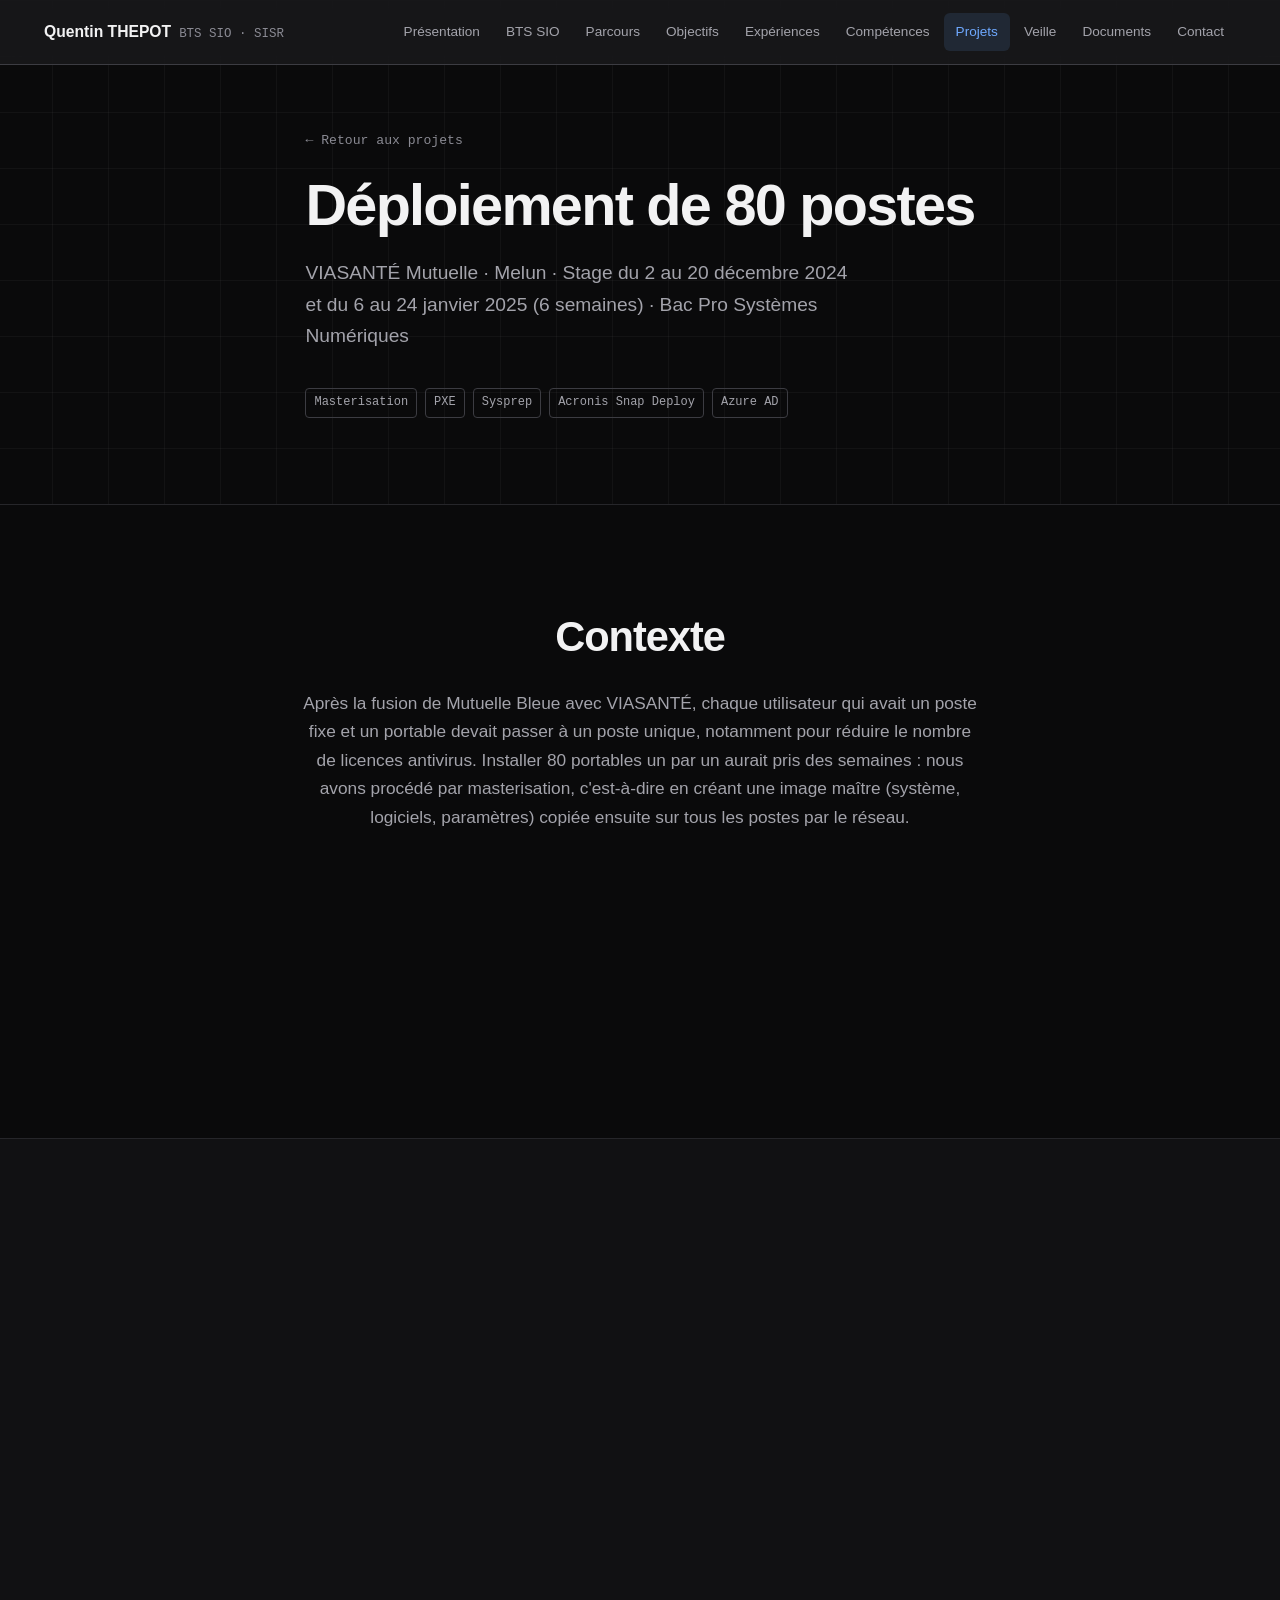
<file: pages/stage-viasante-deploiement.html>
<!DOCTYPE html>
<html lang="fr">

<head>
    <meta charset="UTF-8">
    <meta name="viewport" content="width=device-width, initial-scale=1.0">
    <meta http-equiv="Content-Security-Policy" content="default-src 'none'; script-src 'self'; style-src 'self' https://fonts.googleapis.com https://cdnjs.cloudflare.com; font-src https://fonts.gstatic.com https://cdnjs.cloudflare.com; img-src 'self'; base-uri 'self'; form-action 'none'">
    <title>Déploiement de 80 postes chez VIASANTÉ — Quentin THEPOT</title>
    <meta name="description" content="Stage chez VIASANTÉ Mutuelle : création d'une image Windows maître et déploiement par le réseau (PXE, Sysprep, Acronis) sur 80 portables.">
    <meta property="og:type" content="article">
    <meta property="og:title" content="Déploiement de 80 postes chez VIASANTÉ — Quentin THEPOT">
    <meta property="og:description" content="Masterisation et déploiement réseau de 80 portables après la fusion de Mutuelle Bleue et de VIASANTÉ.">

    <link rel="preconnect" href="https://fonts.googleapis.com">
    <link rel="preconnect" href="https://fonts.gstatic.com" crossorigin>
    <link rel="stylesheet" href="https://fonts.googleapis.com/css2?family=IBM+Plex+Mono:wght@400;500&family=IBM+Plex+Sans:wght@400;500;600&display=swap">
    <link rel="icon" href="../favicon.svg" type="image/svg+xml">

    <!-- CSS Principal -->
    <link rel="stylesheet" href="../css/style.css">

    <link rel="stylesheet" href="https://cdnjs.cloudflare.com/ajax/libs/font-awesome/6.4.0/css/all.min.css"
        integrity="sha512-iecdLmaskl7CVkqkXNQ/ZH/XLlvWZOJyj7Yy7tcenmpD1ypASozpmT/E0iPtmFIB46ZmdtAc9eNBvH0H/ZpiBw=="
        crossorigin="anonymous" referrerpolicy="no-referrer">
    <script src="../js/script.js" defer></script>
</head>

<body>

    <!-- Barre de Navigation Supérieure ("Menu") -->
    <nav class="barre-navigation-fixe">
        <div class="conteneur-navigation">
            <a href="../index.html" class="marque-nav">Quentin THEPOT<span>BTS SIO · SISR</span></a>
            <div class="groupe-liens-nav">
                <a href="../index.html#section-presentation-profil" class="lien-nav">Présentation</a>
                <a href="../index.html#section-bts-sio-explications" class="lien-nav">BTS SIO</a>
                <a href="../index.html#section-parcours-scolaire" class="lien-nav">Parcours</a>
                <a href="../index.html#section-objectifs-professionnels" class="lien-nav">Objectifs</a>
                <a href="../index.html#section-experiences-professionnelles" class="lien-nav">Expériences</a>
                <a href="../index.html#section-competences-techniques" class="lien-nav">Compétences</a>
                <a href="../index.html#section-realisations" class="lien-nav lien-nav-actif">Projets</a>
                <a href="veille.html" class="lien-nav">Veille</a>
                <a href="../index.html#section-documents" class="lien-nav">Documents</a>
                <a href="#pied-de-page-contact" class="lien-nav">Contact</a>
            </div>
        </div>
    </nav>

    <!-- Bannière de la page -->
    <header class="banniere-principale-entete banniere-page-interne">
        <div class="conteneur-principal">
            <div class="grille-banniere-contenu">
                <div class="bloc-texte-infos">
                    <a href="../index.html#section-realisations" class="fil-ariane">← Retour aux projets</a>
                    <h1>Déploiement de 80 postes</h1>
                    <p class="sous-titre-banniere">VIASANTÉ Mutuelle · Melun · Stage du 2 au 20 décembre 2024 et du 6
                        au 24 janvier 2025 (6 semaines) · Bac Pro Systèmes Numériques</p>
                    <div class="liste-etiquettes">
                        <span class="etiquette">Masterisation</span>
                        <span class="etiquette">PXE</span>
                        <span class="etiquette">Sysprep</span>
                        <span class="etiquette">Acronis Snap Deploy</span>
                        <span class="etiquette">Azure AD</span>
                    </div>
                </div>
            </div>
        </div>
    </header>

    <!-- Contexte -->
    <section class="section-generale">
        <div class="conteneur-principal">
            <h2 class="titre-de-section alignement-centre">Contexte</h2>
            <p class="paragraphe-intro-section alignement-centre">
                Après la fusion de Mutuelle Bleue avec VIASANTÉ, chaque utilisateur qui avait un poste fixe et un
                portable devait passer à un poste unique, notamment pour réduire le nombre de licences antivirus.
                Installer 80 portables un par un aurait pris des semaines : nous avons procédé par masterisation, c'est-à-dire
                en créant une image maître (système, logiciels, paramètres) copiée ensuite sur tous les postes par le
                réseau.
            </p>

            <div class="grille-trois-cartes-centree">
                <div class="carte-info-standard">
                    <p class="valeur-chiffre">80</p>
                    <p class="libelle-chiffre">portables HP préparés et déployés</p>
                </div>
                <div class="carte-info-standard">
                    <p class="valeur-chiffre">1 semaine</p>
                    <p class="libelle-chiffre">de travail à l'atelier pour l'ensemble du parc</p>
                </div>
                <div class="carte-info-standard">
                    <p class="valeur-chiffre">1 image</p>
                    <p class="libelle-chiffre">maître, identique sur tous les postes</p>
                </div>
            </div>
        </div>
    </section>

    <!-- Déroulé -->
    <section class="section-generale fond-plus-fonce">
        <div class="conteneur-principal">
            <h2 class="titre-de-section alignement-centre">Déroulé</h2>

            <div class="mise-en-page-projet-split">
                <ul class="liste-etapes-projet">
                    <li class="item-etape-projet">
                        <h3>1. Préparation du PC maître</h3>
                        <p>Installation de Windows 10, des logiciels, des mises à jour et des paramètres de
                            l'entreprise, puis <code>Sysprep</code> pour retirer les informations propres à la
                            machine.</p>
                    </li>
                    <li class="item-etape-projet">
                        <h3>2. Création de l'image</h3>
                        <p>Dans le BIOS, activation du « Legacy Support » et désactivation du Secure Boot. Démarrage
                            réseau (PXE) sur Acronis PXE Server, puis Master Image Creator : l'image est stockée sur le
                            serveur.</p>
                    </li>
                    <li class="item-etape-projet">
                        <h3>3. Mise en réseau des postes</h3>
                        <p>Branchement des portables trois par trois au switch relié au serveur, même réglage du BIOS
                            et démarrage PXE sur l'agent Acronis Snap Deploy 5.</p>
                    </li>
                </ul>
                <ul class="liste-etapes-projet">
                    <li class="item-etape-projet">
                        <h3>4. Déploiement</h3>
                        <p>Depuis la console Acronis du serveur, sélection des postes prêts puis « Déployer l'image ».</p>
                    </li>
                    <li class="item-etape-projet">
                        <h3>5. Finalisation</h3>
                        <p>Renommage de chaque poste, jonction au domaine avec <code>sysdm.cpl</code> et à Azure AD
                            avec <code>dsregcmd /join</code>.</p>
                    </li>
                </ul>
            </div>
        </div>
    </section>

    <!-- Autres tâches -->
    <section class="section-generale">
        <div class="conteneur-principal">
            <h2 class="titre-de-section alignement-centre">Autres tâches au support</h2>

            <div class="grille-trois-cartes-centree">
                <div class="carte-info-standard">
                    <div class="icone-carte-grande"><i class="fa-solid fa-hard-drive"></i></div>
                    <h3>Disques SSD</h3>
                    <p>Remplacement de disques HDD par des SSD et clonage des données.</p>
                </div>
                <div class="carte-info-standard">
                    <div class="icone-carte-grande"><i class="fa-brands fa-windows"></i></div>
                    <h3>Mises à niveau</h3>
                    <p>Mise à niveau de Windows à partir d'une image ISO, pour permettre l'installation d'un nouvel
                        antivirus.</p>
                </div>
                <div class="carte-info-standard">
                    <div class="icone-carte-grande"><i class="fa-solid fa-headset"></i></div>
                    <h3>Assistance</h3>
                    <p>Aide aux utilisateurs par téléphone pour corriger des problèmes logiciels.</p>
                </div>
            </div>
        </div>
    </section>

    <!-- Progression -->
    <section class="section-generale fond-plus-fonce">
        <div class="conteneur-principal">
            <div class="bloc-realisations-cles">
                <h3>Une compétence construite sur plusieurs stages</h3>
                <p>
                    J'ai découvert la masterisation dès mon premier stage dans l'entreprise, en juin 2023, sur des PC
                    dont nous avions remplacé les disques par des SSD. Entre 2024 et 2025, je l'ai appliquée à grande
                    échelle sur 80 postes. En 2026, la jonction au domaine et à Azure AD est devenue le cœur du projet
                    AD Unique.
                </p>
                <div class="conteneur-lien-document">
                    <a href="stage-viasante-2026.html" class="bouton-contour">Voir le projet AD Unique</a>
                </div>
            </div>
        </div>
    </section>

    <!-- Pied de page et contact -->
    <footer id="pied-de-page-contact" class="section-generale style-pied-de-page">
        <div class="conteneur-principal alignement-centre">
            <h2 class="titre-de-section">Contact</h2>

            <div class="liens-contact-boutons">
                <a href="mailto:quentinblt77@gmail.com" class="badge-contact-primaire"><i class="fa-regular fa-envelope"></i> quentinblt77@gmail.com</a>
                <a href="tel:+33769814335" class="badge-contact-secondaire"><i class="fa-solid fa-phone"></i> 07 69 81 43 35</a>
            </div>

            <div class="liens-documents-telechargement">
                <a href="../index.html#section-realisations" class="lien-simple">Tous les projets</a>
                <a href="../assets/files/CV-Quentin-THEPOT.pdf" target="_blank" rel="noopener" class="lien-simple">Télécharger mon CV</a>
            </div>

            <p class="texte-copyright">© 2026 Quentin THEPOT</p>
        </div>
    </footer>

</body>

</html>
</file>
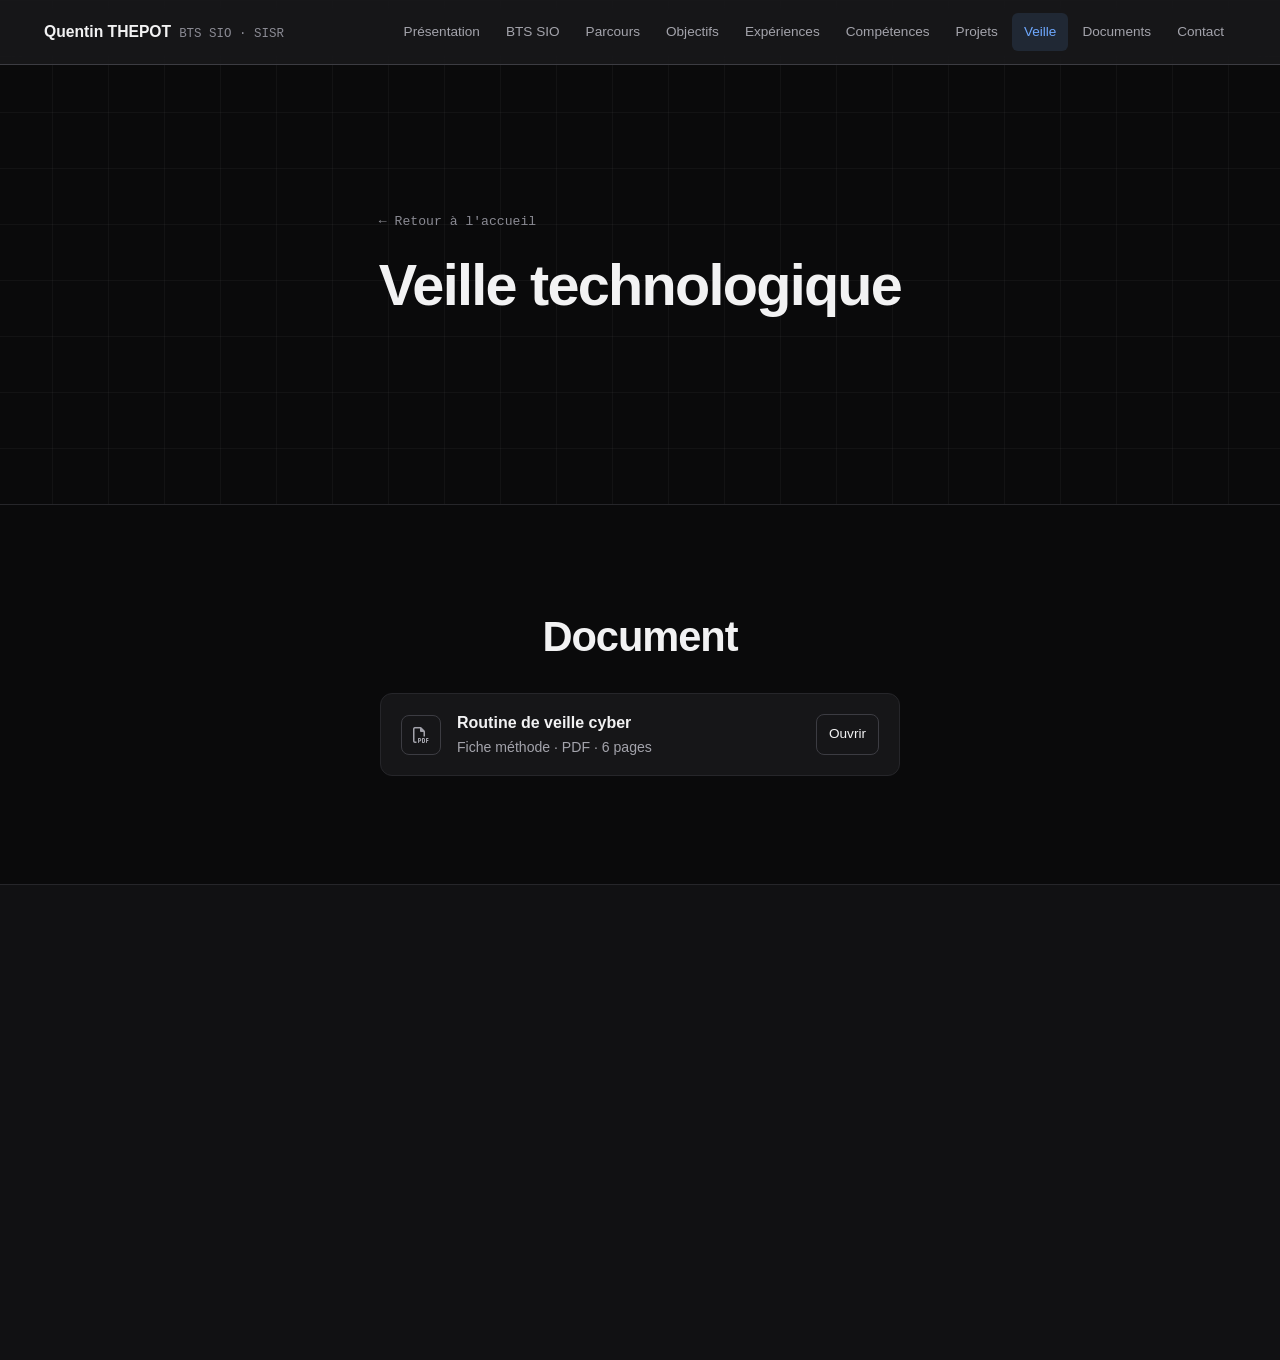
<file: pages/veille.html>
<!DOCTYPE html>
<html lang="fr">

<head>
    <meta charset="UTF-8">
    <meta name="viewport" content="width=device-width, initial-scale=1.0">
    <meta http-equiv="Content-Security-Policy" content="default-src 'none'; script-src 'self'; style-src 'self' https://fonts.googleapis.com https://cdnjs.cloudflare.com; font-src https://fonts.gstatic.com https://cdnjs.cloudflare.com; img-src 'self'; base-uri 'self'; form-action 'none'">
    <title>Veille technologique — Quentin THEPOT</title>
    <meta name="description" content="Veille technologique de Quentin THEPOT (BTS SIO SISR).">
    <meta property="og:type" content="article">
    <meta property="og:title" content="Veille technologique — Quentin THEPOT">
    <meta property="og:description" content="Veille technologique de Quentin THEPOT (BTS SIO SISR).">

    <link rel="preconnect" href="https://fonts.googleapis.com">
    <link rel="preconnect" href="https://fonts.gstatic.com" crossorigin>
    <link rel="stylesheet" href="https://fonts.googleapis.com/css2?family=IBM+Plex+Mono:wght@400;500&family=IBM+Plex+Sans:wght@400;500;600&display=swap">
    <link rel="icon" href="../favicon.svg" type="image/svg+xml">

    <!-- CSS Principal -->
    <link rel="stylesheet" href="../css/style.css">

    <link rel="stylesheet" href="https://cdnjs.cloudflare.com/ajax/libs/font-awesome/6.4.0/css/all.min.css"
        integrity="sha512-iecdLmaskl7CVkqkXNQ/ZH/XLlvWZOJyj7Yy7tcenmpD1ypASozpmT/E0iPtmFIB46ZmdtAc9eNBvH0H/ZpiBw=="
        crossorigin="anonymous" referrerpolicy="no-referrer">
    <script src="../js/script.js" defer></script>
</head>

<body>

    <!-- Barre de Navigation Supérieure ("Menu") -->
    <nav class="barre-navigation-fixe">
        <div class="conteneur-navigation">
            <a href="../index.html" class="marque-nav">Quentin THEPOT<span>BTS SIO · SISR</span></a>
            <div class="groupe-liens-nav">
                <a href="../index.html#section-presentation-profil" class="lien-nav">Présentation</a>
                <a href="../index.html#section-bts-sio-explications" class="lien-nav">BTS SIO</a>
                <a href="../index.html#section-parcours-scolaire" class="lien-nav">Parcours</a>
                <a href="../index.html#section-objectifs-professionnels" class="lien-nav">Objectifs</a>
                <a href="../index.html#section-experiences-professionnelles" class="lien-nav">Expériences</a>
                <a href="../index.html#section-competences-techniques" class="lien-nav">Compétences</a>
                <a href="../index.html#section-realisations" class="lien-nav">Projets</a>
                <a href="veille.html" class="lien-nav lien-nav-actif">Veille</a>
                <a href="../index.html#section-documents" class="lien-nav">Documents</a>
                <a href="#pied-de-page-contact" class="lien-nav">Contact</a>
            </div>
        </div>
    </nav>

    <!-- Bannière de la page -->
    <header class="banniere-principale-entete banniere-page-interne">
        <div class="conteneur-principal">
            <div class="grille-banniere-contenu">
                <div class="bloc-texte-infos">
                    <a href="../index.html#section-veille" class="fil-ariane">← Retour à l'accueil</a>
                    <h1>Veille technologique</h1>
                </div>
            </div>
        </div>
    </header>

    <!-- Document -->
    <section class="section-generale">
        <div class="conteneur-principal">
            <h2 class="titre-de-section alignement-centre">Document</h2>

            <div class="grille-documents grille-documents-seule">
                <div class="carte-document">
                    <div class="icone-document"><i class="fa-regular fa-file-pdf"></i></div>
                    <div class="texte-document">
                        <h4>Routine de veille cyber</h4>
                        <p>Fiche méthode · PDF · 6 pages</p>
                    </div>
                    <a href="../assets/files/routine-veille-cyber.pdf" class="bouton-contour bouton-petit" target="_blank"
                        rel="noopener">Ouvrir</a>
                </div>
            </div>
        </div>
    </section>

    <!-- Pied de page et contact -->
    <footer id="pied-de-page-contact" class="section-generale fond-plus-fonce style-pied-de-page">
        <div class="conteneur-principal alignement-centre">
            <h2 class="titre-de-section">Contact</h2>

            <div class="liens-contact-boutons">
                <a href="mailto:quentinblt77@gmail.com" class="badge-contact-primaire"><i class="fa-regular fa-envelope"></i> quentinblt77@gmail.com</a>
                <a href="tel:+33769814335" class="badge-contact-secondaire"><i class="fa-solid fa-phone"></i> 07 69 81 43 35</a>
            </div>

            <div class="liens-documents-telechargement">
                <a href="../index.html" class="lien-simple">Retour à l'accueil</a>
                <a href="../assets/files/CV-Quentin-THEPOT.pdf" target="_blank" rel="noopener" class="lien-simple">Télécharger mon CV</a>
            </div>

            <p class="texte-copyright">© 2026 Quentin THEPOT</p>
        </div>
    </footer>

</body>

</html>
</file>
<file: css/style.css>
/* Mon Portfolio - Quentin THEPOT */

/* Couleurs et polices */
:root {
  --fond: #0A0A0B;
  --fond-alterne: #111113;
  --carte: #161618;
  --carte-survol: #1B1B1E;
  --bordure: #26262A;
  --bordure-forte: #3C3C42;
  --texte: #F2F2F3;
  --texte-secondaire: #A3A3AB;
  --texte-discret: #8A8A93;
  --vert-dispo: #34C759;

  /* Couleur d'accent : bleu inspiré du logo Saint-Aspais, éclairci pour le fond noir */
  --accent: #6EA8FE;
  --accent-discret: rgba(110, 168, 254, 0.35);

  --police: "IBM Plex Sans", -apple-system, "Segoe UI", Helvetica, Arial, sans-serif;
  --police-mono: "IBM Plex Mono", ui-monospace, "Cascadia Mono", Consolas, monospace;

  --rayon: 12px;
  --hauteur-nav: 64px;
}

/* Reset de base */
* {
  box-sizing: border-box;
  margin: 0;
  padding: 0;
}

html {
  scroll-behavior: smooth;
  scroll-padding-top: calc(var(--hauteur-nav) + 24px);
}

body {
  font-family: var(--police);
  background-color: var(--fond);
  color: var(--texte);
  line-height: 1.65;
  -webkit-font-smoothing: antialiased;
  text-rendering: optimizeLegibility;
}

::selection {
  background: var(--texte);
  color: var(--fond);
}

a {
  text-decoration: none;
  color: inherit;
  transition: color 0.2s ease, border-color 0.2s ease, background-color 0.2s ease;
}

a:focus-visible,
button:focus-visible {
  outline: 2px solid var(--texte);
  outline-offset: 3px;
  border-radius: 4px;
}

ul {
  list-style: none;
}

img {
  max-width: 100%;
  display: block;
}

code {
  font-family: var(--police-mono);
  font-size: 0.85em;
  color: var(--texte);
  background: var(--fond);
  border: 1px solid var(--bordure);
  border-radius: 4px;
  padding: 1px 4px;
}

/* Classes utilitaires */
.conteneur-principal {
  max-width: 1100px;
  margin: 0 auto;
  padding: 0 20px;
}

.section-generale {
  padding: 108px 20px;
  border-top: 1px solid var(--bordure);
}

.fond-plus-fonce {
  background-color: var(--fond-alterne);
}

.alignement-centre {
  text-align: center;
}

/* Petit repère numéroté au-dessus des titres de section */
.surtitre {
  display: block;
  font-family: var(--police-mono);
  font-size: 0.78rem;
  font-weight: 500;
  letter-spacing: 0.01em;
  color: var(--accent);
  margin-bottom: 12px;
}

.titre-de-section {
  font-size: clamp(2rem, 4vw, 2.6rem);
  font-weight: 600;
  line-height: 1.15;
  margin-bottom: 1.75rem;
  color: var(--texte);
  letter-spacing: -0.025em;
}

.paragraphe-intro-section {
  max-width: 680px;
  margin: 0 auto 3.5rem auto;
  color: var(--texte-secondaire);
  font-size: 1.08rem;
}

.marge-basse-4 {
  margin-bottom: 2rem;
}

/* Boutons */
.bouton-primaire,
.bouton-secondaire,
.bouton-contour {
  display: inline-flex;
  align-items: center;
  gap: 8px;
  padding: 12px 20px;
  border-radius: 8px;
  font-weight: 500;
  font-size: 0.95rem;
  cursor: pointer;
  transition: background-color 0.2s ease, border-color 0.2s ease, color 0.2s ease;
}

.bouton-primaire {
  background-color: var(--texte);
  color: var(--fond);
  border: 1px solid var(--texte);
}

.bouton-primaire:hover {
  background-color: #D6D6D9;
  border-color: #D6D6D9;
}

.bouton-secondaire,
.bouton-contour {
  background-color: transparent;
  color: var(--texte);
  border: 1px solid var(--bordure-forte);
}

.bouton-secondaire:hover,
.bouton-contour:hover {
  border-color: var(--texte);
}

/* Menu Navigation Fixe */
.barre-navigation-fixe {
  position: fixed;
  top: 0;
  left: 0;
  width: 100%;
  z-index: 1000;
  background-color: rgba(10, 10, 11, 0.82);
  -webkit-backdrop-filter: saturate(140%) blur(12px);
  backdrop-filter: saturate(140%) blur(12px);
  border-bottom: 1px solid var(--bordure);
}

.conteneur-navigation {
  max-width: 1240px;
  height: var(--hauteur-nav);
  margin: 0 auto;
  padding: 0 24px;
  display: flex;
  align-items: center;
  justify-content: space-between;
  gap: 24px;
}

.marque-nav {
  flex-shrink: 0;
  font-weight: 600;
  font-size: 0.98rem;
  letter-spacing: 0;
  color: var(--texte);
}

.marque-nav span {
  font-family: var(--police-mono);
  font-weight: 400;
  font-size: 0.78rem;
  color: var(--texte-discret);
  margin-left: 8px;
}

.groupe-liens-nav {
  display: flex;
  gap: 2px;
  overflow-x: auto;
  scrollbar-width: none;
}

.groupe-liens-nav::-webkit-scrollbar {
  display: none;
}

.lien-nav {
  color: var(--texte-secondaire);
  font-size: 0.85rem;
  font-weight: 500;
  padding: 8px 12px;
  border-radius: 6px;
  white-space: nowrap;
}

.lien-nav:hover {
  color: var(--texte);
}

.lien-nav-actif {
  color: var(--accent);
  background-color: rgba(110, 168, 254, 0.12);
}

/* Header / Bannière */
.banniere-principale-entete {
  min-height: 100vh;
  min-height: 100svh;
  display: flex;
  align-items: center;
  justify-content: center;
  background-color: var(--fond);
  background-image:
    linear-gradient(rgba(255, 255, 255, 0.035) 1px, transparent 1px),
    linear-gradient(90deg, rgba(255, 255, 255, 0.035) 1px, transparent 1px);
  background-size: 56px 56px;
  background-position: center top;
  padding: calc(var(--hauteur-nav) + 60px) 20px 80px;
}

.grille-banniere-contenu {
  display: flex;
  align-items: center;
  justify-content: space-between;
  gap: 64px;
  max-width: 1100px;
  width: 100%;
  margin: 0 auto;
}

.bloc-texte-infos {
  flex: 1;
  text-align: left;
}

.bloc-texte-infos h1 {
  font-size: clamp(2.8rem, 7vw, 4.8rem);
  font-weight: 600;
  line-height: 1.02;
  letter-spacing: -0.03em;
  margin-bottom: 1.4rem;
  color: var(--texte);
}

.sous-titre-banniere {
  font-size: 1.2rem;
  color: var(--texte-secondaire);
  max-width: 560px;
  margin-bottom: 2.25rem;
}

.boutons-actions-banniere {
  display: flex;
  gap: 12px;
  flex-wrap: wrap;
}

.statut-dispo {
  display: inline-flex;
  align-items: center;
  gap: 8px;
  margin-top: 2.25rem;
  font-family: var(--police-mono);
  font-size: 0.8rem;
  color: var(--texte-secondaire);
}

.point-statut {
  width: 8px;
  height: 8px;
  border-radius: 50%;
  background: var(--vert-dispo);
  box-shadow: 0 0 0 3px rgba(52, 199, 89, 0.18);
}

.bloc-logo-droite {
  flex: 0 0 360px;
}

.bloc-logo-droite img {
  border-radius: var(--rayon);
  border: 1px solid var(--bordure);
}

/* Section Présentation */
.grille-deux-colonnes-presentation {
  display: grid;
  grid-template-columns: 280px 1fr;
  gap: 64px;
  align-items: start;
  margin-bottom: 56px;
}

.bloc-texte-presentation .titre-de-section {
  margin-bottom: 1.5rem;
}

.liste-infos-perso {
  border-top: 1px solid var(--bordure);
}

.liste-infos-perso li {
  display: grid;
  grid-template-columns: 140px 1fr;
  gap: 16px;
  padding: 12px 0;
  border-bottom: 1px solid var(--bordure);
  font-size: 1rem;
  color: var(--texte);
}

.liste-infos-perso li span {
  font-family: var(--police-mono);
  font-size: 0.78rem;
  letter-spacing: 0.01em;
  color: var(--texte-discret);
  padding-top: 4px;
}

.liste-infos-perso strong {
  color: var(--texte);
}

/* Tableau d'infos sous la photo et le texte : 2 × 2 sur toute la largeur */
.tableau-infos-largeur {
  display: grid;
  grid-template-columns: 1fr 1fr;
  column-gap: 48px;
  text-align: left;
}

.tableau-infos-largeur li {
  grid-template-columns: 140px 1fr;
}

@media (max-width: 768px) {
  .tableau-infos-largeur {
    grid-template-columns: 1fr;
  }

  .tableau-infos-largeur li {
    grid-template-columns: 110px 1fr;
  }
}

.image-profil-ronde {
  width: 100%;
  max-width: 280px;
  aspect-ratio: 4 / 5;
  object-fit: cover;
  border-radius: var(--rayon);
  border: 1px solid var(--bordure);
  margin: 0 auto;
}

/* Cartes (Compétences, Objectifs) */
.grille-quatre-colonnes {
  display: grid;
  grid-template-columns: repeat(4, 1fr);
  gap: 16px;
  margin-top: 28px;
}

.grille-trois-cartes-centree {
  display: grid;
  grid-template-columns: repeat(3, 1fr);
  gap: 16px;
  margin-top: 28px;
}

.carte-info-standard,
.carte-info-centre {
  background-color: var(--carte);
  padding: 28px;
  border-radius: var(--rayon);
  border: 1px solid var(--bordure);
  text-align: left;
  transition: border-color 0.2s ease;
}

.carte-info-standard:hover,
.carte-info-centre:hover {
  border-color: var(--bordure-forte);
}

.carte-info-standard h3,
.carte-info-centre h3 {
  font-size: 1.08rem;
  font-weight: 600;
  margin-bottom: 8px;
  color: var(--texte);
  letter-spacing: 0;
}

.carte-info-standard h3 i {
  color: var(--texte-discret);
  margin-right: 4px;
}

.carte-info-standard p,
.carte-info-centre p {
  color: var(--texte-secondaire);
  font-size: 0.94rem;
}

.icone-carte-grande {
  display: flex;
  align-items: center;
  justify-content: center;
  width: 42px;
  height: 42px;
  border: 1px solid var(--bordure-forte);
  border-radius: 8px;
  font-size: 1.05rem;
  color: var(--texte);
  margin-bottom: 20px;
}

.separateur-bts {
  border: none;
  border-top: 1px solid var(--bordure);
  margin: 16px 0;
}

.conteneur-lien-document {
  margin-top: 48px;
}

/* Frise Chrono (Expériences) */
.frise-chronologique-standard {
  max-width: 800px;
  margin: 0 auto;
  position: relative;
  padding-left: 20px;
}

.frise-chronologique-standard::before {
  content: '';
  position: absolute;
  left: 0;
  top: 8px;
  bottom: 8px;
  width: 1px;
  background: var(--bordure-forte);
}

.element-frise-standard {
  position: relative;
  margin-bottom: 44px;
  padding-left: 32px;
}

.element-frise-standard:last-child {
  margin-bottom: 0;
}

.marqueur-temporel {
  position: absolute;
  left: -25px;
  top: 7px;
  width: 11px;
  height: 11px;
  border-radius: 50%;
  background: var(--fond-alterne);
  border: 2px solid var(--texte);
}

.element-frise-standard:first-child .marqueur-temporel {
  background: var(--texte);
}

.date-evenement {
  display: block;
  font-family: var(--police-mono);
  font-size: 0.78rem;
  letter-spacing: 0.01em;
  color: var(--texte-discret);
  margin-bottom: 4px;
}

.contenu-frise-standard h3 {
  font-size: 1.15rem;
  font-weight: 600;
  margin-bottom: 4px;
  color: var(--texte);
}

.contenu-frise-standard p {
  color: var(--texte-secondaire);
  max-width: 680px;
}

/* Options BTS */
.blocs-options-bts {
  display: grid;
  grid-template-columns: repeat(2, minmax(0, 360px));
  justify-content: center;
  gap: 16px;
  margin: 40px 0;
}

.carte-option-bts {
  background-color: var(--carte);
  border: 1px solid var(--bordure);
  padding: 32px 28px;
  border-radius: var(--rayon);
  text-align: center;
  position: relative;
}

.carte-option-active {
  border-color: var(--texte);
}

.badge-choix {
  display: inline-block;
  background-color: var(--texte);
  color: var(--fond);
  font-family: var(--police-mono);
  font-size: 0.7rem;
  font-weight: 500;
  padding: 4px 8px;
  border-radius: 4px;
  margin-bottom: 16px;
  letter-spacing: 0.01em;
}

.carte-option-bts .badge-choix {
  position: absolute;
  top: -11px;
  left: 50%;
  transform: translateX(-50%);
  margin: 0;
}

.carte-option-bts h3 {
  font-size: 1.7rem;
  font-weight: 600;
  letter-spacing: -0.02em;
  margin-bottom: 4px;
  color: var(--texte);
}

.carte-option-bts p {
  color: var(--texte-secondaire);
}

/* Parcours Scolaire */
.frise-chronologique-education {
  max-width: 800px;
  margin: 0 auto;
  position: relative;
}

.frise-chronologique-education::before {
  content: '';
  position: absolute;
  left: 0;
  top: 16px;
  bottom: 16px;
  width: 1px;
  background: var(--bordure-forte);
}

.element-frise-chrono {
  position: relative;
  margin-bottom: 40px;
  padding-left: 48px;
}

.numero-etape-cercle {
  position: absolute;
  left: -16px;
  top: 0;
  width: 32px;
  height: 32px;
  background-color: var(--fond);
  border: 1px solid var(--bordure-forte);
  color: var(--texte);
  border-radius: 50%;
  display: flex;
  align-items: center;
  justify-content: center;
  font-family: var(--police-mono);
  font-size: 0.8rem;
  z-index: 2;
}

.element-frise-chrono:first-child .numero-etape-cercle {
  background-color: var(--texte);
  border-color: var(--texte);
  color: var(--fond);
}

.contenu-etape-chrono h3 {
  font-size: 1.15rem;
  font-weight: 600;
  color: var(--texte);
  margin-bottom: 4px;
}

.contenu-etape-chrono p {
  color: var(--texte-secondaire);
}

.contenu-etape-chrono strong {
  font-weight: 500;
  color: #D4D4D8;
}

/* Projet */
.mise-en-page-projet-split {
  display: grid;
  grid-template-columns: 1fr 1fr;
  gap: 48px;
  align-items: start;
  margin-bottom: 40px;
}

.item-etape-projet {
  position: relative;
  padding-left: 28px;
  padding-bottom: 20px;
  border-left: 1px solid var(--bordure-forte);
}

.item-etape-projet:last-child {
  padding-bottom: 0;
}

.item-etape-projet::before {
  content: '';
  position: absolute;
  left: -5px;
  top: 7px;
  width: 9px;
  height: 9px;
  background-color: var(--texte);
  border-radius: 50%;
}

.item-etape-projet h3 {
  font-size: 1.05rem;
  font-weight: 600;
  margin-bottom: 4px;
  color: var(--texte);
}

.item-etape-projet p {
  color: var(--texte-secondaire);
  margin: 0;
}

.bloc-image-projet-droite img {
  border-radius: var(--rayon);
  border: 1px solid var(--bordure);
}

.bloc-realisations-cles {
  background-color: var(--carte);
  padding: 36px;
  border-radius: var(--rayon);
  border: 1px solid var(--bordure);
  text-align: center;
}

.bloc-realisations-cles h3 {
  font-weight: 600;
  margin-bottom: 12px;
  color: var(--texte);
}

.bloc-realisations-cles p {
  color: var(--texte-secondaire);
  max-width: 820px;
  margin: 0 auto;
}

/* PDF Grid */
.grille-fichiers-pdf {
  display: grid;
  grid-template-columns: repeat(auto-fit, minmax(280px, 1fr));
  gap: 16px;
  margin-top: 40px;
}

/* Contact */
.badge-contact-primaire,
.badge-contact-secondaire {
  display: inline-flex;
  align-items: center;
  gap: 8px;
  padding: 12px 24px;
  border-radius: 8px;
  font-weight: 500;
  font-size: 1rem;
}

.badge-contact-primaire {
  background-color: var(--texte);
  color: var(--fond);
  border: 1px solid var(--texte);
}

a.badge-contact-primaire:hover {
  background-color: #D6D6D9;
}

.badge-contact-secondaire {
  background-color: transparent;
  color: var(--texte);
  border: 1px solid var(--bordure-forte);
}

a.badge-contact-secondaire:hover {
  border-color: var(--texte);
}

.liens-contact-boutons,
.liens-documents-telechargement {
  display: flex;
  gap: 12px;
  justify-content: center;
  margin-bottom: 40px;
  flex-wrap: wrap;
}

.liens-documents-telechargement {
  gap: 28px;
}

.lien-simple {
  color: var(--texte-secondaire);
  font-weight: 500;
  border-bottom: 1px solid var(--bordure-forte);
  padding-bottom: 2px;
}

.lien-simple:hover {
  color: var(--texte);
  border-bottom-color: var(--texte);
}

.texte-copyright {
  font-family: var(--police-mono);
  color: var(--texte-discret);
  font-size: 0.8rem;
}

/* Responsive */
@media (max-width: 992px) {
  .grille-quatre-colonnes {
    grid-template-columns: 1fr 1fr;
  }

  .grille-trois-cartes-centree {
    grid-template-columns: 1fr;
    max-width: 560px;
    margin-left: auto;
    margin-right: auto;
  }

  .grille-banniere-contenu {
    flex-direction: column;
    text-align: center;
    gap: 48px;
  }

  .bloc-texte-infos {
    text-align: center;
  }

  .sous-titre-banniere {
    margin-left: auto;
    margin-right: auto;
  }

  .boutons-actions-banniere {
    justify-content: center;
  }

  .bloc-logo-droite {
    flex: none;
    width: 60%;
    max-width: 360px;
    margin: 0 auto;
  }

  .marque-nav span {
    display: none;
  }
}

@media (max-width: 768px) {
  .grille-deux-colonnes-presentation {
    grid-template-columns: 1fr;
    gap: 36px;
  }

  .image-profil-ronde {
    max-width: 220px;
  }

  .bloc-texte-presentation .titre-de-section {
    text-align: center;
  }

  .liste-infos-perso li {
    grid-template-columns: 110px 1fr;
  }

  .section-generale {
    padding: 72px 20px;
  }

  .conteneur-navigation {
    padding: 0 16px;
    gap: 16px;
  }

  .marque-nav {
    display: none;
  }

  .groupe-liens-nav {
    width: 100%;
  }

  .blocs-options-bts {
    grid-template-columns: 1fr;
    gap: 28px;
  }

  .mise-en-page-projet-split {
    grid-template-columns: 1fr;
  }
}

@media (max-width: 600px) {
  .grille-quatre-colonnes {
    grid-template-columns: 1fr;
  }
}

/* ===== Ajouts 2e année ===== */

/* Bannière des pages internes (projets, stage, veille) */
.banniere-page-interne {
  min-height: 56vh;
}

.banniere-page-interne .bloc-texte-infos h1 {
  font-size: clamp(2.3rem, 5.5vw, 3.6rem);
}

.fil-ariane {
  display: block;
  width: fit-content;
  font-family: var(--police-mono);
  color: var(--texte-discret);
  font-size: 0.82rem;
  margin-bottom: 1.5rem;
}

.fil-ariane:hover {
  color: var(--texte);
}

/* Étiquettes (technos, compétences) */
.liste-etiquettes {
  display: flex;
  flex-wrap: wrap;
  gap: 8px;
  margin-top: 16px;
}

.bloc-texte-infos .liste-etiquettes {
  margin-bottom: 0;
}

.etiquette {
  display: inline-block;
  padding: 4px 8px;
  border-radius: 4px;
  border: 1px solid var(--bordure-forte);
  color: var(--texte-secondaire);
  font-family: var(--police-mono);
  font-size: 0.75rem;
}

/* Cartes projets cliquables */
.grille-cartes-projets {
  display: grid;
  grid-template-columns: repeat(auto-fit, minmax(300px, 1fr));
  gap: 16px;
  margin-top: 28px;
}

.carte-projet-lien {
  display: flex;
  flex-direction: column;
  background-color: var(--carte);
  padding: 28px;
  border-radius: var(--rayon);
  border: 1px solid var(--bordure);
  transition: border-color 0.2s ease, background-color 0.2s ease;
}

.carte-projet-lien:hover {
  border-color: var(--bordure-forte);
  background-color: var(--carte-survol);
}

.carte-projet-lien h3 {
  font-size: 1.3rem;
  font-weight: 600;
  letter-spacing: -0.015em;
  margin-bottom: 8px;
  color: var(--texte);
}

.carte-projet-lien p {
  color: var(--texte-secondaire);
  font-size: 0.95rem;
}

.carte-projet-lien .badge-choix {
  align-self: flex-start;
  background: transparent;
  color: var(--texte-secondaire);
  border: 1px solid var(--bordure-forte);
}

.lien-en-savoir-plus {
  margin-top: auto;
  padding-top: 24px;
  color: var(--texte);
  font-weight: 500;
  font-size: 0.92rem;
}

.lien-en-savoir-plus::after {
  content: '→';
  display: inline-block;
  margin-left: 4px;
  transition: transform 0.2s ease;
}

.carte-projet-lien:hover .lien-en-savoir-plus::after {
  transform: translateX(4px);
}

/* Lien "voir le détail" dans la frise des expériences */

/* Emplacement pour un document pas encore publié */

/* Tableau de synthèse E5 */
.conteneur-tableau-defilant {
  overflow-x: auto;
  border: 1px solid var(--bordure);
  border-radius: var(--rayon);
  background: var(--fond);
}

.tableau-synthese {
  width: 100%;
  min-width: 900px;
  border-collapse: collapse;
  font-size: 0.9rem;
  text-align: left;
}

.tableau-synthese th,
.tableau-synthese td {
  padding: 12px 12px;
  border-bottom: 1px solid var(--bordure);
  vertical-align: top;
}

.tableau-synthese tbody tr:last-child td {
  border-bottom: none;
}

.tableau-synthese tbody tr:hover td {
  background-color: rgba(255, 255, 255, 0.02);
}

.tableau-synthese th:first-child,
.tableau-synthese td:first-child {
  min-width: 320px;
}

.tableau-synthese thead th {
  background-color: var(--carte);
  color: var(--texte-secondaire);
  font-weight: 500;
  font-size: 0.78rem;
  line-height: 1.35;
}

.tableau-synthese td {
  color: var(--texte-secondaire);
}

.tableau-synthese td strong {
  color: var(--texte);
  font-weight: 500;
}

/* Le "X" du tableau devient un petit carré plein (le X reste lu par les lecteurs d'écran) */

.legende-tableau {
  font-family: var(--police-mono);
  color: var(--texte-discret);
  font-size: 0.78rem;
  margin-top: 12px;
}

/* Apparition douce au défilement (seulement si le JavaScript est actif) */
.js-actif .apparition {
  opacity: 0;
  transform: translateY(14px);
  transition: opacity 0.6s ease, transform 0.6s ease;
}

.js-actif .apparition.visible {
  opacity: 1;
  transform: none;
}

@media (prefers-reduced-motion: reduce) {
  html {
    scroll-behavior: auto;
  }
}

@media (max-width: 992px) {
  .fil-ariane {
    margin-left: auto;
    margin-right: auto;
  }

  .bloc-texte-infos .liste-etiquettes {
    justify-content: center;
  }
}

/* Pied de page */
.style-pied-de-page .marge-basse-4 {
  max-width: 640px;
  margin-left: auto;
  margin-right: auto;
  color: var(--texte-secondaire);
}

@media (max-width: 768px) {
  .statut-dispo {
    white-space: nowrap;
    font-size: 0.72rem;
  }

  .bloc-texte-presentation .surtitre {
    text-align: center;
  }
}

/* ===== Organisation 2026 ===== */

/* Bannière d'accueil : nom, sous-titre et logo du campus (comme la version 1re année) */
.banniere-accueil .conteneur-principal {
  max-width: 1240px;
}

.banniere-accueil .grille-banniere-contenu {
  max-width: none;
  gap: 56px;
}

.banniere-accueil .bloc-texte-infos h1 {
  font-size: clamp(2.8rem, 6vw, 4.6rem);
  font-weight: 600;
  margin-bottom: 1rem;
}

.banniere-accueil .sous-titre-banniere {
  font-size: clamp(1.2rem, 1.9vw, 1.5rem);
  max-width: none;
  margin-bottom: 2.5rem;
}

.bloc-logo-droite {
  display: block;
  flex: 0 0 440px;
}

.bloc-logo-droite img {
  display: block;
  width: 100%;
  background-color: #fff;
  border: 1px solid var(--bordure);
  border-radius: 20px;
}

@media (max-width: 600px) {
  .banniere-accueil .sous-titre-banniere {
    font-size: 1.2rem;
  }
}

@media (max-width: 992px) {
  .bloc-logo-droite {
    flex: none;
    width: 70%;
    max-width: 360px;
    margin: 0 auto;
  }
}

/* Chiffres clés (pages internes) */

.valeur-chiffre {
  font-variant-numeric: tabular-nums;
  font-size: 2.3rem;
  font-weight: 600;
  letter-spacing: -0.03em;
  line-height: 1.1;
  color: var(--texte);
}

.libelle-chiffre {
  margin-top: 8px;
  font-family: var(--police-mono);
  font-size: 0.75rem;
  line-height: 1.45;
  color: var(--texte-secondaire);
}

/* À propos */
.texte-presentation {
  color: var(--texte-secondaire);
  font-size: 1.05rem;
  margin-bottom: 28px;
}

.texte-presentation p + p {
  margin-top: 12px;
}

/* Expériences */
.role-experience {
  color: var(--texte) !important;
  font-weight: 500;
  margin-bottom: 8px;
}

.periodes-stage {
  margin-top: 12px;
  border-left: 1px solid var(--bordure);
}

.periodes-stage li {
  padding: 0 0 16px 16px;
}

.periodes-stage li:last-child {
  padding-bottom: 0;
}

.date-periode {
  display: block;
  font-family: var(--police-mono);
  font-size: 0.75rem;
  color: var(--texte-discret);
  margin-bottom: 2px;
}

.periodes-stage p {
  color: var(--texte-secondaire);
}

/* BTS SIO */
#section-bts-sio-explications .conteneur-lien-document {
  margin-top: 36px;
}

#section-bts-sio-explications .blocs-options-bts {
  margin: 36px 0 24px;
}

.carte-option-active {
  border-color: var(--accent);
}

/* ===== Sections compactes : chacune tient sur un écran d'ordinateur ===== */
#section-bts-sio-explications,
#section-parcours-scolaire,
#section-competences-techniques,
#section-realisations {
  padding-top: 88px;
  padding-bottom: 56px;
}

#section-bts-sio-explications .titre-de-section,
#section-parcours-scolaire .titre-de-section,
#section-competences-techniques .titre-de-section,
#section-realisations .titre-de-section {
  margin-bottom: 0.75rem;
}

#section-bts-sio-explications .paragraphe-intro-section,
#section-parcours-scolaire .paragraphe-intro-section,
#section-competences-techniques .paragraphe-intro-section,
#section-realisations .paragraphe-intro-section {
  margin-bottom: 2rem;
}

/* BTS SIO */
#section-bts-sio-explications .blocs-options-bts {
  margin: 0 0 20px;
}

#section-bts-sio-explications .carte-option-bts {
  padding: 24px 24px 20px;
}

#section-bts-sio-explications .carte-option-bts h3 {
  font-size: 1.5rem;
}

#section-bts-sio-explications .separateur-bts {
  margin: 12px 0;
}

/* Parcours */
#section-parcours-scolaire .grille-formation {
  margin-top: 0;
}

#section-parcours-scolaire .paragraphe-intro-section {
  max-width: 900px;
}

#section-parcours-scolaire .element-frise-chrono {
  margin-bottom: 20px;
}

#section-parcours-scolaire .element-frise-chrono:last-child {
  margin-bottom: 0;
}

#section-parcours-scolaire .contenu-etape-chrono h3 {
  font-size: 1.08rem;
}

/* Étape en cours (BTS) en blanc, à la place de la première */
#section-parcours-scolaire .element-frise-chrono:first-child .numero-etape-cercle {
  background-color: var(--fond);
  border-color: var(--bordure-forte);
  color: var(--texte);
}

#section-parcours-scolaire .etape-en-cours .numero-etape-cercle {
  background-color: var(--texte);
  border-color: var(--texte);
  color: var(--fond);
}

#section-parcours-scolaire .contenu-etape-chrono p {
  font-size: 0.95rem;
}

/* Compétences : conteneur plus large, icône à côté du titre */
#section-competences-techniques .conteneur-principal,
#section-realisations .conteneur-principal {
  max-width: 1240px;
}

#section-competences-techniques .grille-trois-cartes-centree {
  margin-top: 0;
}

#section-competences-techniques .carte-info-standard {
  display: grid;
  grid-template-columns: auto 1fr;
  align-items: center;
  column-gap: 12px;
  padding: 20px 20px;
}

#section-competences-techniques .icone-carte-grande {
  width: 34px;
  height: 34px;
  margin: 0;
  font-size: 0.95rem;
  color: var(--accent);
}

#section-competences-techniques .carte-info-standard h3 {
  margin: 0;
}

#section-competences-techniques .carte-info-standard .liste-etiquettes {
  grid-column: 1 / -1;
  margin-top: 12px;
  gap: 4px;
}

/* Développement web : étiquettes empilées 3 par ligne */
.etiquettes-trois-colonnes {
  display: grid;
  grid-template-columns: repeat(3, max-content);
}

/* Projets : cartes plus basses */
#section-realisations .carte-projet-lien {
  padding: 16px 20px;
}

#section-realisations .carte-projet-lien .badge-choix {
  margin-bottom: 8px;
}

#section-realisations .carte-projet-lien h3 {
  margin-bottom: 4px;
}

#section-realisations .carte-projet-lien p {
  font-size: 0.88rem;
  line-height: 1.5;
}

#section-realisations .liste-etiquettes {
  margin-top: 8px;
  gap: 4px;
}

/* « Voir le détail » remplacé par une flèche en haut à droite de la carte */
#section-realisations .carte-projet-lien {
  position: relative;
}

#section-realisations .lien-en-savoir-plus {
  position: absolute;
  top: 18px;
  right: 20px;
  padding: 0;
  font-size: 0;
}

#section-realisations .lien-en-savoir-plus::after {
  font-size: 1rem;
  margin: 0;
  color: var(--texte-discret);
}

#section-realisations .carte-projet-lien:hover .lien-en-savoir-plus::after {
  color: var(--accent);
}

#section-realisations .etiquette {
  padding: 2px 8px;
  font-size: 0.7rem;
}

#section-realisations {
  padding-top: 56px;
  padding-bottom: 40px;
}

#section-realisations .conteneur-principal {
  max-width: 1400px;
}

#section-realisations .paragraphe-intro-section {
  max-width: none;
  margin-bottom: 1.5rem;
}

#section-realisations .grille-cartes-projets + .titre-groupe {
  margin-top: 16px;
}

#section-realisations .grille-cartes-projets + .titre-groupe {
  margin-top: 24px;
}

#section-realisations .titre-groupe {
  margin-bottom: 12px;
}

/* Parcours : bouton vers le site du campus sous les certifications */
.bouton-campus {
  margin-top: 16px;
}

/* Expériences : 2 colonnes pour tenir sur un écran
   (VIASANTÉ à gauche, SDIS 77 et L'infopratique empilés à droite) */
#section-experiences-professionnelles {
  padding-top: 88px;
  padding-bottom: 56px;
}

#section-experiences-professionnelles .titre-de-section {
  margin-bottom: 0.75rem;
}

#section-experiences-professionnelles .paragraphe-intro-section {
  margin-bottom: 2.5rem;
}

#section-experiences-professionnelles .frise-chronologique-standard {
  max-width: 1100px;
  padding-left: 0;
  display: grid;
  grid-template-columns: 1.15fr 1fr;
  gap: 32px 56px;
  align-items: start;
}

#section-experiences-professionnelles .frise-chronologique-standard::before {
  display: none;
}

#section-experiences-professionnelles .element-frise-standard {
  margin-bottom: 0;
  padding-left: 28px;
  border-left: 1px solid var(--bordure-forte);
}

#section-experiences-professionnelles .element-frise-standard:first-child {
  grid-row: span 2;
}

#section-experiences-professionnelles .marqueur-temporel {
  left: -6px;
}

#section-experiences-professionnelles .contenu-frise-standard p {
  font-size: 0.95rem;
}

/* Noms d'entreprises bien visibles */
#section-experiences-professionnelles .contenu-frise-standard h3 {
  font-size: 1.35rem;
  font-weight: 600;
  color: var(--accent);
  letter-spacing: -0.01em;
  margin-bottom: 4px;
}

#section-experiences-professionnelles .element-frise-standard {
  border-left-color: var(--accent-discret);
}

#section-experiences-professionnelles .marqueur-temporel {
  border-color: var(--accent);
}

#section-experiences-professionnelles .marqueur-temporel,
#section-experiences-professionnelles .element-frise-standard:first-child .marqueur-temporel {
  background: var(--accent);
}

#section-experiences-professionnelles .periodes-stage {
  border-left-color: var(--accent-discret);
}

#section-experiences-professionnelles .date-periode {
  color: var(--texte-secondaire);
}

#section-experiences-professionnelles .periodes-stage li {
  padding-bottom: 20px;
}

#section-experiences-professionnelles .periodes-stage li:last-child {
  padding-bottom: 0;
}

#section-experiences-professionnelles .date-periode {
  margin-bottom: 4px;
}

@media (max-width: 992px) {
  #section-experiences-professionnelles .frise-chronologique-standard {
    grid-template-columns: 1fr;
    max-width: 680px;
  }

  #section-experiences-professionnelles .element-frise-standard:first-child {
    grid-row: auto;
  }
}

/* Titres de groupe (En entreprise, En formation, Certifications) */
.titre-groupe {
  display: flex;
  align-items: center;
  gap: 16px;
  font-family: var(--police-mono);
  font-size: 0.78rem;
  font-weight: 500;
  letter-spacing: 0.01em;
  color: var(--texte-secondaire);
  margin: 0 0 16px;
}

.titre-groupe::after {
  content: '';
  flex: 1;
  height: 1px;
  background: var(--bordure);
}

.grille-cartes-projets + .titre-groupe {
  margin-top: 48px;
}

#section-realisations .grille-cartes-projets {
  grid-template-columns: repeat(4, 1fr);
  margin-top: 0;
}

#section-realisations .carte-projet-lien {
  padding: 24px;
}

#section-realisations .carte-projet-lien h3 {
  font-size: 1.12rem;
}

#section-realisations .carte-projet-lien p {
  font-size: 0.92rem;
}

/* Formation et certifications */
.grille-formation {
  display: grid;
  grid-template-columns: 1.4fr 1fr;
  gap: 56px;
  align-items: start;
  margin-top: 40px;
}

.grille-formation .frise-chronologique-education {
  margin: 0;
}

.contenu-etape-chrono .date-evenement {
  margin-bottom: 4px;
}

.carte-document {
  display: flex;
  align-items: center;
  gap: 16px;
  padding: 16px 20px;
  background: var(--carte);
  border: 1px solid var(--bordure);
  border-radius: var(--rayon);
  margin-bottom: 12px;
  text-align: left;
}

.icone-document {
  flex-shrink: 0;
  display: flex;
  align-items: center;
  justify-content: center;
  width: 40px;
  height: 40px;
  border: 1px solid var(--bordure-forte);
  border-radius: 8px;
  color: var(--texte-secondaire);
}

.texte-document {
  flex: 1;
  min-width: 0;
}

.texte-document h4 {
  font-size: 1rem;
  font-weight: 600;
  color: var(--texte);
}

.texte-document p {
  font-size: 0.88rem;
  color: var(--texte-secondaire);
}

.bouton-petit {
  flex-shrink: 0;
  padding: 8px 12px;
  font-size: 0.85rem;
}

.grille-documents {
  display: grid;
  grid-template-columns: repeat(auto-fit, minmax(300px, 1fr));
  gap: 12px;
  margin-top: 32px;
}

.grille-documents .carte-document {
  margin-bottom: 0;
}

@media (max-width: 1100px) {
  #section-realisations .grille-cartes-projets {
    grid-template-columns: repeat(2, 1fr);
  }
}

@media (max-width: 992px) {

  .grille-formation {
    grid-template-columns: 1fr;
    gap: 40px;
    max-width: 640px;
    margin-left: auto;
    margin-right: auto;
  }

  .grille-formation .frise-chronologique-education {
    margin-left: 16px;
  }
}

@media (max-width: 768px) {
  .bloc-texte-presentation .liste-infos-perso,
  .texte-presentation {
    text-align: left;
  }
}

@media (max-width: 600px) {
  #section-realisations .grille-cartes-projets {
    grid-template-columns: 1fr;
  }

  .valeur-chiffre {
    font-size: 1.9rem;
  }
}

/* Tableaux courts (difficultés & solutions) */
.tableau-court {
  min-width: 600px;
}

.tableau-court th:first-child,
.tableau-court td:first-child {
  min-width: 170px;
}

.grille-documents-seule {
  max-width: 520px;
  margin-left: auto;
  margin-right: auto;
}

/* Chiffres dans les cartes des pages détail */
.carte-info-standard .valeur-chiffre {
  font-size: 1.9rem;
}

/* Schéma réseau en pleine largeur */
.figure-schema {
  margin: 0 auto 40px;
  max-width: 900px;
}

.figure-schema img {
  width: 100%;
  height: auto;
  background: #FFFFFF;
  border: 1px solid var(--bordure);
  border-radius: var(--rayon);
}

.figure-schema figcaption {
  margin-top: 12px;
  text-align: center;
  font-family: var(--police-mono);
  font-size: 0.78rem;
  color: var(--texte-discret);
}

/* Liste à puces carrées dans les cartes */
.liste-puces li {
  position: relative;
  padding-left: 16px;
  margin-bottom: 8px;
  color: var(--texte-secondaire);
  font-size: 0.94rem;
}

.liste-puces li::before {
  content: '';
  position: absolute;
  left: 0;
  top: 0.62em;
  width: 6px;
  height: 6px;
  border-radius: 1px;
  background: var(--texte-discret);
}

/* Menu : une couleur propre, distincte du fond de page */
.barre-navigation-fixe {
  background-color: rgba(24, 24, 27, 0.92);
  border-bottom-color: var(--bordure-forte);
}

/* Résumé du BTS SIO */

.grille-documents-accueil {
  margin-top: 0;
}

/* ===== Mouvement et survols (passe « unslop ») =====
   Une seule courbe, des durées courtes. Un survol change une couleur ou une
   surface, rien ne se déplace. Une seule entrée au chargement (la bannière). */

:root {
  --courbe: cubic-bezier(0.22, 1, 0.36, 1);
  --duree-survol: 160ms;
  --duree-entree: 450ms;
}

/* --- Apparition au défilement : fondu et montée de 10 px --- */
.js-actif .apparition {
  transform: translateY(10px);
  transition: opacity var(--duree-entree) var(--courbe), transform var(--duree-entree) var(--courbe);
}

/* Le trait de la frise du parcours se dessine de haut en bas : il montre l'ordre des étapes */
.frise-a-tracer::before {
  transform: scaleY(0);
  transform-origin: top;
  transition: transform 800ms var(--courbe);
}

.frise-a-tracer.frise-tracee::before {
  transform: scaleY(1);
}

/* --- Entrée de la bannière au chargement, seule entrée de la page --- */
@keyframes entree-montante {
  from {
    opacity: 0;
    transform: translateY(10px);
  }

  to {
    opacity: 1;
    transform: none;
  }
}

.js-actif .banniere-principale-entete .bloc-texte-infos > *,
.js-actif .bloc-logo-droite {
  animation: entree-montante var(--duree-entree) var(--courbe) backwards;
}

.js-actif .banniere-principale-entete .bloc-texte-infos > :nth-child(2) {
  animation-delay: 50ms;
}

.js-actif .banniere-principale-entete .bloc-texte-infos > :nth-child(3) {
  animation-delay: 100ms;
}

.js-actif .banniere-principale-entete .bloc-texte-infos > :nth-child(4),
.js-actif .bloc-logo-droite {
  animation-delay: 150ms;
}

.js-actif .banniere-principale-entete .bloc-texte-infos > :nth-child(5) {
  animation-delay: 200ms;
}

/* --- Menu --- */
.barre-navigation-fixe {
  transition: background-color var(--duree-survol) var(--courbe);
}

.barre-navigation-fixe.nav-defilee {
  background-color: rgba(18, 18, 20, 0.96);
}

/* Fine barre de lecture sous le menu */
.barre-progression {
  position: absolute;
  left: 0;
  bottom: -1px;
  width: 100%;
  height: 2px;
  background: var(--accent);
  transform: scaleX(0);
  transform-origin: left;
  pointer-events: none;
}

.lien-nav {
  transition: color var(--duree-survol) var(--courbe), background-color var(--duree-survol) var(--courbe);
}

.lien-nav:hover {
  background-color: rgba(255, 255, 255, 0.05);
}

/* --- Boutons : couleur au survol, légère pression au clic --- */
.bouton-primaire,
.bouton-secondaire,
.bouton-contour,
.badge-contact-primaire,
.badge-contact-secondaire {
  transition: background-color var(--duree-survol) var(--courbe), border-color var(--duree-survol) var(--courbe),
    color var(--duree-survol) var(--courbe), transform var(--duree-survol) var(--courbe);
}

.bouton-primaire:active,
.bouton-secondaire:active,
.bouton-contour:active,
a.badge-contact-primaire:active,
a.badge-contact-secondaire:active {
  transform: scale(0.98);
}

.bouton-secondaire:hover,
.bouton-contour:hover,
a.badge-contact-secondaire:hover {
  border-color: var(--accent);
  color: var(--accent);
}

/* --- Cartes : la bordure et la surface s'éclaircissent d'un cran --- */
.carte-info-standard,
.carte-info-centre,
.carte-projet-lien,
.carte-document,
.carte-option-bts,
.bloc-realisations-cles {
  transition: border-color var(--duree-survol) var(--courbe), background-color var(--duree-survol) var(--courbe);
}

.carte-info-standard:hover,
.carte-info-centre:hover,
.carte-projet-lien:hover,
.carte-document:hover,
.carte-option-bts:hover,
.bloc-realisations-cles:hover {
  border-color: var(--bordure-forte);
  background-color: var(--carte-survol);
}

.carte-option-active,
.carte-option-active:hover {
  border-color: var(--accent);
}

.icone-carte-grande,
.icone-document,
.carte-projet-lien h3,
#section-realisations .lien-en-savoir-plus::after {
  transition: color var(--duree-survol) var(--courbe), border-color var(--duree-survol) var(--courbe);
}

.carte-document:hover .icone-document {
  color: var(--accent);
}

.carte-projet-lien:hover h3,
#section-realisations .carte-projet-lien:hover .lien-en-savoir-plus::after {
  color: var(--accent);
}

#section-realisations .carte-projet-lien:hover .lien-en-savoir-plus::after {
  transform: none;
}

/* --- Frises : le repère de l'étape survolée passe en bleu --- */
.element-frise-chrono .numero-etape-cercle {
  transition: border-color var(--duree-survol) var(--courbe);
}

.element-frise-chrono:hover .numero-etape-cercle {
  border-color: var(--accent);
}

/* Liens simples et fil d'Ariane */
.lien-simple,
.fil-ariane {
  transition: color var(--duree-survol) var(--courbe), border-color var(--duree-survol) var(--courbe);
}

.lien-simple:hover,
.fil-ariane:hover {
  color: var(--accent);
  border-bottom-color: var(--accent);
}

/* --- Bouton de retour en haut (ajouté par le script) --- */
.retour-haut {
  position: fixed;
  right: 24px;
  bottom: 24px;
  z-index: 900;
  display: flex;
  align-items: center;
  justify-content: center;
  width: 44px;
  height: 44px;
  border-radius: 50%;
  background: var(--carte);
  border: 1px solid var(--bordure-forte);
  color: var(--texte);
  opacity: 0;
  visibility: hidden;
  transform: translateY(8px);
  transition: opacity 200ms var(--courbe), transform 200ms var(--courbe), visibility 200ms,
    border-color var(--duree-survol) var(--courbe), color var(--duree-survol) var(--courbe);
}

.retour-haut::before {
  content: '↑';
  font-size: 1.1rem;
  line-height: 1;
}

.retour-haut.retour-haut-visible {
  opacity: 1;
  visibility: visible;
  transform: none;
}

.retour-haut:hover {
  border-color: var(--accent);
  color: var(--accent);
}

@media (max-width: 600px) {
  .retour-haut {
    right: 16px;
    bottom: 16px;
    width: 40px;
    height: 40px;
  }
}

/* --- Réglage « réduire les animations » du système (effets d'animation
       désactivés dans Windows, par exemple) : fondus seulement, sans déplacement --- */
@keyframes entree-fondu {
  from {
    opacity: 0;
  }

  to {
    opacity: 1;
  }
}

@media (prefers-reduced-motion: reduce) {
  .js-actif .apparition {
    transform: none;
    transition: opacity var(--duree-entree) ease;
  }

  .js-actif .banniere-principale-entete .bloc-texte-infos > *,
  .js-actif .bloc-logo-droite {
    animation-name: entree-fondu;
  }

  .frise-a-tracer::before {
    transform: none;
    transition: none;
  }

  .bouton-primaire:active,
  .bouton-secondaire:active,
  .bouton-contour:active,
  a.badge-contact-primaire:active,
  a.badge-contact-secondaire:active,
  .retour-haut {
    transform: none;
  }
}

/* Classes qui remplacent les anciens styles en ligne (exigence de la politique de sécurité CSP) */
.etiquettes-centrees {
  justify-content: center;
}

.marge-haute-40 {
  margin-top: 40px;
}

/* Lien vers le rapport de stage, sous la période concernée dans Expériences */
.lien-rapport-stage {
  display: inline-flex;
  align-items: center;
  gap: 8px;
  margin-top: 8px;
  font-size: 0.9rem;
  font-weight: 500;
  color: var(--accent);
  border-bottom: 1px solid var(--accent-discret);
  padding-bottom: 2px;
  transition: border-color var(--duree-survol) var(--courbe);
}

.lien-rapport-stage:hover {
  border-bottom-color: var(--accent);
}

/* ===== Page Bug Bounty : schéma du labo de test (cadres imbriqués) ===== */
.schema-labo {
  margin: 0 auto;
  max-width: 1100px;
}

.schema-labo-hote,
.schema-labo-vm,
.schema-labo-conteneur {
  position: relative;
  border: 1px solid var(--bordure-forte);
  border-radius: 16px;
  padding: 32px 24px 20px;
}

.schema-labo-hote {
  background: var(--fond-alterne);
}

.schema-labo-vm {
  border-radius: 12px;
  background: var(--carte);
}

.schema-labo-conteneur {
  border-radius: 8px;
  border-color: var(--accent-discret);
  background: var(--fond);
}

.schema-labo-etiquette {
  position: absolute;
  top: 8px;
  left: 16px;
  display: inline-flex;
  align-items: center;
  gap: 8px;
  font-family: var(--police-mono);
  font-size: 0.75rem;
  color: var(--texte-secondaire);
}

.schema-labo-conteneur > .schema-labo-etiquette {
  color: var(--accent);
}

.schema-labo-flux {
  display: grid;
  grid-template-columns: 1fr auto 1fr auto 1fr auto 1fr;
  align-items: stretch;
  gap: 8px;
  margin-top: 8px;
}

.schema-labo-bloc {
  padding: 16px;
  border: 1px solid var(--bordure);
  border-radius: 8px;
  background: var(--carte);
  text-align: left;
}

.schema-labo-bloc i {
  font-size: 1.1rem;
  color: var(--accent);
}

.schema-labo-bloc h3 {
  margin: 8px 0 4px;
  font-size: 1rem;
  font-weight: 600;
  color: var(--texte);
}

.schema-labo-bloc p {
  font-size: 0.88rem;
  line-height: 1.5;
  color: var(--texte-secondaire);
}

.schema-labo-bloc-resultat {
  border-color: var(--accent-discret);
}

.schema-labo-fleche {
  align-self: center;
  font-size: 1.1rem;
  color: var(--texte-discret);
}

.schema-labo-note {
  display: flex;
  align-items: center;
  gap: 8px;
  margin-top: 16px;
  font-size: 0.88rem;
  color: var(--texte-secondaire);
  text-align: left;
}

.schema-labo-note i {
  color: var(--accent);
}

/* Badge « En cours de validation » et petite marge */
.badge-en-cours {
  background: transparent;
  color: var(--accent);
  border: 1px solid var(--accent-discret);
}

.marge-haute-16 {
  margin-top: 16px;
}

@media (max-width: 900px) {
  .schema-labo-flux {
    grid-template-columns: 1fr;
  }

  .schema-labo-fleche {
    justify-self: center;
    transform: rotate(90deg);
  }
}

@media (max-width: 600px) {
  .schema-labo-hote,
  .schema-labo-vm,
  .schema-labo-conteneur {
    padding: 36px 12px 16px;
  }

  .schema-labo-etiquette {
    left: 12px;
    right: 12px;
  }
}

/* Projets : « En formation » et « Personnel » sur la même ligne */
.ligne-groupes-projets {
  display: grid;
  grid-template-columns: 3fr 1fr;
  gap: 16px;
  margin-top: 24px;
}

#section-realisations .ligne-groupes-projets .grille-cartes-projets {
  grid-template-columns: repeat(3, 1fr);
}

#section-realisations .ligne-groupes-projets .groupe-personnel .grille-cartes-projets {
  grid-template-columns: 1fr;
}

@media (max-width: 1100px) {
  .ligne-groupes-projets {
    grid-template-columns: 1fr;
  }

  #section-realisations .ligne-groupes-projets .grille-cartes-projets {
    grid-template-columns: repeat(2, 1fr);
  }
}

@media (max-width: 600px) {
  #section-realisations .ligne-groupes-projets .grille-cartes-projets {
    grid-template-columns: 1fr;
  }
}
</file>
<file: ancien-portfolio/style.css>
/* Mon Portfolio - Quentin THEPOT */

/* Reset de base */
* {
  box-sizing: border-box;
  margin: 0;
  padding: 0;
}

html {
  scroll-behavior: smooth;
  scroll-padding-top: 100px;
}

body {
  font-family: -apple-system, BlinkMacSystemFont, "Segoe UI", Helvetica, Arial, sans-serif;
  background-color: #000000;
  color: #FFFFFF;
  line-height: 1.6;
}

a {
  text-decoration: none;
  color: inherit;
  transition: opacity 0.2s ease;
}

ul {
  list-style: none;
}

img {
  max-width: 100%;
  display: block;
}

/* Classes utilitaires */
.conteneur-principal {
  max-width: 1100px;
  margin: 0 auto;
  padding: 0 20px;
}

.section-generale {
  padding: 100px 20px;
}

.fond-plus-fonce {
  background-color: #111111;
}

.alignement-centre {
  text-align: center;
}

.titre-de-section {
  font-size: 2.5rem;
  font-weight: 700;
  margin-bottom: 2rem;
  color: #FFFFFF;
  letter-spacing: -0.02em;
}

.paragraphe-intro-section {
  max-width: 800px;
  margin: 0 auto 3rem auto;
  color: #A1A1A6;
  font-size: 1.1rem;
}

.marge-basse-4 {
  margin-bottom: 2rem;
}

.texte-surligne {
  color: #FFFFFF;
  font-weight: 600;
}

/* Boutons */
.bouton-primaire,
.bouton-secondaire,
.bouton-contour {
  display: inline-block;
  padding: 14px 28px;
  border-radius: 8px;
  font-weight: 600;
  font-size: 1rem;
  cursor: pointer;
  transition: all 0.2s ease;
}

.bouton-primaire {
  background-color: #FFFFFF;
  color: #000000;
  border: 1px solid #FFFFFF;
}

.bouton-primaire:hover {
  background-color: #E0E0E0;
}

.bouton-secondaire {
  background-color: #1C1C1E;
  color: #FFFFFF;
  border: 1px solid #2C2C2E;
}

.bouton-secondaire:hover {
  border-color: #FFFFFF;
}

.bouton-contour {
  border: 1px solid #2C2C2E;
  background: transparent;
  color: #FFFFFF;
}

.bouton-contour:hover {
  border-color: #FFFFFF;
  background-color: #1C1C1E;
}

/* Menu Navigation Fixe */
.barre-navigation-fixe {
  position: fixed;
  top: 0;
  left: 0;
  width: 100%;
  z-index: 1000;
  background-color: #1C1C1E;
  border-bottom: 1px solid rgba(255, 255, 255, 0.1);
  padding: 15px 0;
  box-shadow: 0 4px 30px rgba(0, 0, 0, 0.1);
}

.conteneur-navigation {
  max-width: 1400px;
  /* Elargi pour plus d'espace */
  margin: 0 auto;
  display: flex;
  justify-content: center;
  gap: 5px;
  /* Réduit l'espace entre les liens */
  flex-wrap: nowrap;
  /* Empêche le retour à la ligne */
  padding: 0 10px;
  overflow-x: auto;
  /* Permet le scroll horizontal si vraiment trop petit sur mobile */
}

.lien-nav {
  color: #A1A1A6;
  font-size: 0.85rem;
  /* Légèrement plus petit */
  font-weight: 500;
  padding: 8px 12px;
  /* Moins de padding latéral */
  border-radius: 50px;
  transition: all 0.3s ease;
  white-space: nowrap;
  /* Empêche le texte de se couper */
}


.lien-nav:hover {
  color: #FFFFFF;
  background-color: rgba(255, 255, 255, 0.1);
}

/* Header / Bannière */
.banniere-principale-entete {
  min-height: 80vh;
  display: flex;
  align-items: center;
  justify-content: center;
  background-color: #000000;
  border-bottom: 1px solid #2C2C2E;
  padding: 0 20px;
  padding-top: 100px;
  /* Espace pour la navbar */
}

.grille-banniere-contenu {
  display: flex;
  align-items: center;
  justify-content: space-between;
  gap: 50px;
  max-width: 1200px;
  width: 100%;
  margin: 0 auto;
}

.bloc-texte-infos {
  flex: 1;
  text-align: left;

}

.bloc-texte-infos h1 {
  font-size: 4rem;
  font-weight: 800;
  margin-bottom: 1rem;
  background: -webkit-linear-gradient(45deg, #FFF, #AAA);
  background-clip: text;
  -webkit-background-clip: text;
  -webkit-text-fill-color: transparent;
}

.sous-titre-banniere {
  font-size: 1.5rem;
  color: #A1A1A6;
  margin-bottom: 2.5rem;
}

.boutons-actions-banniere {
  display: flex;
  gap: 20px;
}

.bloc-logo-droite {
  flex: 0 0 400px;
}

.bloc-logo-droite img {
  border-radius: 20px;
  box-shadow: 0 20px 40px rgba(0, 0, 0, 0.5);
  border: 1px solid #2C2C2E;
}

/* Section Présentation */
.grille-deux-colonnes-presentation {
  display: grid;
  grid-template-columns: 1fr 1fr;
  gap: 60px;
  align-items: flex-start;
  margin-bottom: 40px;
}

.liste-infos-perso li {
  margin-bottom: 20px;
  font-size: 1.2rem;
  color: #A1A1A6;
}

.liste-infos-perso strong {
  color: #FFFFFF;
}

.image-profil-ronde {
  border-radius: 20px;
  box-shadow: 0 20px 40px rgba(0, 0, 0, 0.5);
  border: 1px solid #2C2C2E;
  max-width: 250px;
  margin: 0 auto;
}

/* Cartes (Compétences, Objectifs) */
.grille-quatre-colonnes {
  display: grid;
  grid-template-columns: repeat(4, 1fr);
  gap: 20px;
  margin-top: 30px;
}

.grille-trois-cartes-centree {
  display: flex;
  justify-content: center;
  gap: 30px;
  flex-wrap: wrap;
  margin-top: 30px;
}

.carte-info-standard,
.carte-info-centre {
  background-color: #1C1C1E;
  padding: 30px;
  border-radius: 12px;
  border: 1px solid #2C2C2E;
  transition: transform 0.2s;


}

.grille-trois-cartes-centree .carte-info-standard {
  flex: 1;
  min-width: 300px;
  max-width: 400px;
}

.carte-info-centre:hover {
  border-color: #555;
}

.carte-info-centre {
  text-align: center;
}

.carte-info-standard h3,
.carte-info-centre h3 {
  font-size: 1.25rem;
  margin-bottom: 15px;
  color: #FFFFFF;
}

.carte-info-standard p,
.carte-info-centre p {
  color: #A1A1A6;
  font-size: 0.95rem;
}

.icone-carte-grande {
  font-size: 3rem;
  margin-bottom: 20px;
  display: block;
}

/* Nouvelles classes pour remplacer les styles inline */
.texte-biographie-centre {
  max-width: 800px;
  margin: 0 auto;
}

.separateur-bts {
  border: none;
  border-top: 1px solid #2C2C2E;
  margin: 15px 0;
}

.frise-chronologique-education {
  max-width: 800px;
  margin: 0 auto;
  position: relative;
}

.texte-secondaire-petit {
  color: #A1A1A6;
  font-size: 0.9em;
}

.conteneur-lien-document {
  margin-top: 50px;
}

/* Frise Chrono (Experiences) */
.frise-chronologique-standard {
  max-width: 800px;
  margin: 0 auto;
  position: relative;
  padding-left: 20px;
}

.frise-chronologique-standard::before {
  content: '';
  position: absolute;
  left: 0;
  top: 0;
  bottom: 0;
  width: 2px;
  background: #2C2C2E;
}

.element-frise-standard {
  position: relative;
  margin-bottom: 50px;
  padding-left: 30px;

}

.marqueur-temporel {
  position: absolute;
  left: -5px;
  top: 5px;
  width: 12px;
  height: 12px;
  border-radius: 50%;
  background: #FFFFFF;
  box-shadow: 0 0 0 4px #000000;
}

.date-evenement {
  display: block;
  font-size: 0.85rem;
  color: #A1A1A6;
  margin-bottom: 5px;
  text-transform: uppercase;
}

.contenu-frise-standard h3 {
  font-size: 1.2rem;
  margin-bottom: 5px;
  color: #FFFFFF;
}

.contenu-frise-standard p {
  color: #A1A1A6;
}

/* Options BTS */
.blocs-options-bts {
  display: flex;
  justify-content: center;
  gap: 30px;
  flex-wrap: wrap;
  margin: 40px 0;
}

.carte-option-bts {
  background-color: #1C1C1E;
  border: 1px solid #2C2C2E;
  padding: 30px;
  border-radius: 12px;
  flex: 1;
  min-width: 280px;
  text-align: center;
  transition: transform 0.2s, border-color 0.2s;
  position: relative;
  /* For the badge positioning if needed */
}

/* .carte-option-bts:hover removed to prevent highlighting on non-active cards (SLAM) */

/* Highlight for the chosen option */
.carte-option-active {
  border: 2px solid #FFFFFF;
  /* White border to highlight */
  background-color: #1a1a20;
  box-shadow: 0 0 20px rgba(255, 255, 255, 0.15);
  /* Subtle white glow */
  transform: scale(1.05);
  /* Slightly bigger */
}

.carte-option-active:hover {
  border-color: #FFFFFF;
  /* Keep white on hover */
}

.badge-choix {
  display: inline-block;
  background-color: #FFFFFF;
  color: #000000;
  font-size: 0.8rem;
  font-weight: 600;
  padding: 4px 12px;
  border-radius: 20px;
  margin-bottom: 15px;
  text-transform: uppercase;
  letter-spacing: 0.5px;
}

.carte-option-bts h3 {
  font-size: 1.8rem;
  margin-bottom: 10px;
  color: #FFFFFF;
}

.carte-option-bts p {
  color: #A1A1A6;
}

.conteneur-lien-document {
  margin-top: 40px;
}

/* Parcours Scolaire */
.frise-chronologique-education::before {
  content: '';
  position: absolute;
  left: 0;
  top: 0;
  bottom: 0;
  width: 2px;
  background: #2C2C2E;
}

.element-frise-chrono {
  position: relative;
  margin-bottom: 50px;
  padding-left: 50px;
}

.numero-etape-cercle {
  position: absolute;
  left: -20px;
  top: 0;
  width: 40px;
  height: 40px;
  background-color: #1C1C1E;
  border: 2px solid #FFFFFF;
  color: #FFFFFF;
  border-radius: 50%;
  display: flex;
  align-items: center;
  justify-content: center;
  font-weight: bold;
  font-size: 1.2rem;
  z-index: 2;
}

.contenu-etape-chrono h3 {
  font-size: 1.2rem;
  color: #FFFFFF;
  margin-bottom: 5px;
}

.contenu-etape-chrono p {
  color: #A1A1A6;
}

/* Projet */
.mise-en-page-projet-split {
  display: grid;
  grid-template-columns: 1fr 1fr;
  gap: 40px;
  align-items: center;
  margin-bottom: 40px;
}

.item-etape-projet {
  position: relative;
  padding-left: 30px;
  margin-bottom: 25px;
  border-left: 2px solid #2C2C2E;
}

.item-etape-projet::before {
  content: '';
  position: absolute;
  left: -6px;
  top: 5px;
  width: 10px;
  height: 10px;
  background-color: #FFFFFF;
  border-radius: 50%;
}

.item-etape-projet h3 {
  font-size: 1.1rem;
  margin-bottom: 5px;
  color: #FFFFFF;
}

.item-etape-projet p {
  color: #A1A1A6;
  margin: 0;
}

.bloc-image-projet-droite img {
  border-radius: 12px;
  box-shadow: 0 10px 30px rgba(0, 0, 0, 0.3);
  border: 1px solid #2C2C2E;
}

.bloc-realisations-cles {
  background-color: #1C1C1E;
  padding: 30px;
  border-radius: 12px;
  border: 1px solid #2C2C2E;
  text-align: center;
}

.bloc-realisations-cles h3 {
  margin-bottom: 15px;
  color: #FFFFFF;
}

.bloc-realisations-cles p {
  color: #A1A1A6;
  max-width: 900px;
  margin: 0 auto;
}

/* PDF Grid */
.grille-fichiers-pdf {
  display: grid;
  grid-template-columns: repeat(auto-fit, minmax(280px, 1fr));
  gap: 30px;
  margin-top: 40px;
}

.carte-fichier-pdf {
  background: #1C1C1E;
  padding: 30px;
  border-radius: 12px;
  border: 1px solid #2C2C2E;
  text-align: center;
  transition: transform 0.3s ease, border-color 0.3s ease;
  display: flex;
  flex-direction: column;
  align-items: center;
  height: 100%;
}

.carte-fichier-pdf:hover {
  transform: translateY(-5px);
  border-color: #444;
}

.visualiseur-pdf {
  width: 100%;
  height: 300px;
  /* Un peu moins haut pour garder l'équilibre */
  border: 1px solid #2C2C2E;
  border-radius: 8px;
  background-color: #333;
  margin-bottom: 20px;
}

.icone-pdf {
  font-size: 3.5rem;
  color: #A1A1A6;
  margin-bottom: 20px;
  transition: color 0.3s ease;
}

.carte-fichier-pdf:hover .icone-pdf {
  color: #FFFFFF;
}

.carte-fichier-pdf h3 {
  margin-bottom: 20px;
  color: #FFFFFF;
  font-size: 1.3rem;
}

.actions-pdf {
  display: flex;
  gap: 15px;
  justify-content: center;
  width: 100%;
  margin-top: auto;
  /* Pushes buttons to bottom if height varies */
}

.bouton-voir,
.bouton-telecharger {
  display: inline-flex;
  align-items: center;
  justify-content: center;
  gap: 8px;
  padding: 10px 18px;
  border-radius: 8px;
  font-size: 0.9rem;
  font-weight: 500;
  cursor: pointer;
  transition: all 0.2s ease;
  flex: 1;
}

.bouton-voir {
  background-color: #FFFFFF;
  color: #000000;
  border: 1px solid #FFFFFF;
}

.bouton-voir:hover {
  background-color: #E0E0E0;
  border-color: #E0E0E0;
}

.bouton-telecharger {
  background-color: transparent;
  color: #FFFFFF;
  border: 1px solid #2C2C2E;
}

.bouton-telecharger:hover {
  background-color: #2C2C2E;
  border-color: #555;
}

/* Contact */
.badge-contact-primaire,
.badge-contact-secondaire {
  display: inline-block;
  padding: 14px 28px;
  border-radius: 8px;
  font-weight: 600;
  font-size: 1rem;
  cursor: default;
}

.badge-contact-primaire {
  background-color: #FFFFFF;
  color: #000000;
  border: 1px solid #FFFFFF;
}

.badge-contact-secondaire {
  background-color: #1C1C1E;
  color: #FFFFFF;
  border: 1px solid #2C2C2E;
}

.liens-contact-boutons,
.liens-documents-telechargement {
  display: flex;
  gap: 20px;
  justify-content: center;
  margin-bottom: 40px;
  flex-wrap: wrap;
}

.lien-simple {
  color: #A1A1A6;
  font-weight: 500;
  border-bottom: 1px solid transparent;
}

.lien-simple:hover {
  color: #FFFFFF;
  border-bottom-color: #FFFFFF;
}

.texte-copyright {
  color: #666;
  font-size: 0.9rem;
}


/* Responsive */
@media (max-width: 992px) {
  .grille-quatre-colonnes {
    grid-template-columns: 1fr 1fr;
  }

  .grille-banniere-contenu {
    flex-direction: column;
    text-align: center;
    gap: 40px;
  }

  .bloc-texte-infos {
    text-align: center;
  }

  .boutons-actions-banniere {
    justify-content: center;
  }

  .bloc-logo-droite {
    width: 60%;
    margin: 0 auto;
  }
}

@media (max-width: 768px) {
  .bloc-texte-infos h1 {
    font-size: 2.5rem;
  }

  .grille-deux-colonnes-presentation {
    grid-template-columns: 1fr;
    text-align: center;
  }

  .section-generale {
    padding: 60px 20px;
  }

  .conteneur-navigation {
    justify-content: flex-start;
    overflow-x: auto;
    flex-wrap: nowrap;
  }

  .bloc-logo-droite {
    width: 80%;
  }

  .mise-en-page-projet-split {
    grid-template-columns: 1fr;
  }
}

@media (max-width: 600px) {
  .grille-quatre-colonnes {
    grid-template-columns: 1fr;
  }
}
</file>
